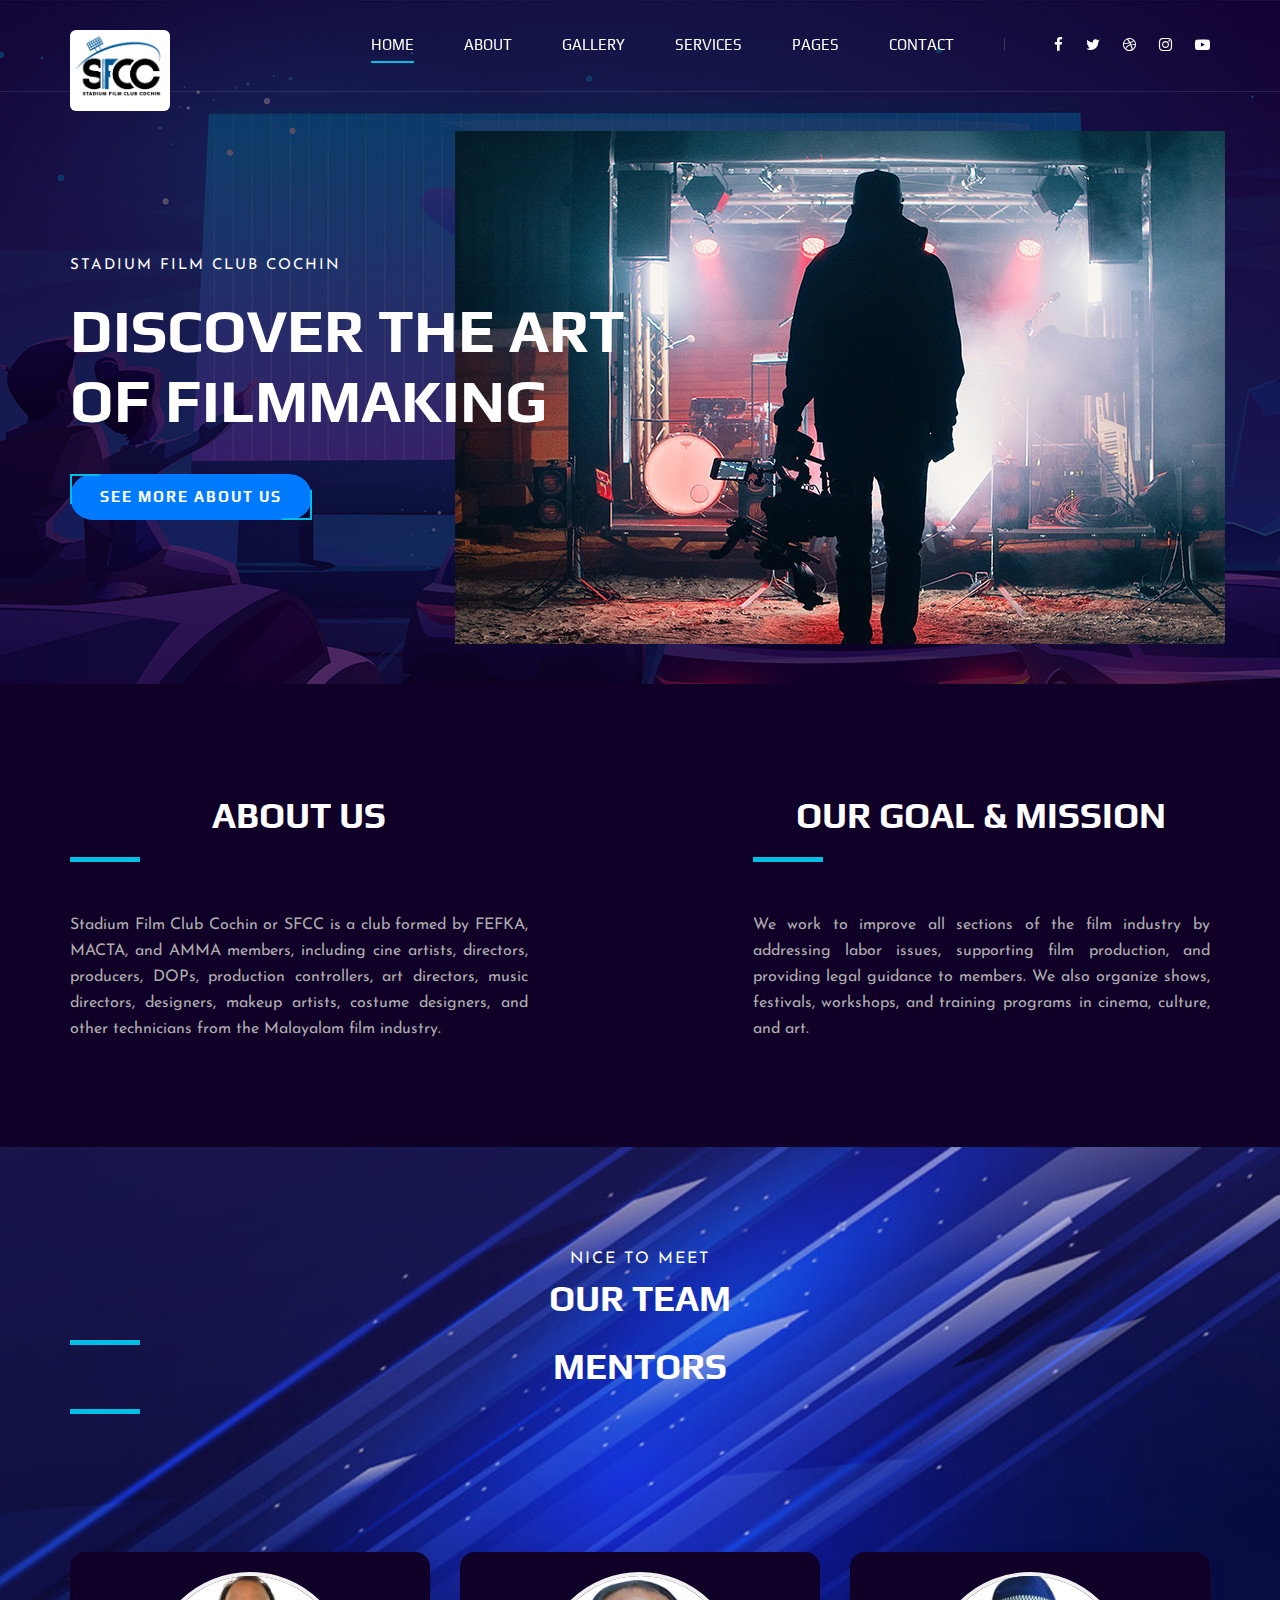
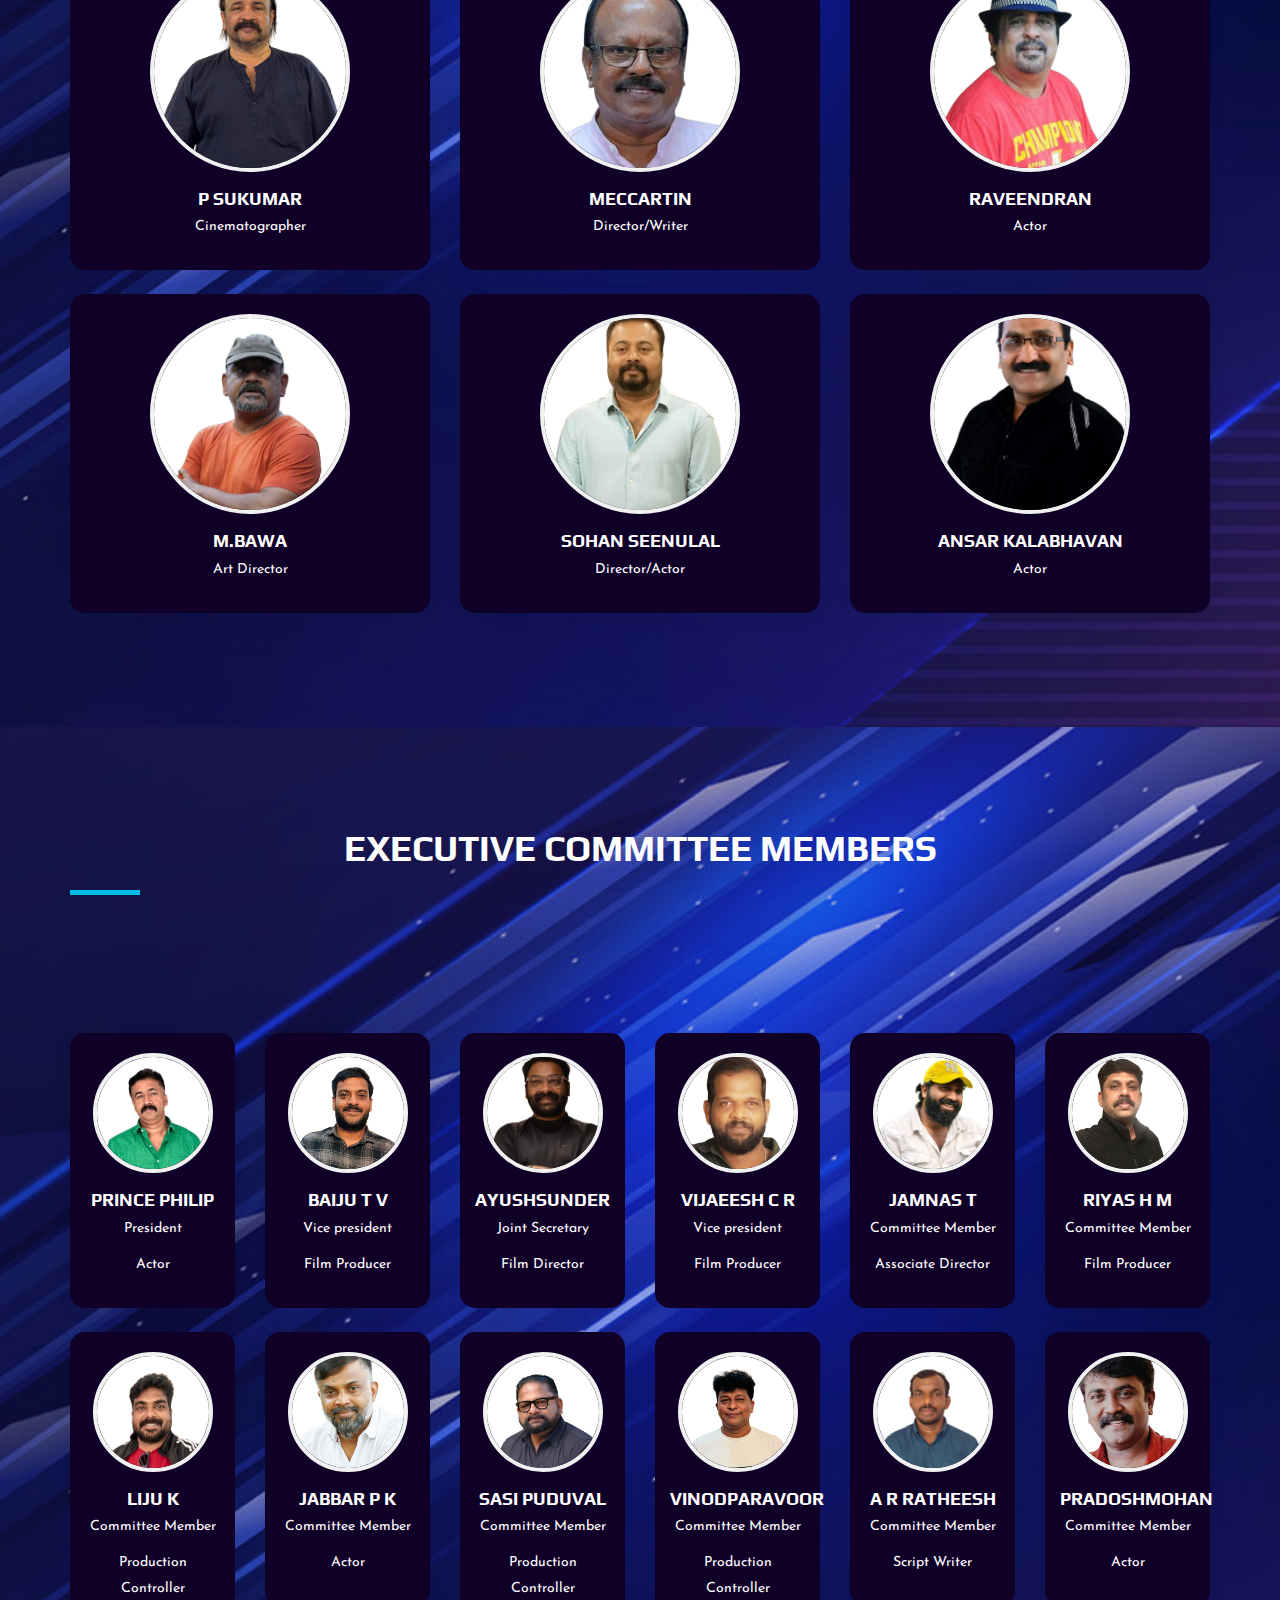
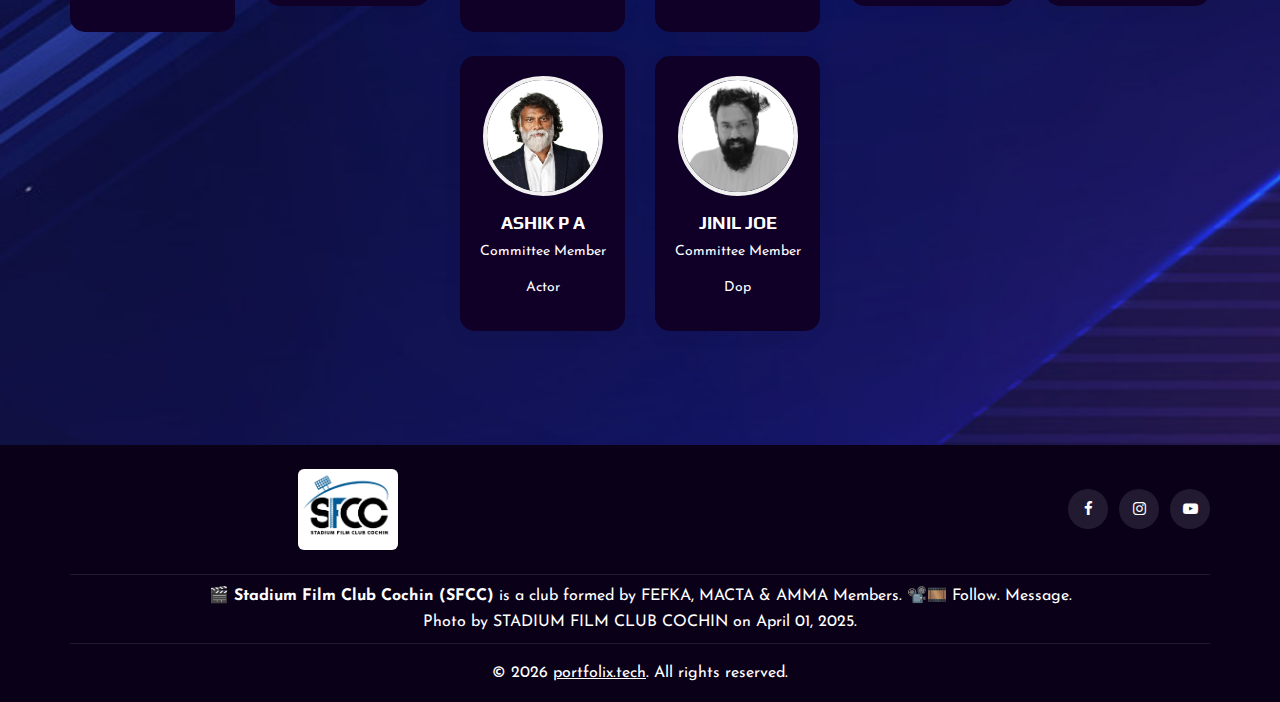
<file: index.html>
<!DOCTYPE html>
<html lang="zxx">

<head>
    <meta charset="UTF-8">
    <meta name="description" content="Videograph Template">
    <meta name="keywords" content="Videograph, unica, creative, html">
    <meta name="viewport" content="width=device-width, initial-scale=1.0">
    <meta http-equiv="X-UA-Compatible" content="ie=edge">
    <title>Stadium Film Club Cochin</title>

    <link rel="icon" href="SFCC LOGO.png" type="image/png">


    <!-- Google Font -->
    <link href="https://fonts.googleapis.com/css2?family=Play:wght@400;700&display=swap" rel="stylesheet">
    <link href="https://fonts.googleapis.com/css2?family=Josefin+Sans:wght@300;400;500;600;700&display=swap"
        rel="stylesheet">

    <!-- Css Styles -->
    <link rel="stylesheet" href="css/bootstrap.min.css" type="text/css">
    <link rel="stylesheet" href="css/font-awesome.min.css" type="text/css">
    <link rel="stylesheet" href="css/elegant-icons.css" type="text/css">
    <link rel="stylesheet" href="css/owl.carousel.min.css" type="text/css">
    <link rel="stylesheet" href="css/magnific-popup.css" type="text/css">
    <link rel="stylesheet" href="css/slicknav.min.css" type="text/css">
    <link rel="stylesheet" href="css/style.css" type="text/css">
    <link rel="stylesheet" href="mystyle.css" type="text/css">

</head>

<body>
    <!-- Page Preloder -->
    <div id="preloder">
        <div class="loader"></div>
    </div>

    <!-- Header Section Begin -->
    <header class="header">
        <div class="container">
            <div class="row">
                <div class="col-lg-2">
                    <div class="header__logo">
                        <a href="./index.html">
                            <div
                                style="background-color: white; padding: px; border-radius: 6px; display: inline-block;">
                                <img src="SFCC LOGO.png" alt="Logo" style="width: 100px; height: auto;">
                            </div>
                        </a>
                    </div>


                </div>
                <div class="col-lg-10">
                    <div class="header__nav__option">
                        <nav class="header__nav__menu mobile-menu">
                            <ul>
                                <li class="active"><a href="./index.html">Home</a></li>
                                <li><a href="./about.html">About</a></li>
                                <li><a href="./portfolio.html">Gallery</a></li>
                                <li><a href="./services.html">Services</a></li>
                                <li><a href="#">Pages</a>
                                    <ul class="dropdown">
                                        <li><a href="./about.html">About</a></li>
                                        <li><a href="./portfolio.html">Portfolio</a></li>
                                        <li><a href="./blog.html">Blog</a></li>
                                        <li><a href="./blog-details.html">Blog Details</a></li>
                                    </ul>
                                </li>
                                <li><a href="./contact.html">Contact</a></li>
                            </ul>
                        </nav>
                        <div class="header__nav__social">
                            <a href="#"><i class="fa fa-facebook"></i></a>
                            <a href="#"><i class="fa fa-twitter"></i></a>
                            <a href="#"><i class="fa fa-dribbble"></i></a>
                            <a href="#"><i class="fa fa-instagram"></i></a>
                            <a href="#"><i class="fa fa-youtube-play"></i></a>
                        </div>
                    </div>
                </div>
            </div>
            <div id="mobile-menu-wrap"></div>
        </div>
    </header>
    <!-- Header End -->

    <!-- Hero Section Begin -->
    <section class="hero">
        <div class="hero__slider owl-carousel">
            <div class="hero__item set-bg" data-setbg="img/hero/hero-1.jpg">
                <div class="container">
                    <div class="row">
                        <div class="col-lg-6">
                            <div class="hero__text">
                                <span>Stadium Film Club Cochin</span>
                                <h2>Discover the art of filmmaking</h2>
                                <a href="#" class="primary-btn">See more about us</a>
                            </div>
                        </div>
                    </div>
                </div>
            </div>
            <!-- <div class="hero__item set-bg" data-setbg="img/hero/hero-1.jpg">
                <div class="container">
                    <div class="row">
                        <div class="col-lg-6">
                            <div class="hero__text">
                                <span>For website and video editing</span>
                                <h2>Videographer’s Portfolio</h2>
                                <a href="#" class="primary-btn">See more about us</a>
                            </div>
                        </div>
                    </div>
                </div>
            </div>
            <div class="hero__item set-bg" data-setbg="img/hero/hero-1.jpg">
                <div class="container">
                    <div class="row">
                        <div class="col-lg-6">
                            <div class="hero__text">
                                <span>For website and video editing</span>
                                <h2>Videographer’s Portfolio</h2>
                                <a href="#" class="primary-btn">See more about us</a>
                            </div>
                        </div>
                    </div>
                </div>
            </div> -->
        </div>
    </section>
    <!-- Hero Section End -->

    <!-- Services Section Begin -->
    <section class="services spad">
        <div class="container">
            <div class="row d-flex align-items-center">
                <!-- About Us Section -->
                <div class="col-lg-5">
                    <div class="services__title text-center">
                        <div class="section-title">

                            <h2>About Us</h2>
                        </div>
                        <p class="text-justify">
                            Stadium Film Club Cochin or SFCC is a club formed by FEFKA, MACTA, and AMMA members,
                            including cine artists, directors, producers, DOPs, production controllers, art directors,
                            music directors, designers, makeup artists, costume designers, and other technicians from
                            the Malayalam film industry.
                        </p>
                    </div>
                </div>

                <!-- Vertical Line Separator -->
                <div class="col-lg-2 d-flex justify-content-center">
                    <div class="vertical-line"></div>
                </div>

                <!-- Our Vision Section -->
                <div class="col-lg-5">
                    <div class="services__title text-center">
                        <div class="section-title">
                            <h2>Our Goal & Mission</h2>
                        </div>
                        <p class="text-justify">
                            We work to improve all sections of the film industry by addressing labor issues, supporting
                            film production, and providing legal guidance to members. We also organize shows, festivals,
                            workshops, and training programs in cinema, culture, and art.
                    </div>
                </div>
            </div>
        </div>
    </section>

    <style>
        .vertical-line {
            width: 2px;
            height: 100%;
            background-color: #ddd;
            /* Light gray color */
        }
    </style>


    <!-- Services Section End -->
    <!-- <section class="services spad">
        <div class="container">
            <div class="row">
                <div class="col-lg-4">
                    <div class="services__title">
                        <div class="section-title">
                            <span>About Us</span>
                           
                        </div>
                        <p>If you hire a videographer of our team you will get a video professional to make a custom
                            video for your business and, once the project is over.</p>
                        <a href="#" class="primary-btn">View all services</a>
                    </div>
                </div>
                <div class="col-lg-8">
                    <div class="row">
                        <div class="col-lg-6 col-md-6 col-sm-6">
                            <div class="services__item">
                                <div class="services__item__icon">
                                    <img src="img/icons/si-1.png" alt="">
                                </div>
                                <h4>Motion graphics</h4>
                                <p>Whether you’re halfway through the editing process, or you haven’t even started, our
                                    post production services can put the finishing touches.</p>
                            </div>
                        </div>
                        <div class="col-lg-6 col-md-6 col-sm-6">
                            <div class="services__item">
                                <div class="services__item__icon">
                                    <img src="img/icons/si-2.png" alt="">
                                </div>
                                <h4>Scriptwriting and editing</h4>
                                <p>Whether you’re halfway through the editing process, or you haven’t even started, our
                                    post production services can put the finishing touches.</p>
                            </div>
                        </div>
                        <div class="col-lg-6 col-md-6 col-sm-6">
                            <div class="services__item">
                                <div class="services__item__icon">
                                    <img src="img/icons/si-3.png" alt="">
                                </div>
                                <h4>Video distribution</h4>
                                <p>Whether you’re halfway through the editing process, or you haven’t even started, our
                                    post production services can put the finishing touches.</p>
                            </div>
                        </div>
                        <div class="col-lg-6 col-md-6 col-sm-6">
                            <div class="services__item">
                                <div class="services__item__icon">
                                    <img src="img/icons/si-4.png" alt="">
                                </div>
                                <h4>Video hosting</h4>
                                <p>Whether you’re halfway through the editing process, or you haven’t even started, our
                                    post production services can put the finishing touches.</p>
                            </div>
                        </div>
                    </div>
                </div>
            </div>
        </div>
    </section> -->
    <!-- Work Section Begin -->
    <!-- <section class="work">
        <div class="work__gallery">
            <div class="grid-sizer"></div>
            <div class="work__item wide__item set-bg" data-setbg="img/work/work-1.jpg">
                <a href="https://www.youtube.com/watch?v=LXb3EKWsInQ" class="play-btn video-popup"><i
                        class="fa fa-play"></i></a>
                <div class="work__item__hover">
                    <h4>VIP Auto Tires & Service</h4>
                    <ul>
                        <li>eCommerce</li>
                        <li>Magento</li>
                    </ul>
                </div>
            </div>
            <div class="work__item small__item set-bg" data-setbg="img/work/work-2.jpg">
                <a href="https://www.youtube.com/watch?v=LXb3EKWsInQ" class="play-btn video-popup"><i
                        class="fa fa-play"></i></a>
            </div>
            <div class="work__item small__item set-bg" data-setbg="img/work/work-3.jpg">
                <a href="https://www.youtube.com/watch?v=LXb3EKWsInQ" class="play-btn video-popup"><i
                        class="fa fa-play"></i></a>
            </div>
            <div class="work__item large__item set-bg" data-setbg="img/work/work-4.jpg">
                <a href="https://www.youtube.com/watch?v=LXb3EKWsInQ" class="play-btn video-popup"><i
                        class="fa fa-play"></i></a>
                <div class="work__item__hover">
                    <h4>VIP Auto Tires & Service</h4>
                    <ul>
                        <li>eCommerce</li>
                        <li>Magento</li>
                    </ul>
                </div>
            </div>
            <div class="work__item small__item set-bg" data-setbg="img/work/work-5.jpg">
                <a href="https://www.youtube.com/watch?v=LXb3EKWsInQ" class="play-btn video-popup"><i
                        class="fa fa-play"></i></a>
            </div>
            <div class="work__item small__item set-bg" data-setbg="img/work/work-6.jpg">
                <a href="https://www.youtube.com/watch?v=LXb3EKWsInQ" class="play-btn video-popup"><i
                        class="fa fa-play"></i></a>
            </div>
            <div class="work__item wide__item set-bg" data-setbg="img/work/work-7.jpg">
                <a href="https://www.youtube.com/watch?v=LXb3EKWsInQ" class="play-btn video-popup"><i
                        class="fa fa-play"></i></a>
                <div class="work__item__hover">
                    <h4>VIP Auto Tires & Service</h4>
                    <ul>
                        <li>eCommerce</li>
                        <li>Magento</li>
                    </ul>
                </div>
            </div>
        </div>
    </section> -->
    <!-- Work Section End -->

    <!-- Counter Section Begin -->
    <!-- <section class="counter">
        <div class="container">
            <div class="counter__content">
                <div class="row">
                    <div class="col-lg-3 col-md-6 col-sm-6">
                        <div class="counter__item">
                            <div class="counter__item__text">
                                <img src="img/icons/ci-1.png" alt="">
                                <h2 class="counter_num">230</h2>
                                <p>Compled Projects</p>
                            </div>
                        </div>
                    </div>
                    <div class="col-lg-3 col-md-6 col-sm-6">
                        <div class="counter__item second__item">
                            <div class="counter__item__text">
                                <img src="img/icons/ci-2.png" alt="">
                                <h2 class="counter_num">1068</h2>
                                <p>Happy clients</p>
                            </div>
                        </div>
                    </div>
                    <div class="col-lg-3 col-md-6 col-sm-6">
                        <div class="counter__item third__item">
                            <div class="counter__item__text">
                                <img src="img/icons/ci-3.png" alt="">
                                <h2 class="counter_num">230</h2>
                                <p>Perspective clients</p>
                            </div>
                        </div>
                    </div>
                    <div class="col-lg-3 col-md-6 col-sm-6">
                        <div class="counter__item four__item">
                            <div class="counter__item__text">
                                <img src="img/icons/ci-4.png" alt="">
                                <h2 class="counter_num">230</h2>
                                <p>Compled Projects</p>
                            </div>
                        </div>
                    </div>
                </div>
            </div>
        </div>
    </section> -->
    <!-- Counter Section End -->
    <section class="team spad" style="background-image: url('img/team-bg.jpg'); background-size: cover;">
        <div class="container">
          <div class="row text-center mb-5">
            <div class="col-lg-12">
              <div class="section-title team__title">
                <span>Nice to meet</span>
                <h2>OUR Team</h2>
                <h2>MENTORS</h2>
              </div>
            </div>
          </div>
      
          <div class="row justify-content-center">
            <!-- Team Member -->
            <div class="col-lg-4 col-md-6 col-sm-12 mb-4">
              <div class="team-card text-center">
                <div class="team-img mx-auto mb-3">
                  <img src="committe/mentor/P Sukumar.png" alt="P Sukumar" class="img-fluid rounded-circle" style="width: 200px; height: 200px; object-fit: cover;">
                </div>
                <h5 class="team-name">P Sukumar</h5>
                <p class="team-role">Cinematographer</p>
              </div>
            </div>
      
            <div class="col-lg-4 col-md-6 col-sm-12 mb-4">
              <div class="team-card text-center">
                <div class="team-img mx-auto mb-3">
                  <img src="committe/mentor/Meccartin.png" alt="Meccartin" class="img-fluid rounded-circle" style="width: 200px; height: 200px; object-fit: cover;">
                </div>
                <h5 class="team-name">Meccartin</h5>
                <p class="team-role">Director/Writer</p>
              </div>
            </div>
      
            <div class="col-lg-4 col-md-6 col-sm-12 mb-4">
              <div class="team-card text-center">
                <div class="team-img mx-auto mb-3">
                  <img src="committe/mentor/Raveendran.png" alt="Raveendran" class="img-fluid rounded-circle" style="width: 200px; height: 200px; object-fit: cover;">
                </div>
                <h5 class="team-name">Raveendran</h5>
                <p class="team-role">Actor</p>
              </div>
            </div>
      
            <div class="col-lg-4 col-md-6 col-sm-12 mb-4">
              <div class="team-card text-center">
                <div class="team-img mx-auto mb-3">
                  <img src="committe/mentor/M.Bawa.png" alt="M.Bawa" class="img-fluid rounded-circle" style="width: 200px; height: 200px; object-fit: cover;">
                </div>
                <h5 class="team-name">M.Bawa</h5>
                <p class="team-role">Art Director</p>
              </div>
            </div>
      
            <div class="col-lg-4 col-md-6 col-sm-12 mb-4">
              <div class="team-card text-center">
                <div class="team-img mx-auto mb-3">
                  <img src="committe/mentor/Sohan Seenulal.png" alt="Sohan Seenulal" class="img-fluid rounded-circle" style="width: 200px; height: 200px; object-fit: cover;">
                </div>
                <h5 class="team-name">Sohan Seenulal</h5>
                <p class="team-role">Director/Actor</p>
              </div>
            </div>
      
            <div class="col-lg-4 col-md-6 col-sm-12 mb-4">
              <div class="team-card text-center">
                <div class="team-img mx-auto mb-3">
                  <img src="committe/mentor/Ansar.png" alt="Ansar Kalabhavan" class="img-fluid rounded-circle" style="width: 200px; height: 200px; object-fit: cover;">
                </div>
                <h5 class="team-name">Ansar Kalabhavan</h5>
                <p class="team-role">Actor</p>
              </div>
            </div>
          </div>
        </div>
      </section>
      
      

    <!-- Team Section Begin -->
    <section class="team spad" style="background-image: url('img/team-bg.jpg'); background-size: cover;">
        <div class="container">
            <div class="row text-center mb-5">
                <div class="col-lg-12">
                    <div class="section-title team__title">
                        
                       
                        <h2>Executive Committee Members</h2>
                    </div>
                </div>
            </div>

            <div class="row justify-content-center">
                <!-- Team Member Start -->
                <div class="col-xl-2 col-lg-3 col-md-4 col-sm-6 mb-4">
                    <div class="team-card text-center">
                        <div class="team-img mx-auto mb-3">
                            <img src="committe/Prince-removebg-preview.png" alt="Amanda Stone">
                        </div>
                        <h5 class="team-name">Prince Philip


                        </h5>
                        <p class="team-role">President 
                        </p>
                        <p class="team-role">Actor
                        </p>
                     
                    </div>
                </div>
                <div class="col-xl-2 col-lg-3 col-md-4 col-sm-6 mb-4">
                    <div class="team-card text-center">
                        <div class="team-img mx-auto mb-3">
                            <img src="committe/Baiju-removebg-preview.png" alt="Amanda Stone">
                        </div>
                        <h5 class="team-name">Baiju T V
                        </h5>
                        <p class="team-role">Vice president 
                        </p>
                        <p class="team-role">Film Producer
                        </p>
                     
                    </div>
                </div>
                <div class="col-xl-2 col-lg-4 col-md-4 col-sm-6 mb-4">
                    <div class="team-card text-center">
                        <div class="team-img mx-auto mb-3">
                            <img src="committe/Ayush-removebg-preview.png" alt="Amanda Stone">
                        </div>
                        <h5 class="team-name">AyushSunder
                        </h5>
                        <p class="team-role">Joint Secretary  
                        </p>
                        <p class="team-role">Film Director
                        </p>
                     
                    </div>
                </div>
                <div class="col-xl-2 col-lg-3 col-md-4 col-sm-6 mb-4">
                    <div class="team-card text-center">
                        <div class="team-img mx-auto mb-3">
                            <img src="committe/Vijaeesh-removebg-preview.png" alt="Amanda Stone">
                        </div>
                        <h5 class="team-name">Vijaeesh C R

                        </h5>
                        <p class="team-role">Vice president 
                        </p>
                        <p class="team-role">Film Producer
                        </p>
                     
                    </div>
                </div>
                <div class="col-xl-2 col-lg-3 col-md-4 col-sm-6 mb-4">
                    <div class="team-card text-center">
                        <div class="team-img mx-auto mb-3">
                            <img src="committe/Jamnas-removebg-preview.png" alt="Amanda Stone">
                        </div>
                        <h5 class="team-name">Jamnas T

                        </h5>
                        <p class="team-role">Committee Member 
                        </p>
                        <p class="team-role">Associate Director
                        </p>
                     
                    </div>
                </div>
                <div class="col-xl-2 col-lg-3 col-md-4 col-sm-6 mb-4">
                    <div class="team-card text-center">
                        <div class="team-img mx-auto mb-3">
                            <img src="committe/Riyas-removebg-preview.png " alt="Amanda Stone">
                        </div>
                        <h5 class="team-name">Riyas H M

                        </h5>
                        <p class="team-role">Committee Member 
                        </p>
                        <p class="team-role">Film Producer
                        </p>
                     
                    </div>
                </div>
                <div class="col-xl-2 col-lg-3 col-md-4 col-sm-6 mb-4">
                    <div class="team-card text-center">
                        <div class="team-img mx-auto mb-3">
                            <img src="committe/Liju-removebg-preview.png" alt="Amanda Stone">
                        </div>
                        <h5 class="team-name">Liju K

                        </h5>
                        <p class="team-role">Committee Member 
 
                        </p>
                        <p class="team-role">Production Controller
                        </p>
                     
                    </div>
                </div>
                <div class="col-xl-2 col-lg-3 col-md-4 col-sm-6 mb-4">
                    <div class="team-card text-center">
                        <div class="team-img mx-auto mb-3">
                            <img src="committe/Jabbar-removebg-preview.png" alt="Amanda Stone">
                        </div>
                        <h5 class="team-name">Jabbar P K

                        </h5>
                        <p class="team-role">Committee Member 
                        </p>
                        <p class="team-role">Actor
                        </p>
                     
                    </div>
                </div>
                <div class="col-xl-2 col-lg-3 col-md-4 col-sm-6 mb-4">
                    <div class="team-card text-center">
                        <div class="team-img mx-auto mb-3">
                            <img src="committe/Sasi-removebg-preview.png" alt="Amanda Stone">
                        </div>
                        <h5 class="team-name">Sasi Puduval


                        </h5>
                        <p class="team-role">Committee Member 
                        </p>
                        <p class="team-role">Production Controller
                        </p>
                     
                    </div>
                </div>
                <div class="col-xl-2 col-lg-3 col-md-4 col-sm-6 mb-4">
                    <div class="team-card text-center">
                        <div class="team-img mx-auto mb-3">
                            <img src="committe/Vinod-removebg-preview.png" alt="Amanda Stone">
                        </div>
                        <h5 class="team-name">VinodParavoor
                        </h5>
                        <p class="team-role">Committee Member 
                        </p>
                        <p class="team-role">Production Controller
                        </p>
                     
                    </div>
                </div>
                <div class="col-xl-2 col-lg-3 col-md-4 col-sm-6 mb-4">
                    <div class="team-card text-center">
                        <div class="team-img mx-auto mb-3">
                            <img src="committe/Ratheesh-removebg-preview.png" alt="Amanda Stone">
                        </div>
                        <h5 class="team-name">A R Ratheesh
                        </h5>
                        <p class="team-role">Committee Member
                        </p>
                        <p class="team-role">Script Writer
                        </p>
                     
                    </div>
                </div>
                <div class="col-xl-2 col-lg-3 col-md-4 col-sm-6 mb-4">
                    <div class="team-card text-center">
                        <div class="team-img mx-auto mb-3">
                            <img src="committe/Pradosh-removebg-preview.png" alt="Amanda Stone">
                        </div>
                        <h5 class="team-name">PradoshMohan

                        </h5>
                        <p class="team-role">Committee Member 
                        </p>
                        <p class="team-role">Actor
                        </p>
                     
                    </div>
                </div>
                <div class="col-xl-2 col-lg-3 col-md-4 col-sm-6 mb-4">
                    <div class="team-card text-center">
                        <div class="team-img mx-auto mb-3">
                            <img src="committe/Ashik-removebg-preview.png" alt="Amanda Stone">
                        </div>
                        <h5 class="team-name">Ashik P A


                        </h5>
                        <p class="team-role">Committee Member 
                        </p>
                        <p class="team-role">Actor
                        </p>
                     
                    </div>
                </div>
                <div class="col-xl-2 col-lg-3 col-md-4 col-sm-6 mb-4">
                    <div class="team-card text-center">
                        <div class="team-img mx-auto mb-3">
                            <img src="committe/Jinil.png" alt="Amanda Stone">
                        </div>
                        <h5 class="team-name">Jinil Joe



                        </h5>
                        <p class="team-role">Committee Member 
                        </p>
                        <p class="team-role">Dop
                        </p>
                     
                    </div>
                </div>
            </div>

        </div>

               
                <!-- Repeat this block for more team members -->
                <!-- Add 4 more below or as many as needed -->
            </div>

            <!-- <div class="row justify-content-center mt-4">
            <div class="col-lg-12 text-center">
              <a href="#" class="primary-btn">Meet Our Team</a>
            </div>
          </div> -->
        </div>
    </section>

    

    <!-- Team Section End -->

    <!-- Latest Blog Section Begin -->
    <!-- <section class="latest spad">
        <div class="container">
            <div class="row">
                <div class="col-lg-12">
                    <div class="section-title center-title">
                        <span>Our Blog</span>
                        <h2>Blog Update</h2>
                    </div>
                </div>
            </div>
            <div class="row">
                <div class="latest__slider owl-carousel">
                    <div class="col-lg-4">
                        <div class="blog__item latest__item">
                            <h4>What Makes Users Want to Share a Video on Social Media?</h4>
                            <ul>
                                <li>Jan 03, 2020</li>
                                <li>05 Comment</li>
                            </ul>
                            <p>We recently launched a new website for a Vital client and wanted to share some of the
                                cool features we were able...</p>
                            <a href="#">Read more <span class="arrow_right"></span></a>
                        </div>
                    </div>
                    <div class="col-lg-4">
                        <div class="blog__item latest__item">
                            <h4>Bumper Ads: How to Tell a Story in 6 Seconds</h4>
                            <ul>
                                <li>Jan 03, 2020</li>
                                <li>05 Comment</li>
                            </ul>
                            <p>We recently launched a new website for a Vital client and wanted to share some of the
                                cool features we were able...</p>
                            <a href="#">Read more <span class="arrow_right"></span></a>
                        </div>
                    </div>
                    <div class="col-lg-4">
                        <div class="blog__item latest__item">
                            <h4>What Makes Users Want to Share a Video on Social Media?</h4>
                            <ul>
                                <li>Jan 03, 2020</li>
                                <li>05 Comment</li>
                            </ul>
                            <p>We recently launched a new website for a Vital client and wanted to share some of the
                                cool features we were able...</p>
                            <a href="#">Read more <span class="arrow_right"></span></a>
                        </div>
                    </div>
                    <div class="col-lg-4">
                        <div class="blog__item latest__item">
                            <h4>Bumper Ads: How to Tell a Story in 6 Seconds</h4>
                            <ul>
                                <li>Jan 03, 2020</li>
                                <li>05 Comment</li>
                            </ul>
                            <p>We recently launched a new website for a Vital client and wanted to share some of the
                                cool features we were able...</p>
                            <a href="#">Read more <span class="arrow_right"></span></a>
                        </div>
                    </div>
                    <div class="col-lg-4">
                        <div class="blog__item latest__item">
                            <h4>What Makes Users Want to Share a Video on Social Media?</h4>
                            <ul>
                                <li>Jan 03, 2020</li>
                                <li>05 Comment</li>
                            </ul>
                            <p>We recently launched a new website for a Vital client and wanted to share some of the
                                cool features we were able...</p>
                            <a href="#">Read more <span class="arrow_right"></span></a>
                        </div>
                    </div>
                    <div class="col-lg-4">
                        <div class="blog__item latest__item">
                            <h4>What Makes Users Want to Share a Video on Social Media?</h4>
                            <ul>
                                <li>Jan 03, 2020</li>
                                <li>05 Comment</li>
                            </ul>
                            <p>We recently launched a new website for a Vital client and wanted to share some of the
                                cool features we were able...</p>
                            <a href="#">Read more <span class="arrow_right"></span></a>
                        </div>
                    </div>
                    <div class="col-lg-4">
                        <div class="blog__item latest__item">
                            <h4>What Makes Users Want to Share a Video on Social Media?</h4>
                            <ul>
                                <li>Jan 03, 2020</li>
                                <li>05 Comment</li>
                            </ul>
                            <p>We recently launched a new website for a Vital client and wanted to share some of the
                                cool features we were able...</p>
                            <a href="#">Read more <span class="arrow_right"></span></a>
                        </div>
                    </div>
                </div>
            </div>
        </div>
    </section> -->
    <!-- Latest Blog Section End -->

    <!-- Call To Action Section Begin -->
    <!-- <section class="callto spad set-bg" data-setbg="img/callto-bg.jpg">
        <div class="container">
            <div class="row">
                <div class="col-lg-8">
                    <div class="callto__text">
                        <h2>Fresh Ideas, Fresh Moments Giving Wings to your Stories.</h2>
                        <p>INC5000, Best places to work 2019</p>
                        <a href="#">Start your stories</a>
                    </div>
                </div>
            </div>
        </div>
    </section> -->
    <!-- Call To Action Section End -->

    <!-- Footer Section Begin -->
    <footer class="footer">
        <div class="container">
            <div class="footer__top py-4">
                <div class="row align-items-center">
                    <div class="col-lg-6 text-center text-lg-start mb-3 mb-lg-0">
                        <div style="background-color: white; padding: px; border-radius: 6px; display: inline-block;">
                            <img src="SFCC LOGO.png" alt="Logo" style="width: 100px; height: auto;">
                        </div>
                    </div>
                    <div class="col-lg-6 text-center text-lg-end">
                        <div class="footer__top__social">
                            <a href="#"><i class="fa fa-facebook"></i></a>
                            <a href="#"><i class="fa fa-instagram"></i></a>
                            <a href="#"><i class="fa fa-youtube-play"></i></a>
                        </div>
                    </div>
                </div>
            </div>

            <div class="footer__sfcc-info text-white text-center py-2">
                <p class="mb-0">
                    🎬 <strong>Stadium Film Club Cochin (SFCC)</strong> is a club formed by FEFKA, MACTA & AMMA Members.
                    📽️🎞️
                    Follow. Message.<br>
                    Photo by STADIUM FILM CLUB COCHIN on April 01, 2025.
                </p>
            </div>

            <div class="footer__copyright text-center text-white py-3">
                <p class="mb-0">
                    &copy;
                    <script>document.write(new Date().getFullYear());</script>
                    <a href="https://portfolix.tech" target="_blank"
                        style="color: #fff; text-decoration: underline;">portfolix.tech</a>. All rights reserved.
                </p>
            </div>
        </div>
    </footer>


    <!-- Footer Section End -->

    <!-- Js Plugins -->
    <script src="js/jquery-3.3.1.min.js"></script>
    <script src="js/bootstrap.min.js"></script>
    <script src="js/jquery.magnific-popup.min.js"></script>
    <script src="js/mixitup.min.js"></script>
    <script src="js/masonry.pkgd.min.js"></script>
    <script src="js/jquery.slicknav.js"></script>
    <script src="js/owl.carousel.min.js"></script>
    <script src="js/main.js"></script>
</body>

</html>
</file>
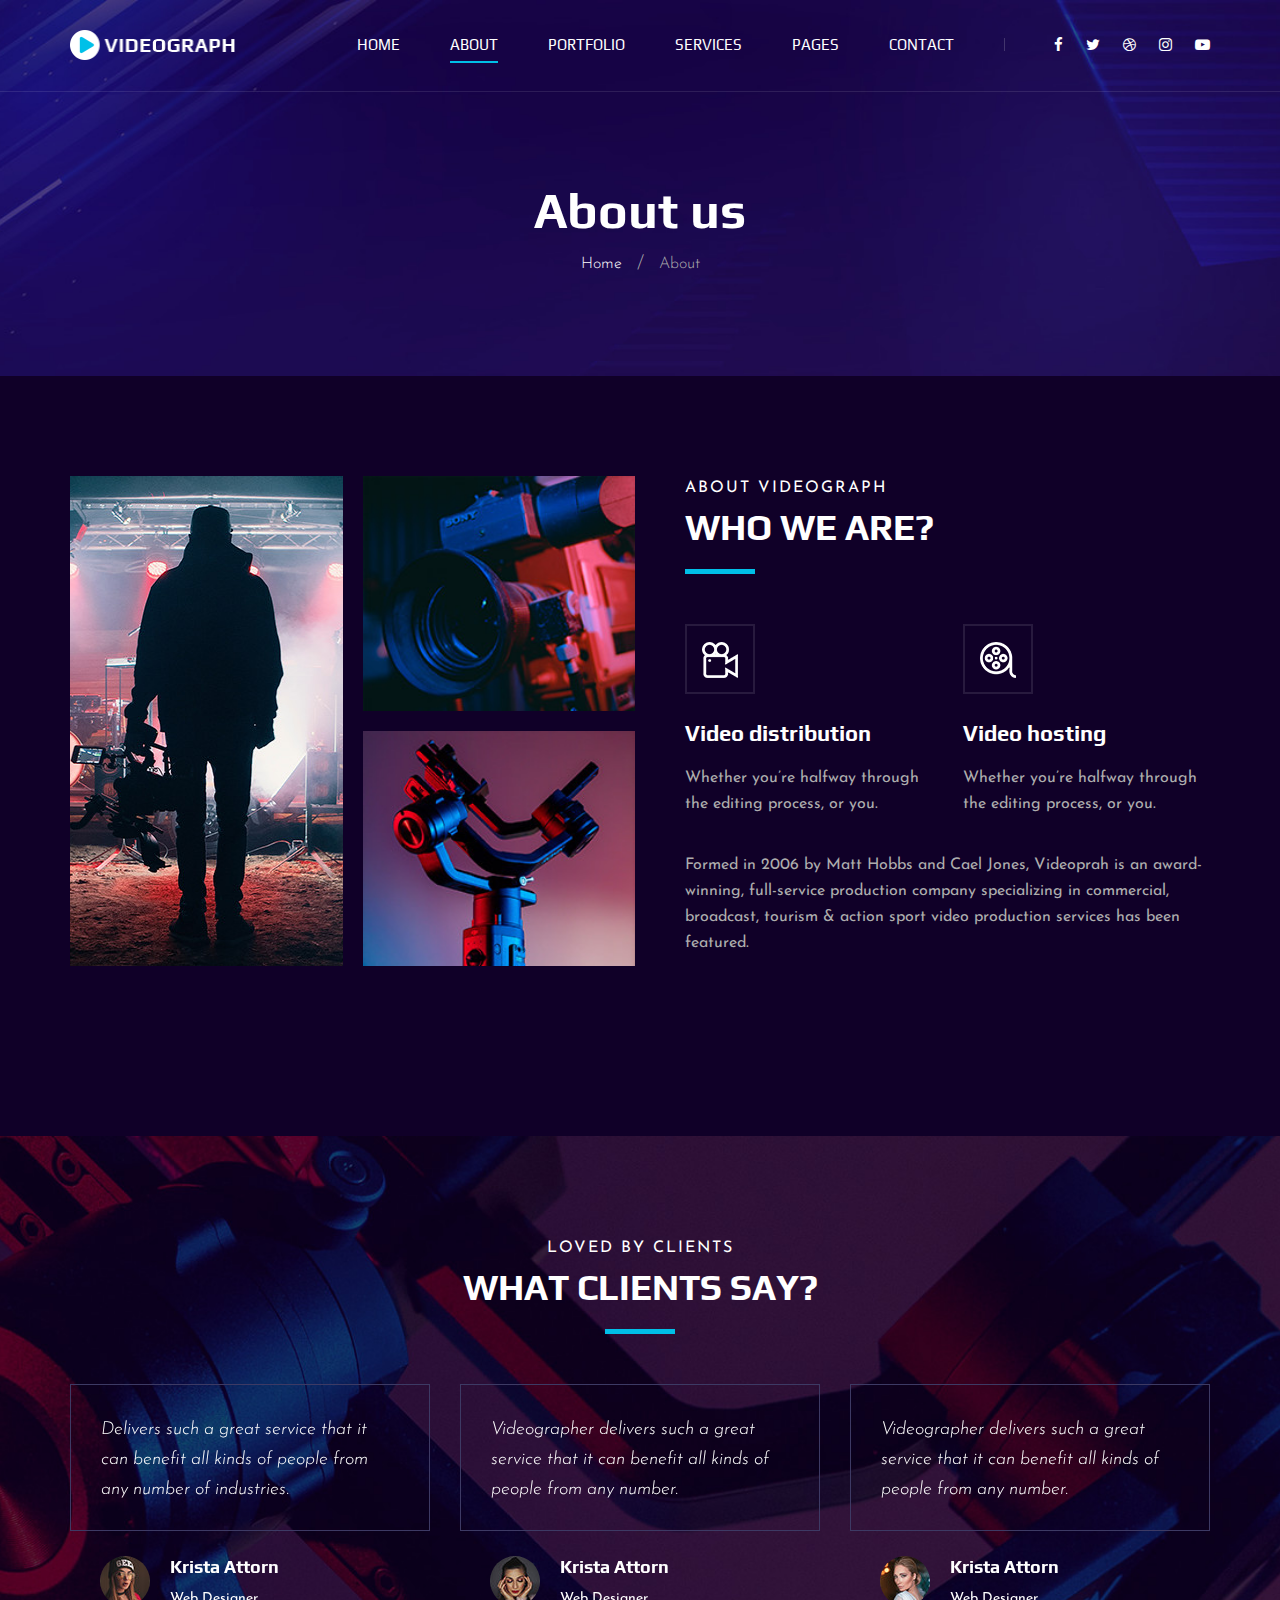
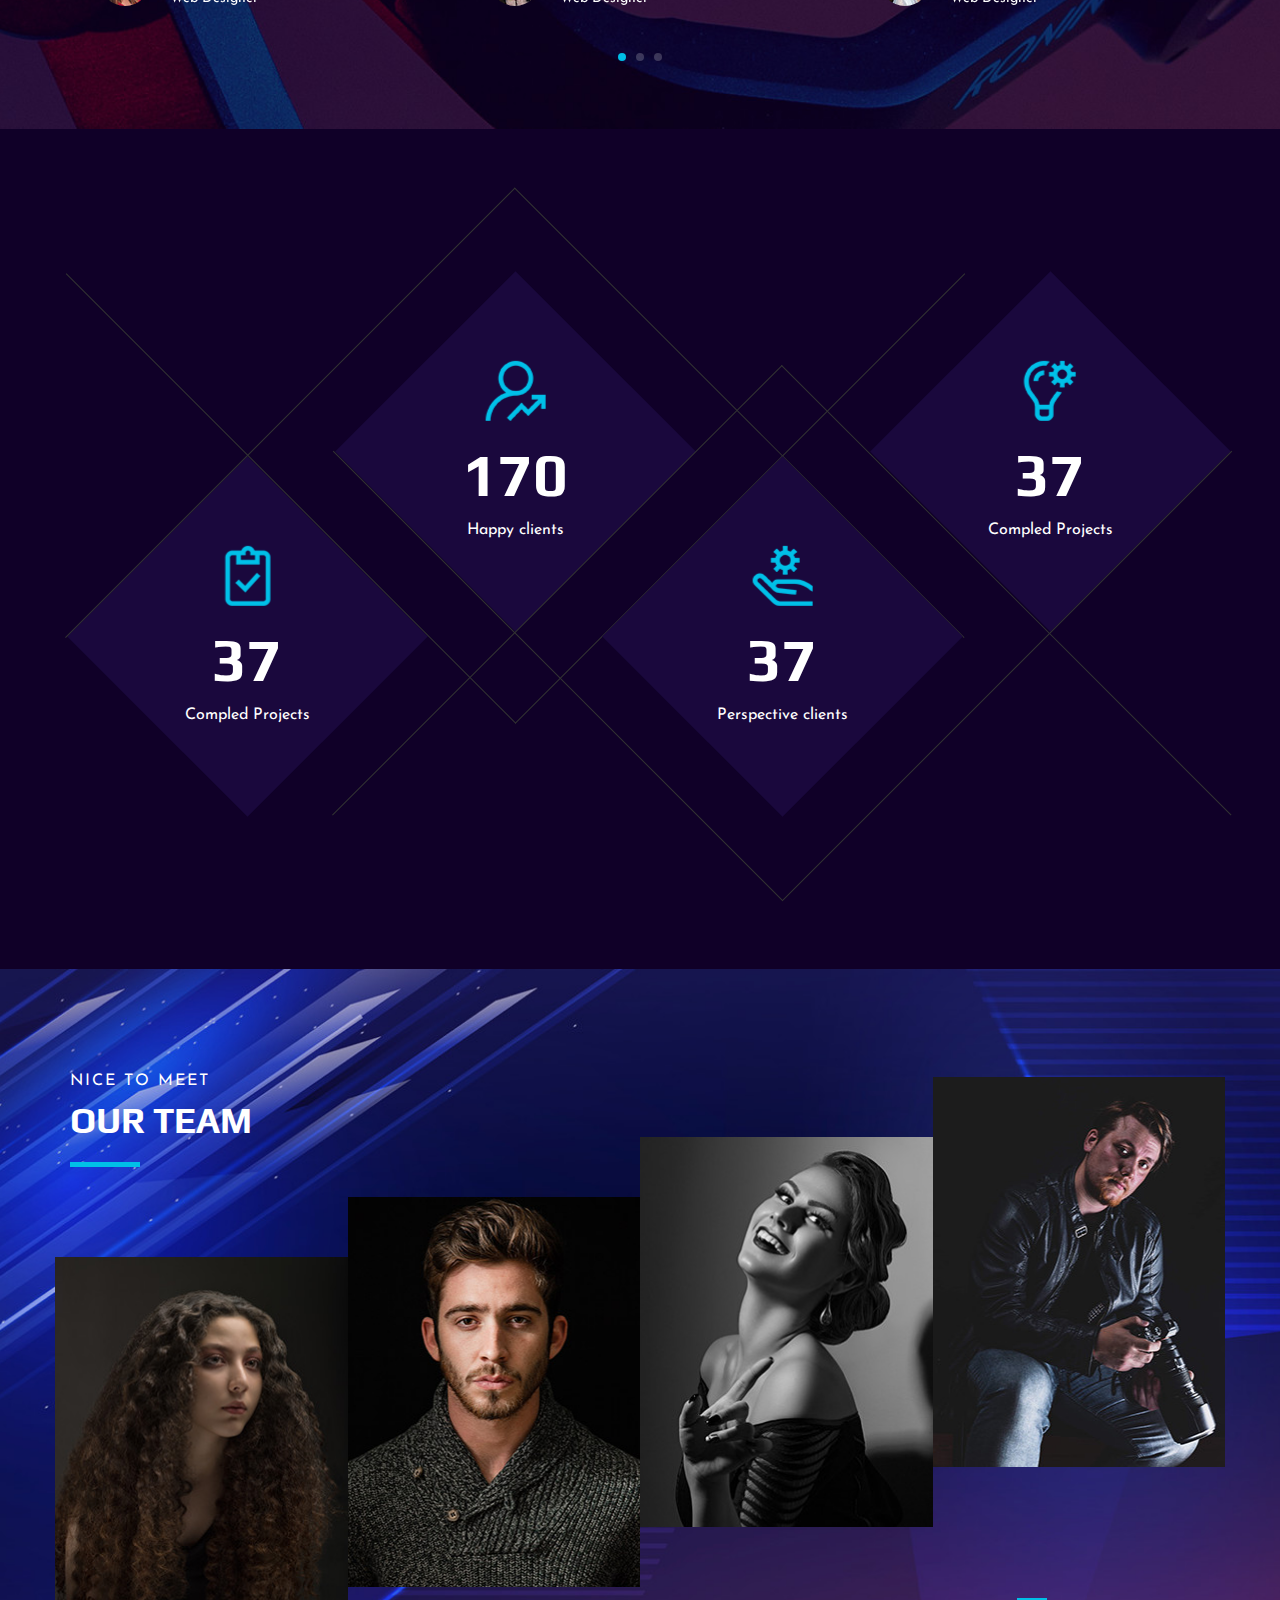
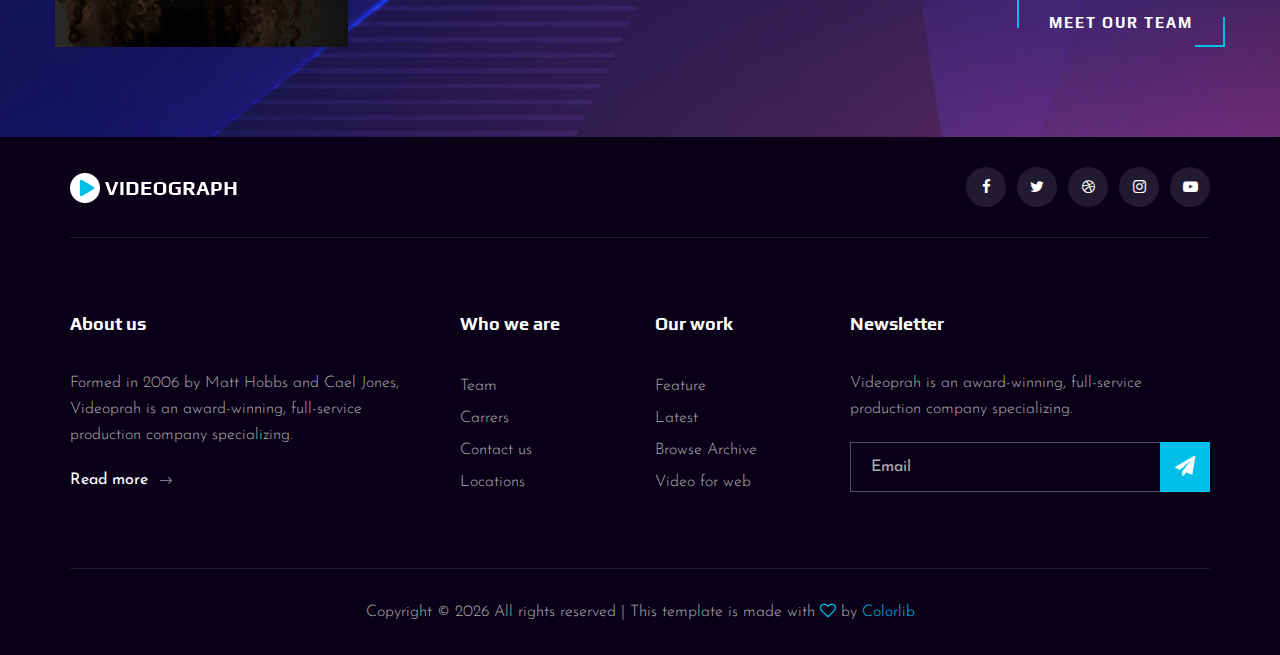
<file: about.html>
<!DOCTYPE html>
<html lang="zxx">

<head>
    <meta charset="UTF-8">
    <meta name="description" content="Videograph Template">
    <meta name="keywords" content="Videograph, unica, creative, html">
    <meta name="viewport" content="width=device-width, initial-scale=1.0">
    <meta http-equiv="X-UA-Compatible" content="ie=edge">
    <title>Videograph | Template</title>

    <!-- Google Font -->
    <link href="https://fonts.googleapis.com/css2?family=Play:wght@400;700&display=swap" rel="stylesheet">
    <link href="https://fonts.googleapis.com/css2?family=Josefin+Sans:wght@300;400;500;600;700&display=swap"
        rel="stylesheet">

    <!-- Css Styles -->
    <link rel="stylesheet" href="css/bootstrap.min.css" type="text/css">
    <link rel="stylesheet" href="css/font-awesome.min.css" type="text/css">
    <link rel="stylesheet" href="css/elegant-icons.css" type="text/css">
    <link rel="stylesheet" href="css/owl.carousel.min.css" type="text/css">
    <link rel="stylesheet" href="css/magnific-popup.css" type="text/css">
    <link rel="stylesheet" href="css/slicknav.min.css" type="text/css">
    <link rel="stylesheet" href="css/style.css" type="text/css">
</head>

<body>
    <!-- Page Preloder -->
    <div id="preloder">
        <div class="loader"></div>
    </div>

    <!-- Header Section Begin -->
    <header class="header">
        <div class="container">
            <div class="row">
                <div class="col-lg-2">
                    <div class="header__logo">
                        <a href="./index.html"><img src="img/logo.png" alt=""></a>
                    </div>
                </div>
                <div class="col-lg-10">
                    <div class="header__nav__option">
                        <nav class="header__nav__menu mobile-menu">
                            <ul>
                                <li><a href="./index.html">Home</a></li>
                                <li class="active"><a href="./about.html">About</a></li>
                                <li><a href="./portfolio.html">Portfolio</a></li>
                                <li><a href="./services.html">Services</a></li>
                                <li><a href="#">Pages</a>
                                    <ul class="dropdown">
                                        <li><a href="./about.html">About</a></li>
                                        <li><a href="./portfolio.html">Portfolio</a></li>
                                        <li><a href="./blog.html">Blog</a></li>
                                        <li><a href="./blog-details.html">Blog Details</a></li>
                                    </ul>
                                </li>
                                <li><a href="./contact.html">Contact</a></li>
                            </ul>
                        </nav>
                        <div class="header__nav__social">
                            <a href="#"><i class="fa fa-facebook"></i></a>
                            <a href="#"><i class="fa fa-twitter"></i></a>
                            <a href="#"><i class="fa fa-dribbble"></i></a>
                            <a href="#"><i class="fa fa-instagram"></i></a>
                            <a href="#"><i class="fa fa-youtube-play"></i></a>
                        </div>
                    </div>
                </div>
            </div>
            <div id="mobile-menu-wrap"></div>
        </div>
    </header>
    <!-- Header End -->

    <!-- Breadcrumb Begin -->
    <div class="breadcrumb-option spad set-bg" data-setbg="img/breadcrumb-bg.jpg">
        <div class="container">
            <div class="row">
                <div class="col-lg-12 text-center">
                    <div class="breadcrumb__text">
                        <h2>About us</h2>
                        <div class="breadcrumb__links">
                            <a href="#">Home</a>
                            <span>About</span>
                        </div>
                    </div>
                </div>
            </div>
        </div>
    </div>
    <!-- Breadcrumb End -->

    <!-- About Section Begin -->
    <section class="about spad">
        <div class="container">
            <div class="row">
                <div class="col-lg-6">
                    <div class="about__pic">
                        <div class="row">
                            <div class="col-lg-6 col-md-6 col-sm-6">
                                <div class="about__pic__item about__pic__item--large set-bg"
                                    data-setbg="img/about/about-1.jpg"></div>
                            </div>
                            <div class="col-lg-6 col-md-6 col-sm-6">
                                <div class="row">
                                    <div class="col-lg-12">
                                        <div class="about__pic__item set-bg" data-setbg="img/about/about-2.jpg"></div>
                                    </div>
                                    <div class="col-lg-12">
                                        <div class="about__pic__item set-bg" data-setbg="img/about/about-3.jpg"></div>
                                    </div>
                                </div>
                            </div>
                        </div>
                    </div>
                </div>
                <div class="col-lg-6">
                    <div class="about__text">
                        <div class="section-title">
                            <span>About videograph</span>
                            <h2>WHo we are?</h2>
                        </div>
                        <div class="row">
                            <div class="col-lg-6 col-md-6 col-sm-6">
                                <div class="services__item">
                                    <div class="services__item__icon">
                                        <img src="img/icons/si-3.png" alt="">
                                    </div>
                                    <h4>Video distribution</h4>
                                    <p>Whether you’re halfway through the editing process, or you.</p>
                                </div>
                            </div>
                            <div class="col-lg-6 col-md-6 col-sm-6">
                                <div class="services__item">
                                    <div class="services__item__icon">
                                        <img src="img/icons/si-4.png" alt="">
                                    </div>
                                    <h4>Video hosting</h4>
                                    <p>Whether you’re halfway through the editing process, or you.</p>
                                </div>
                            </div>
                        </div>
                        <div class="about__text__desc">
                            <p>Formed in 2006 by Matt Hobbs and Cael Jones, Videoprah is an award-winning, full-service
                                production company specializing in commercial, broadcast, tourism & action sport video
                                production services has been featured.</p>
                        </div>
                    </div>
                </div>
            </div>
        </div>
    </section>
    <!-- About Section End -->

    <!-- Testimonial Section Begin -->
    <section class="testimonial spad set-bg" data-setbg="img/testimonial-bg.jpg">
        <div class="container">
            <div class="row">
                <div class="col-lg-12">
                    <div class="section-title center-title">
                        <span>Loved By Clients</span>
                        <h2>What clients say?</h2>
                    </div>
                </div>
            </div>
            <div class="row">
                <div class="testimonial__slider owl-carousel">
                    <div class="col-lg-4">
                        <div class="testimonial__item">
                            <div class="testimonial__text">
                                <p>Delivers such a great service that it can benefit all kinds of people from any number
                                    of industries.</p>
                            </div>
                            <div class="testimonial__author">
                                <div class="testimonial__author__pic">
                                    <img src="img/testimonial/ta-1.jpg" alt="">
                                </div>
                                <div class="testimonial__author__text">
                                    <h5>Krista Attorn</h5>
                                    <span>Web Designer</span>
                                </div>
                            </div>
                        </div>
                    </div>
                    <div class="col-lg-4">
                        <div class="testimonial__item">
                            <div class="testimonial__text">
                                <p>Videographer delivers such a great service that it can benefit all kinds of people
                                    from any number.</p>
                            </div>
                            <div class="testimonial__author">
                                <div class="testimonial__author__pic">
                                    <img src="img/testimonial/ta-2.jpg" alt="">
                                </div>
                                <div class="testimonial__author__text">
                                    <h5>Krista Attorn</h5>
                                    <span>Web Designer</span>
                                </div>
                            </div>
                        </div>
                    </div>
                    <div class="col-lg-4">
                        <div class="testimonial__item">
                            <div class="testimonial__text">
                                <p>Videographer delivers such a great service that it can benefit all kinds of people
                                    from any number.</p>
                            </div>
                            <div class="testimonial__author">
                                <div class="testimonial__author__pic">
                                    <img src="img/testimonial/ta-3.jpg" alt="">
                                </div>
                                <div class="testimonial__author__text">
                                    <h5>Krista Attorn</h5>
                                    <span>Web Designer</span>
                                </div>
                            </div>
                        </div>
                    </div>
                    <div class="col-lg-4">
                        <div class="testimonial__item">
                            <div class="testimonial__text">
                                <p>Delivers such a great service that it can benefit all kinds of people from any number
                                    of industries.</p>
                            </div>
                            <div class="testimonial__author">
                                <div class="testimonial__author__pic">
                                    <img src="img/testimonial/ta-1.jpg" alt="">
                                </div>
                                <div class="testimonial__author__text">
                                    <h5>Krista Attorn</h5>
                                    <span>Web Designer</span>
                                </div>
                            </div>
                        </div>
                    </div>
                    <div class="col-lg-4">
                        <div class="testimonial__item">
                            <div class="testimonial__text">
                                <p>Videographer delivers such a great service that it can benefit all kinds of people
                                    from any number.</p>
                            </div>
                            <div class="testimonial__author">
                                <div class="testimonial__author__pic">
                                    <img src="img/testimonial/ta-2.jpg" alt="">
                                </div>
                                <div class="testimonial__author__text">
                                    <h5>Krista Attorn</h5>
                                    <span>Web Designer</span>
                                </div>
                            </div>
                        </div>
                    </div>
                </div>
            </div>
        </div>
    </section>
    <!-- Testimonial Section End -->

    <!-- Counter Section Begin -->
    <section class="counter">
        <div class="container">
            <div class="counter__content">
                <div class="row">
                    <div class="col-lg-3 col-md-6 col-sm-6">
                        <div class="counter__item">
                            <div class="counter__item__text">
                                <img src="img/icons/ci-1.png" alt="">
                                <h2 class="counter_num">230</h2>
                                <p>Compled Projects</p>
                            </div>
                        </div>
                    </div>
                    <div class="col-lg-3 col-md-6 col-sm-6">
                        <div class="counter__item second__item">
                            <div class="counter__item__text">
                                <img src="img/icons/ci-2.png" alt="">
                                <h2 class="counter_num">1068</h2>
                                <p>Happy clients</p>
                            </div>
                        </div>
                    </div>
                    <div class="col-lg-3 col-md-6 col-sm-6">
                        <div class="counter__item third__item">
                            <div class="counter__item__text">
                                <img src="img/icons/ci-3.png" alt="">
                                <h2 class="counter_num">230</h2>
                                <p>Perspective clients</p>
                            </div>
                        </div>
                    </div>
                    <div class="col-lg-3 col-md-6 col-sm-6">
                        <div class="counter__item four__item">
                            <div class="counter__item__text">
                                <img src="img/icons/ci-4.png" alt="">
                                <h2 class="counter_num">230</h2>
                                <p>Compled Projects</p>
                            </div>
                        </div>
                    </div>
                </div>
            </div>
        </div>
    </section>
    <!-- Counter Section End -->

    <!-- Team Section Begin -->
    <section class="team spad set-bg" data-setbg="img/team-bg.jpg">
        <div class="container">
            <div class="row">
                <div class="col-lg-12">
                    <div class="section-title team__title">
                        <span>Nice to meet</span>
                        <h2>OUR Team</h2>
                    </div>
                </div>
            </div>
            <div class="row">
                <div class="col-lg-3 col-md-6 col-sm-6 p-0">
                    <div class="team__item set-bg" data-setbg="img/team/team-1.jpg">
                        <div class="team__item__text">
                            <h4>AMANDA STONE</h4>
                            <p>Videographer</p>
                            <div class="team__item__social">
                                <a href="#"><i class="fa fa-facebook"></i></a>
                                <a href="#"><i class="fa fa-twitter"></i></a>
                                <a href="#"><i class="fa fa-dribbble"></i></a>
                                <a href="#"><i class="fa fa-instagram"></i></a>
                            </div>
                        </div>
                    </div>
                </div>
                <div class="col-lg-3 col-md-6 col-sm-6 p-0">
                    <div class="team__item team__item--second set-bg" data-setbg="img/team/team-2.jpg">
                        <div class="team__item__text">
                            <h4>AMANDA STONE</h4>
                            <p>Videographer</p>
                            <div class="team__item__social">
                                <a href="#"><i class="fa fa-facebook"></i></a>
                                <a href="#"><i class="fa fa-twitter"></i></a>
                                <a href="#"><i class="fa fa-dribbble"></i></a>
                                <a href="#"><i class="fa fa-instagram"></i></a>
                            </div>
                        </div>
                    </div>
                </div>
                <div class="col-lg-3 col-md-6 col-sm-6 p-0">
                    <div class="team__item team__item--third set-bg" data-setbg="img/team/team-3.jpg">
                        <div class="team__item__text">
                            <h4>AMANDA STONE</h4>
                            <p>Videographer</p>
                            <div class="team__item__social">
                                <a href="#"><i class="fa fa-facebook"></i></a>
                                <a href="#"><i class="fa fa-twitter"></i></a>
                                <a href="#"><i class="fa fa-dribbble"></i></a>
                                <a href="#"><i class="fa fa-instagram"></i></a>
                            </div>
                        </div>
                    </div>
                </div>
                <div class="col-lg-3 col-md-6 col-sm-6 p-0">
                    <div class="team__item team__item--four set-bg" data-setbg="img/team/team-4.jpg">
                        <div class="team__item__text">
                            <h4>AMANDA STONE</h4>
                            <p>Videographer</p>
                            <div class="team__item__social">
                                <a href="#"><i class="fa fa-facebook"></i></a>
                                <a href="#"><i class="fa fa-twitter"></i></a>
                                <a href="#"><i class="fa fa-dribbble"></i></a>
                                <a href="#"><i class="fa fa-instagram"></i></a>
                            </div>
                        </div>
                    </div>
                </div>
                <div class="col-lg-12 p-0">
                    <div class="team__btn">
                        <a href="#" class="primary-btn">Meet Our Team</a>
                    </div>
                </div>
            </div>
        </div>
    </section>
    <!-- Team Section End -->

    <!-- Footer Section Begin -->
    <footer class="footer">
        <div class="container">
            <div class="footer__top">
                <div class="row">
                    <div class="col-lg-6 col-md-6">
                        <div class="footer__top__logo">
                            <a href="#"><img src="img/logo.png" alt=""></a>
                        </div>
                    </div>
                    <div class="col-lg-6 col-md-6">
                        <div class="footer__top__social">
                            <a href="#"><i class="fa fa-facebook"></i></a>
                            <a href="#"><i class="fa fa-twitter"></i></a>
                            <a href="#"><i class="fa fa-dribbble"></i></a>
                            <a href="#"><i class="fa fa-instagram"></i></a>
                            <a href="#"><i class="fa fa-youtube-play"></i></a>
                        </div>
                    </div>
                </div>
            </div>
            <div class="footer__option">
                <div class="row">
                    <div class="col-lg-4 col-md-6 col-sm-6">
                        <div class="footer__option__item">
                            <h5>About us</h5>
                            <p>Formed in 2006 by Matt Hobbs and Cael Jones, Videoprah is an award-winning, full-service
                                production company specializing.</p>
                            <a href="#" class="read__more">Read more <span class="arrow_right"></span></a>
                        </div>
                    </div>
                    <div class="col-lg-2 col-md-3 col-sm-3">
                        <div class="footer__option__item">
                            <h5>Who we are</h5>
                            <ul>
                                <li><a href="#">Team</a></li>
                                <li><a href="#">Carrers</a></li>
                                <li><a href="#">Contact us</a></li>
                                <li><a href="#">Locations</a></li>
                            </ul>
                        </div>
                    </div>
                    <div class="col-lg-2 col-md-3 col-sm-3">
                        <div class="footer__option__item">
                            <h5>Our work</h5>
                            <ul>
                                <li><a href="#">Feature</a></li>
                                <li><a href="#">Latest</a></li>
                                <li><a href="#">Browse Archive</a></li>
                                <li><a href="#">Video for web</a></li>
                            </ul>
                        </div>
                    </div>
                    <div class="col-lg-4 col-md-12">
                        <div class="footer__option__item">
                            <h5>Newsletter</h5>
                            <p>Videoprah is an award-winning, full-service production company specializing.</p>
                            <form action="#">
                                <input type="text" placeholder="Email">
                                <button type="submit"><i class="fa fa-send"></i></button>
                            </form>
                        </div>
                    </div>
                </div>
            </div>
            <div class="footer__copyright">
                <div class="row">
                    <div class="col-lg-12 text-center">
                        <!-- Link back to Colorlib can't be removed. Template is licensed under CC BY 3.0. -->
                        <p class="footer__copyright__text">Copyright &copy;
                            <script>
                                document.write(new Date().getFullYear());
                            </script>
                            All rights reserved | This template is made with <i class="fa fa-heart-o"
                                aria-hidden="true"></i> by <a href="https://colorlib.com" target="_blank">Colorlib</a>
                        </p>
                        <!-- Link back to Colorlib can't be removed. Template is licensed under CC BY 3.0. -->
                    </div>
                </div>
            </div>
        </div>
    </footer>
    <!-- Footer Section End -->

    <!-- Js Plugins -->
    <script src="js/jquery-3.3.1.min.js"></script>
    <script src="js/bootstrap.min.js"></script>
    <script src="js/jquery.magnific-popup.min.js"></script>
    <script src="js/mixitup.min.js"></script>
    <script src="js/masonry.pkgd.min.js"></script>
    <script src="js/jquery.slicknav.js"></script>
    <script src="js/owl.carousel.min.js"></script>
    <script src="js/main.js"></script>
</body>

</html>
</file>
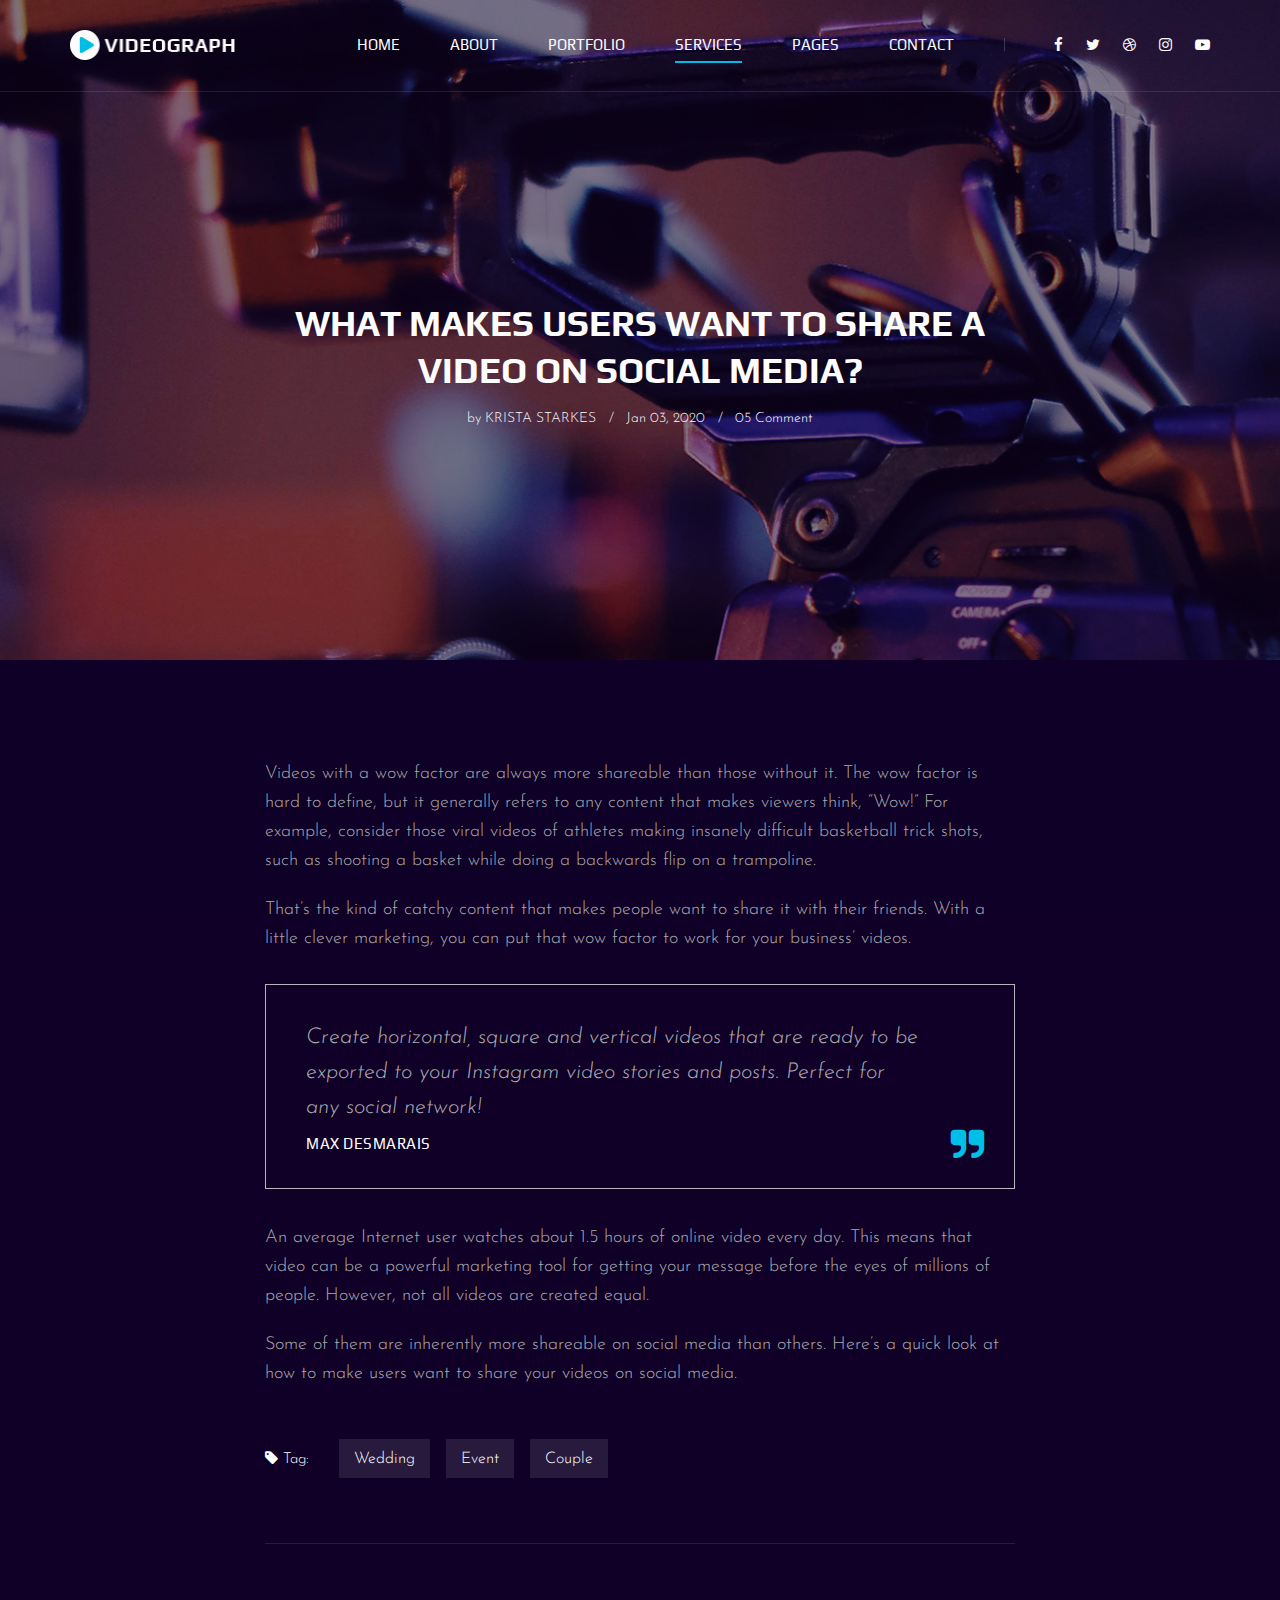
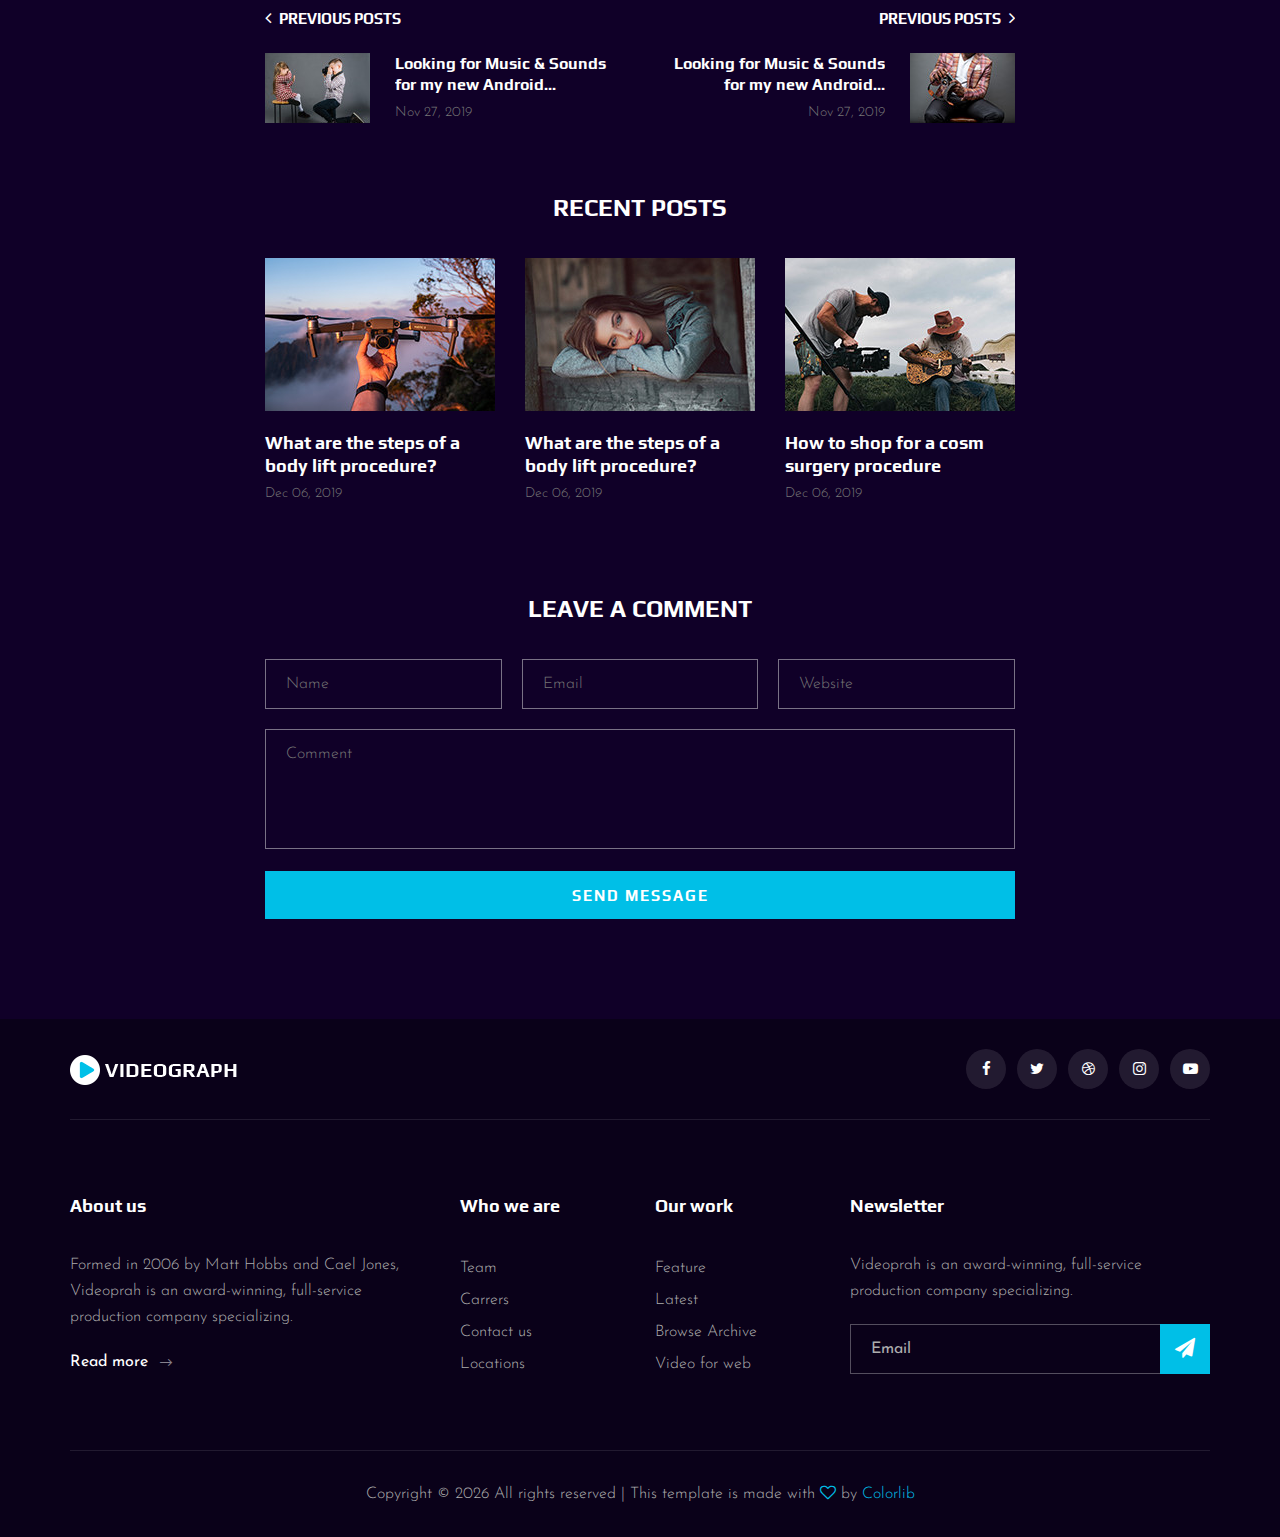
<file: blog-details.html>
<!DOCTYPE html>
<html lang="zxx">

<head>
    <meta charset="UTF-8">
    <meta name="description" content="Videograph Template">
    <meta name="keywords" content="Videograph, unica, creative, html">
    <meta name="viewport" content="width=device-width, initial-scale=1.0">
    <meta http-equiv="X-UA-Compatible" content="ie=edge">
    <title>Videograph | Template</title>

    <!-- Google Font -->
    <link href="https://fonts.googleapis.com/css2?family=Play:wght@400;700&display=swap" rel="stylesheet">
    <link href="https://fonts.googleapis.com/css2?family=Josefin+Sans:wght@300;400;500;600;700&display=swap"
        rel="stylesheet">

    <!-- Css Styles -->
    <link rel="stylesheet" href="css/bootstrap.min.css" type="text/css">
    <link rel="stylesheet" href="css/font-awesome.min.css" type="text/css">
    <link rel="stylesheet" href="css/elegant-icons.css" type="text/css">
    <link rel="stylesheet" href="css/owl.carousel.min.css" type="text/css">
    <link rel="stylesheet" href="css/magnific-popup.css" type="text/css">
    <link rel="stylesheet" href="css/slicknav.min.css" type="text/css">
    <link rel="stylesheet" href="css/style.css" type="text/css">
</head>

<body>
    <!-- Page Preloder -->
    <div id="preloder">
        <div class="loader"></div>
    </div>

    <!-- Header Section Begin -->
    <header class="header">
        <div class="container">
            <div class="row">
                <div class="col-lg-2">
                    <div class="header__logo">
                        <a href="./index.html"><img src="img/logo.png" alt=""></a>
                    </div>
                </div>
                <div class="col-lg-10">
                    <div class="header__nav__option">
                        <nav class="header__nav__menu mobile-menu">
                            <ul>
                                <li><a href="./index.html">Home</a></li>
                                <li><a href="./about.html">About</a></li>
                                <li><a href="./portfolio.html">Portfolio</a></li>
                                <li class="active"><a href="./services.html">Services</a></li>
                                <li><a href="#">Pages</a>
                                    <ul class="dropdown">
                                        <li><a href="./about.html">About</a></li>
                                        <li><a href="./portfolio.html">Portfolio</a></li>
                                        <li><a href="./blog.html">Blog</a></li>
                                        <li><a href="./blog-details.html">Blog Details</a></li>
                                    </ul>
                                </li>
                                <li><a href="./contact.html">Contact</a></li>
                            </ul>
                        </nav>
                        <div class="header__nav__social">
                            <a href="#"><i class="fa fa-facebook"></i></a>
                            <a href="#"><i class="fa fa-twitter"></i></a>
                            <a href="#"><i class="fa fa-dribbble"></i></a>
                            <a href="#"><i class="fa fa-instagram"></i></a>
                            <a href="#"><i class="fa fa-youtube-play"></i></a>
                        </div>
                    </div>
                </div>
            </div>
            <div id="mobile-menu-wrap"></div>
        </div>
    </header>
    <!-- Header End -->

    <!-- Blog Details Hero Begin -->
    <section class="blog-hero spad set-bg" data-setbg="img/blog/blog-hero.jpg">
        <div class="container">
            <div class="row d-flex justify-content-center">
                <div class="col-lg-8">
                    <div class="blog__hero__text">
                        <h2>WHAT MAKES USERS WANT TO SHARE A VIDEO ON SOCIAL MEDIA?</h2>
                        <ul>
                            <li>by <span>Krista Starkes</span></li>
                            <li>Jan 03, 2020</li>
                            <li>05 Comment</li>
                        </ul>
                    </div>
                </div>
            </div>
        </div>
    </section>
    <!-- Blog Details Hero End -->

    <!-- Blog Details Section Begin -->
    <div class="blog-details spad">
        <div class="container">
            <div class="row d-flex justify-content-center">
                <div class="col-lg-8">
                    <div class="blog__details__content">
                        <div class="blog__details__text">
                            <p>Videos with a wow factor are always more shareable than those without it. The wow factor
                                is hard to define, but it generally refers to any content that makes viewers think,
                                “Wow!” For example, consider those viral videos of athletes making insanely difficult
                                basketball trick shots, such as shooting a basket while doing a backwards flip on a
                                trampoline.</p>
                            <p>That’s the kind of catchy content that makes people want to share it with their friends.
                                With a little clever marketing, you can put that wow factor to work for your business’
                                videos.</p>
                        </div>
                        <div class="blog__details__quote">
                            <p>Create horizontal, square and vertical videos that are ready to be exported to your
                                Instagram video stories and posts. Perfect for any social network!</p>
                            <h6>Max Desmarais</h6>
                            <i class="fa fa-quote-right"></i>
                        </div>
                        <div class="blog__details__desc">
                            <p>An average Internet user watches about 1.5 hours of online video every day. This means
                                that video can be a powerful marketing tool for getting your message before the eyes of
                                millions of people. However, not all videos are created equal.</p>
                            <p>Some of them are inherently more shareable on social media than others. Here’s a quick
                                look at how to make users want to share your videos on social media.</p>
                        </div>
                        <div class="blog__details__tags">
                            <span><i class="fa fa-tag"></i> Tag:</span>
                            <a href="#">Wedding</a>
                            <a href="#">Event</a>
                            <a href="#">Couple</a>
                        </div>
                        <div class="blog__details__option">
                            <div class="row">
                                <div class="col-lg-6 col-md-6 col-sm-6">
                                    <a href="#" class="blog__details__option__item">
                                        <h5><i class="fa fa-angle-left"></i> Previous posts</h5>
                                        <div class="blog__details__option__item__img">
                                            <img src="img/blog/prev.jpg" alt="">
                                        </div>
                                        <div class="blog__details__option__item__text">
                                            <h6>Looking for Music & Sounds for my new Android...</h6>
                                            <span>Nov 27, 2019</span>
                                        </div>
                                    </a>
                                </div>
                                <div class="col-lg-6 col-md-6 col-sm-6">
                                    <a href="#" class="blog__details__option__item blog__details__option__item--right">
                                        <h5>Previous posts <i class="fa fa-angle-right"></i></h5>
                                        <div class="blog__details__option__item__img">
                                            <img src="img/blog/next.jpg" alt="">
                                        </div>
                                        <div class="blog__details__option__item__text">
                                            <h6>Looking for Music & Sounds for my new Android...</h6>
                                            <span>Nov 27, 2019</span>
                                        </div>
                                    </a>
                                </div>
                            </div>
                        </div>
                        <div class="blog__details__recent">
                            <h4>Recent Posts</h4>
                            <div class="row">
                                <div class="col-lg-4 col-md-6 col-sm-6">
                                    <div class="blog__details__recent__item">
                                        <img src="img/blog/ri-1.jpg" alt="">
                                        <h5>What are the steps of a body lift procedure?</h5>
                                        <span>Dec 06, 2019</span>
                                    </div>
                                </div>
                                <div class="col-lg-4 col-md-6 col-sm-6">
                                    <div class="blog__details__recent__item">
                                        <img src="img/blog/ri-2.jpg" alt="">
                                        <h5>What are the steps of a body lift procedure?</h5>
                                        <span>Dec 06, 2019</span>
                                    </div>
                                </div>
                                <div class="col-lg-4 col-md-6 col-sm-6">
                                    <div class="blog__details__recent__item">
                                        <img src="img/blog/ri-3.jpg" alt="">
                                        <h5>How to shop for a cosm surgery procedure</h5>
                                        <span>Dec 06, 2019</span>
                                    </div>
                                </div>
                            </div>
                        </div>
                        <div class="blog__details__comment">
                            <h4>Leave a comment</h4>
                            <form action="#">
                                <div class="input__list">
                                    <input type="text" placeholder="Name">
                                    <input type="text" placeholder="Email">
                                    <input type="text" placeholder="Website">
                                </div>
                                <textarea placeholder="Comment"></textarea>
                                <button type="submit" class="site-btn">Send Message</button>
                            </form>
                        </div>
                    </div>
                </div>
            </div>
        </div>
    </div>
    <!-- Blog Details Section End -->

    <!-- Footer Section Begin -->
    <footer class="footer">
        <div class="container">
            <div class="footer__top">
                <div class="row">
                    <div class="col-lg-6 col-md-6">
                        <div class="footer__top__logo">
                            <a href="#"><img src="img/logo.png" alt=""></a>
                        </div>
                    </div>
                    <div class="col-lg-6 col-md-6">
                        <div class="footer__top__social">
                            <a href="#"><i class="fa fa-facebook"></i></a>
                            <a href="#"><i class="fa fa-twitter"></i></a>
                            <a href="#"><i class="fa fa-dribbble"></i></a>
                            <a href="#"><i class="fa fa-instagram"></i></a>
                            <a href="#"><i class="fa fa-youtube-play"></i></a>
                        </div>
                    </div>
                </div>
            </div>
            <div class="footer__option">
                <div class="row">
                    <div class="col-lg-4 col-md-6 col-sm-6">
                        <div class="footer__option__item">
                            <h5>About us</h5>
                            <p>Formed in 2006 by Matt Hobbs and Cael Jones, Videoprah is an award-winning, full-service
                                production company specializing.</p>
                            <a href="#" class="read__more">Read more <span class="arrow_right"></span></a>
                        </div>
                    </div>
                    <div class="col-lg-2 col-md-3 col-sm-3">
                        <div class="footer__option__item">
                            <h5>Who we are</h5>
                            <ul>
                                <li><a href="#">Team</a></li>
                                <li><a href="#">Carrers</a></li>
                                <li><a href="#">Contact us</a></li>
                                <li><a href="#">Locations</a></li>
                            </ul>
                        </div>
                    </div>
                    <div class="col-lg-2 col-md-3 col-sm-3">
                        <div class="footer__option__item">
                            <h5>Our work</h5>
                            <ul>
                                <li><a href="#">Feature</a></li>
                                <li><a href="#">Latest</a></li>
                                <li><a href="#">Browse Archive</a></li>
                                <li><a href="#">Video for web</a></li>
                            </ul>
                        </div>
                    </div>
                    <div class="col-lg-4 col-md-12">
                        <div class="footer__option__item">
                            <h5>Newsletter</h5>
                            <p>Videoprah is an award-winning, full-service production company specializing.</p>
                            <form action="#">
                                <input type="text" placeholder="Email">
                                <button type="submit"><i class="fa fa-send"></i></button>
                            </form>
                        </div>
                    </div>
                </div>
            </div>
            <div class="footer__copyright">
                <div class="row">
                    <div class="col-lg-12 text-center">
                        <!-- Link back to Colorlib can't be removed. Template is licensed under CC BY 3.0. -->
                        <p class="footer__copyright__text">Copyright &copy;
                            <script>
                                document.write(new Date().getFullYear());
                            </script>
                            All rights reserved | This template is made with <i class="fa fa-heart-o"
                                aria-hidden="true"></i> by <a href="https://colorlib.com" target="_blank">Colorlib</a>
                        </p>
                        <!-- Link back to Colorlib can't be removed. Template is licensed under CC BY 3.0. -->
                    </div>
                </div>
            </div>
        </div>
    </footer>
    <!-- Footer Section End -->

    <!-- Js Plugins -->
    <script src="js/jquery-3.3.1.min.js"></script>
    <script src="js/bootstrap.min.js"></script>
    <script src="js/jquery.magnific-popup.min.js"></script>
    <script src="js/mixitup.min.js"></script>
    <script src="js/masonry.pkgd.min.js"></script>
    <script src="js/jquery.slicknav.js"></script>
    <script src="js/owl.carousel.min.js"></script>
    <script src="js/main.js"></script>
</body>

</html>
</file>
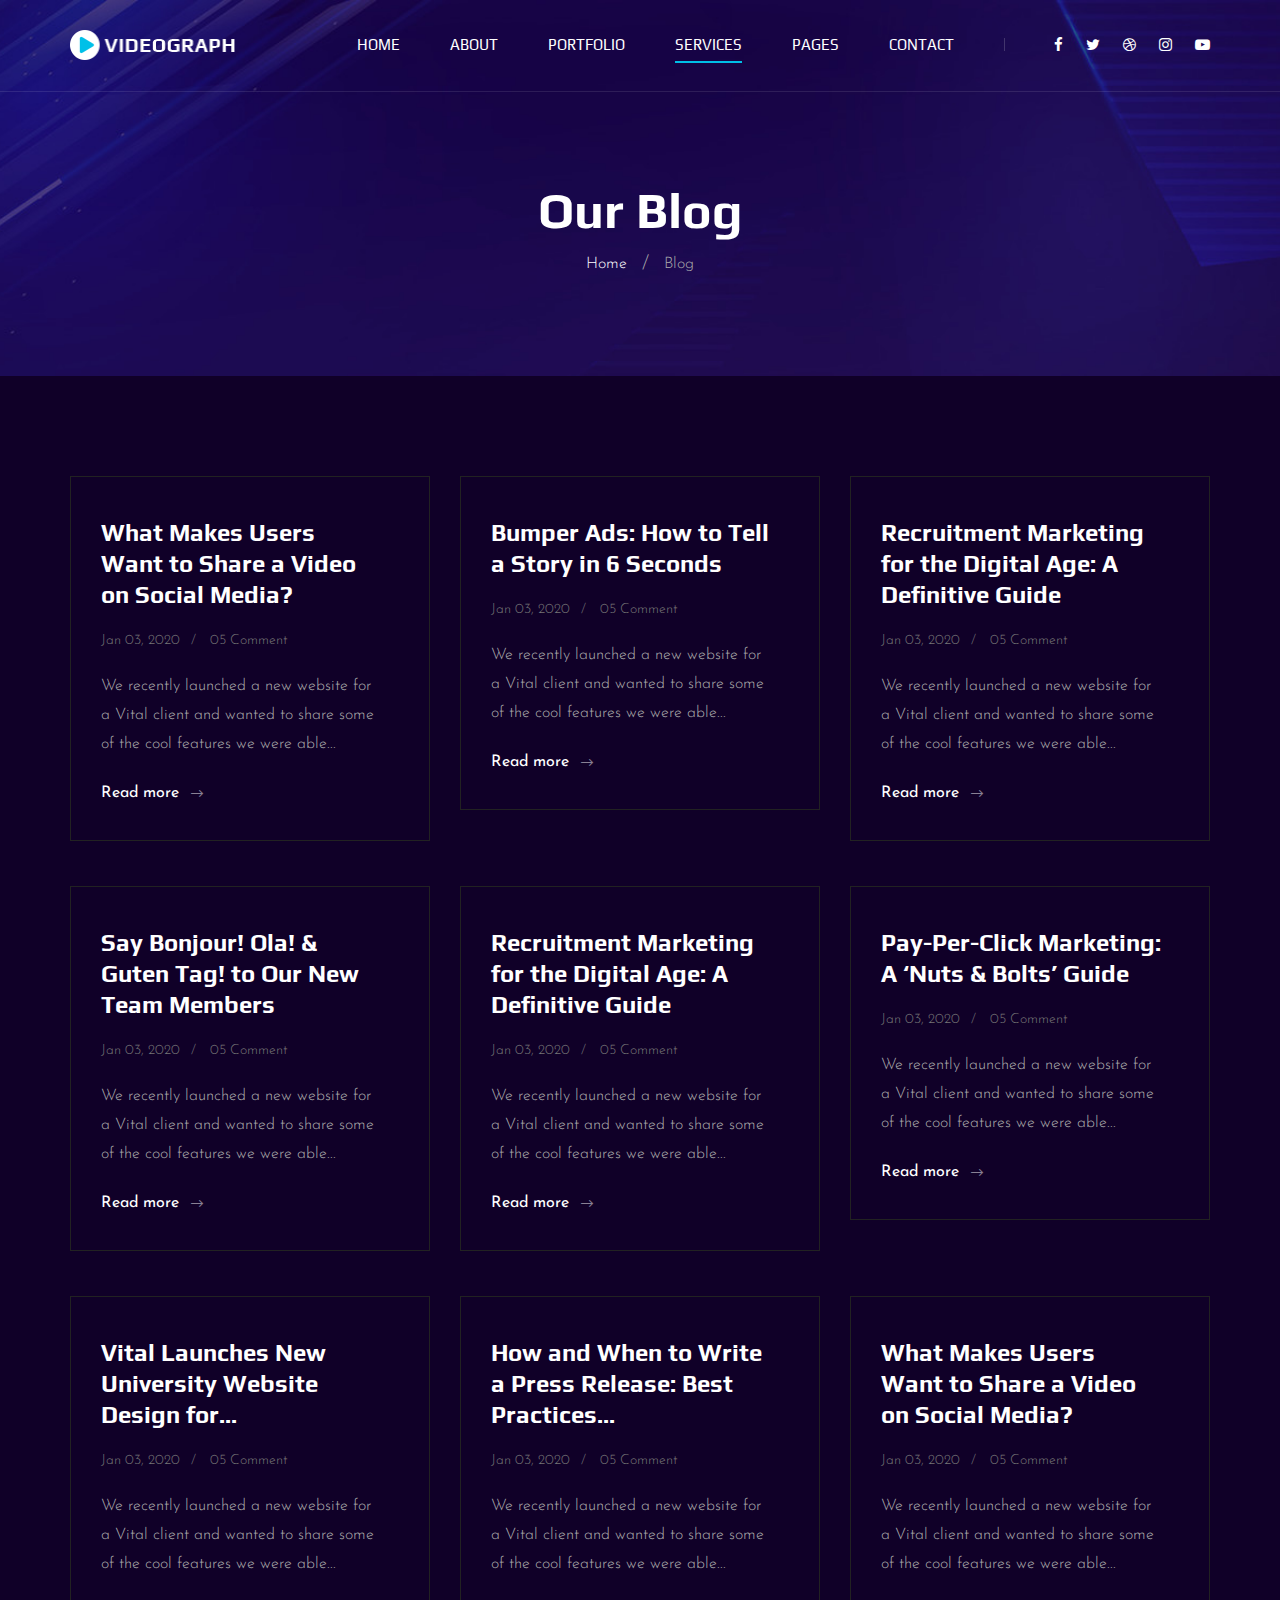
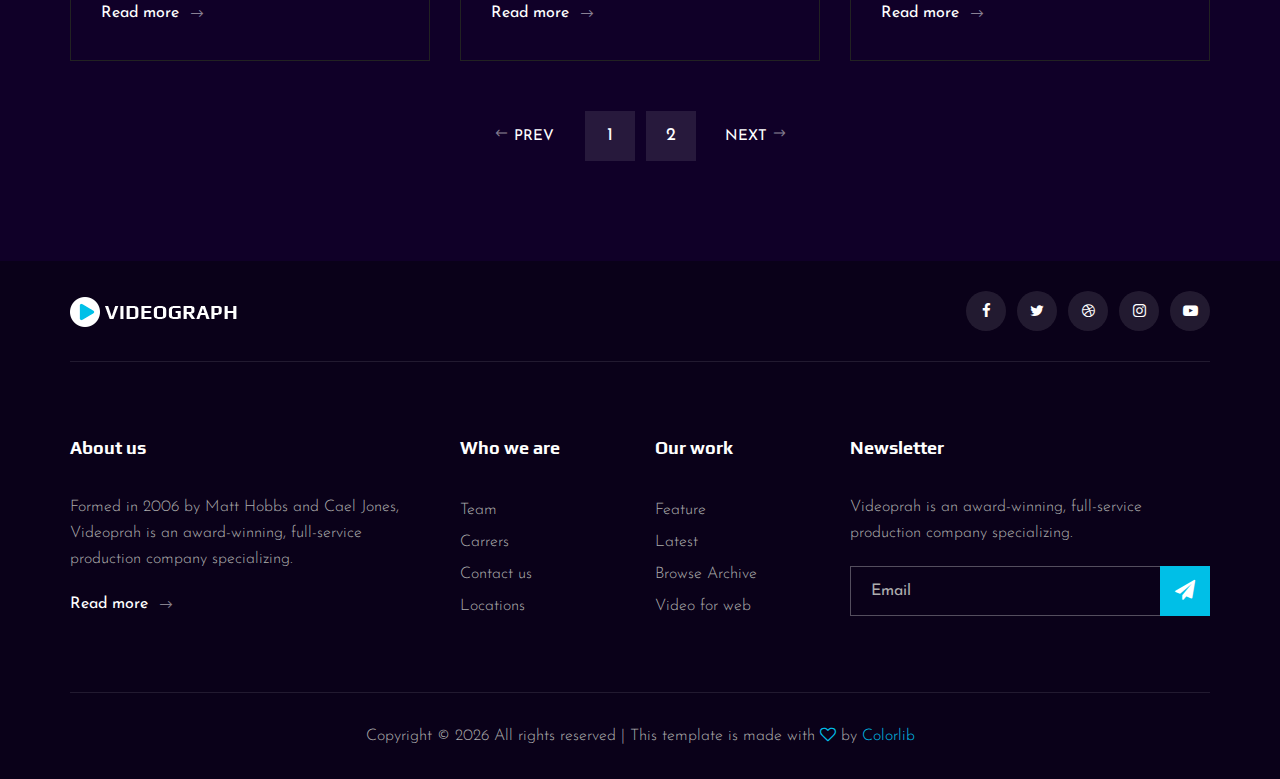
<file: blog.html>
<!DOCTYPE html>
<html lang="zxx">

<head>
    <meta charset="UTF-8">
    <meta name="description" content="Videograph Template">
    <meta name="keywords" content="Videograph, unica, creative, html">
    <meta name="viewport" content="width=device-width, initial-scale=1.0">
    <meta http-equiv="X-UA-Compatible" content="ie=edge">
    <title>Videograph | Template</title>

    <!-- Google Font -->
    <link href="https://fonts.googleapis.com/css2?family=Play:wght@400;700&display=swap" rel="stylesheet">
    <link href="https://fonts.googleapis.com/css2?family=Josefin+Sans:wght@300;400;500;600;700&display=swap"
        rel="stylesheet">

    <!-- Css Styles -->
    <link rel="stylesheet" href="css/bootstrap.min.css" type="text/css">
    <link rel="stylesheet" href="css/font-awesome.min.css" type="text/css">
    <link rel="stylesheet" href="css/elegant-icons.css" type="text/css">
    <link rel="stylesheet" href="css/owl.carousel.min.css" type="text/css">
    <link rel="stylesheet" href="css/magnific-popup.css" type="text/css">
    <link rel="stylesheet" href="css/slicknav.min.css" type="text/css">
    <link rel="stylesheet" href="css/style.css" type="text/css">
</head>

<body>
    <!-- Page Preloder -->
    <div id="preloder">
        <div class="loader"></div>
    </div>

    <!-- Header Section Begin -->
    <header class="header">
        <div class="container">
            <div class="row">
                <div class="col-lg-2">
                    <div class="header__logo">
                        <a href="./index.html"><img src="img/logo.png" alt=""></a>
                    </div>
                </div>
                <div class="col-lg-10">
                    <div class="header__nav__option">
                        <nav class="header__nav__menu mobile-menu">
                            <ul>
                                <li><a href="./index.html">Home</a></li>
                                <li><a href="./about.html">About</a></li>
                                <li><a href="./portfolio.html">Portfolio</a></li>
                                <li class="active"><a href="./services.html">Services</a></li>
                                <li><a href="#">Pages</a>
                                    <ul class="dropdown">
                                        <li><a href="./about.html">About</a></li>
                                        <li><a href="./portfolio.html">Portfolio</a></li>
                                        <li><a href="./blog.html">Blog</a></li>
                                        <li><a href="./blog-details.html">Blog Details</a></li>
                                    </ul>
                                </li>
                                <li><a href="./contact.html">Contact</a></li>
                            </ul>
                        </nav>
                        <div class="header__nav__social">
                            <a href="#"><i class="fa fa-facebook"></i></a>
                            <a href="#"><i class="fa fa-twitter"></i></a>
                            <a href="#"><i class="fa fa-dribbble"></i></a>
                            <a href="#"><i class="fa fa-instagram"></i></a>
                            <a href="#"><i class="fa fa-youtube-play"></i></a>
                        </div>
                    </div>
                </div>
            </div>
            <div id="mobile-menu-wrap"></div>
        </div>
    </header>
    <!-- Header End -->

    <!-- Breadcrumb Begin -->
    <div class="breadcrumb-option spad set-bg" data-setbg="img/breadcrumb-bg.jpg">
        <div class="container">
            <div class="row">
                <div class="col-lg-12 text-center">
                    <div class="breadcrumb__text">
                        <h2>Our Blog</h2>
                        <div class="breadcrumb__links">
                            <a href="#">Home</a>
                            <span>Blog</span>
                        </div>
                    </div>
                </div>
            </div>
        </div>
    </div>
    <!-- Breadcrumb End -->

    <!-- Blog Section Begin -->
    <section class="blog spad">
        <div class="container">
            <div class="row">
                <div class="col-lg-4 col-md-6 col-sm-6">
                    <div class="blog__item">
                        <h4>What Makes Users Want to Share a Video on Social Media?</h4>
                        <ul>
                            <li>Jan 03, 2020</li>
                            <li>05 Comment</li>
                        </ul>
                        <p>We recently launched a new website for a Vital client and wanted to share some of the cool
                            features we were able...</p>
                        <a href="#">Read more <span class="arrow_right"></span></a>
                    </div>
                </div>
                <div class="col-lg-4 col-md-6 col-sm-6">
                    <div class="blog__item">
                        <h4>Bumper Ads: How to Tell a Story in 6 Seconds</h4>
                        <ul>
                            <li>Jan 03, 2020</li>
                            <li>05 Comment</li>
                        </ul>
                        <p>We recently launched a new website for a Vital client and wanted to share some of the cool
                            features we were able...</p>
                        <a href="#">Read more <span class="arrow_right"></span></a>
                    </div>
                </div>
                <div class="col-lg-4 col-md-6 col-sm-6">
                    <div class="blog__item">
                        <h4>Recruitment Marketing for the Digital Age: A Definitive Guide</h4>
                        <ul>
                            <li>Jan 03, 2020</li>
                            <li>05 Comment</li>
                        </ul>
                        <p>We recently launched a new website for a Vital client and wanted to share some of the cool
                            features we were able...</p>
                        <a href="#">Read more <span class="arrow_right"></span></a>
                    </div>
                </div>
                <div class="col-lg-4 col-md-6 col-sm-6">
                    <div class="blog__item">
                        <h4>Say Bonjour! Ola! & Guten Tag! to Our New Team Members</h4>
                        <ul>
                            <li>Jan 03, 2020</li>
                            <li>05 Comment</li>
                        </ul>
                        <p>We recently launched a new website for a Vital client and wanted to share some of the cool
                            features we were able...</p>
                        <a href="#">Read more <span class="arrow_right"></span></a>
                    </div>
                </div>
                <div class="col-lg-4 col-md-6 col-sm-6">
                    <div class="blog__item">
                        <h4>Recruitment Marketing for the Digital Age: A Definitive Guide</h4>
                        <ul>
                            <li>Jan 03, 2020</li>
                            <li>05 Comment</li>
                        </ul>
                        <p>We recently launched a new website for a Vital client and wanted to share some of the cool
                            features we were able...</p>
                        <a href="#">Read more <span class="arrow_right"></span></a>
                    </div>
                </div>
                <div class="col-lg-4 col-md-6 col-sm-6">
                    <div class="blog__item">
                        <h4>Pay-Per-Click Marketing: A ‘Nuts & Bolts’ Guide</h4>
                        <ul>
                            <li>Jan 03, 2020</li>
                            <li>05 Comment</li>
                        </ul>
                        <p>We recently launched a new website for a Vital client and wanted to share some of the cool
                            features we were able...</p>
                        <a href="#">Read more <span class="arrow_right"></span></a>
                    </div>
                </div>
                <div class="col-lg-4 col-md-6 col-sm-6">
                    <div class="blog__item">
                        <h4>Vital Launches New University Website Design for...</h4>
                        <ul>
                            <li>Jan 03, 2020</li>
                            <li>05 Comment</li>
                        </ul>
                        <p>We recently launched a new website for a Vital client and wanted to share some of the cool
                            features we were able...</p>
                        <a href="#">Read more <span class="arrow_right"></span></a>
                    </div>
                </div>
                <div class="col-lg-4 col-md-6 col-sm-6">
                    <div class="blog__item">
                        <h4>How and When to Write a Press Release: Best Practices...</h4>
                        <ul>
                            <li>Jan 03, 2020</li>
                            <li>05 Comment</li>
                        </ul>
                        <p>We recently launched a new website for a Vital client and wanted to share some of the cool
                            features we were able...</p>
                        <a href="#">Read more <span class="arrow_right"></span></a>
                    </div>
                </div>
                <div class="col-lg-4 col-md-6 col-sm-6">
                    <div class="blog__item">
                        <h4>What Makes Users Want to Share a Video on Social Media?</h4>
                        <ul>
                            <li>Jan 03, 2020</li>
                            <li>05 Comment</li>
                        </ul>
                        <p>We recently launched a new website for a Vital client and wanted to share some of the cool
                            features we were able...</p>
                        <a href="#">Read more <span class="arrow_right"></span></a>
                    </div>
                </div>
            </div>
            <div class="row">
                <div class="col-lg-12">
                    <div class="pagination__option blog__pagi">
                        <a href="#" class="arrow__pagination left__arrow"><span class="arrow_left"></span> Prev</a>
                        <a href="#" class="number__pagination">1</a>
                        <a href="#" class="number__pagination">2</a>
                        <a href="#" class="arrow__pagination right__arrow">Next <span class="arrow_right"></span></a>
                    </div>
                </div>
            </div>
        </div>
    </section>
    <!-- Blog Section End -->

    <!-- Footer Section Begin -->
    <footer class="footer">
        <div class="container">
            <div class="footer__top">
                <div class="row">
                    <div class="col-lg-6 col-md-6">
                        <div class="footer__top__logo">
                            <a href="#"><img src="img/logo.png" alt=""></a>
                        </div>
                    </div>
                    <div class="col-lg-6 col-md-6">
                        <div class="footer__top__social">
                            <a href="#"><i class="fa fa-facebook"></i></a>
                            <a href="#"><i class="fa fa-twitter"></i></a>
                            <a href="#"><i class="fa fa-dribbble"></i></a>
                            <a href="#"><i class="fa fa-instagram"></i></a>
                            <a href="#"><i class="fa fa-youtube-play"></i></a>
                        </div>
                    </div>
                </div>
            </div>
            <div class="footer__option">
                <div class="row">
                    <div class="col-lg-4 col-md-6 col-sm-6">
                        <div class="footer__option__item">
                            <h5>About us</h5>
                            <p>Formed in 2006 by Matt Hobbs and Cael Jones, Videoprah is an award-winning, full-service
                                production company specializing.</p>
                            <a href="#" class="read__more">Read more <span class="arrow_right"></span></a>
                        </div>
                    </div>
                    <div class="col-lg-2 col-md-3 col-sm-3">
                        <div class="footer__option__item">
                            <h5>Who we are</h5>
                            <ul>
                                <li><a href="#">Team</a></li>
                                <li><a href="#">Carrers</a></li>
                                <li><a href="#">Contact us</a></li>
                                <li><a href="#">Locations</a></li>
                            </ul>
                        </div>
                    </div>
                    <div class="col-lg-2 col-md-3 col-sm-3">
                        <div class="footer__option__item">
                            <h5>Our work</h5>
                            <ul>
                                <li><a href="#">Feature</a></li>
                                <li><a href="#">Latest</a></li>
                                <li><a href="#">Browse Archive</a></li>
                                <li><a href="#">Video for web</a></li>
                            </ul>
                        </div>
                    </div>
                    <div class="col-lg-4 col-md-12">
                        <div class="footer__option__item">
                            <h5>Newsletter</h5>
                            <p>Videoprah is an award-winning, full-service production company specializing.</p>
                            <form action="#">
                                <input type="text" placeholder="Email">
                                <button type="submit"><i class="fa fa-send"></i></button>
                            </form>
                        </div>
                    </div>
                </div>
            </div>
            <div class="footer__copyright">
                <div class="row">
                    <div class="col-lg-12 text-center">
                        <!-- Link back to Colorlib can't be removed. Template is licensed under CC BY 3.0. -->
                        <p class="footer__copyright__text">Copyright &copy;
                            <script>
                                document.write(new Date().getFullYear());
                            </script>
                            All rights reserved | This template is made with <i class="fa fa-heart-o"
                                aria-hidden="true"></i> by <a href="https://colorlib.com" target="_blank">Colorlib</a>
                        </p>
                        <!-- Link back to Colorlib can't be removed. Template is licensed under CC BY 3.0. -->
                    </div>
                </div>
            </div>
        </div>
    </footer>
    <!-- Footer Section End -->

    <!-- Js Plugins -->
    <script src="js/jquery-3.3.1.min.js"></script>
    <script src="js/bootstrap.min.js"></script>
    <script src="js/jquery.magnific-popup.min.js"></script>
    <script src="js/mixitup.min.js"></script>
    <script src="js/masonry.pkgd.min.js"></script>
    <script src="js/jquery.slicknav.js"></script>
    <script src="js/owl.carousel.min.js"></script>
    <script src="js/main.js"></script>
</body>

</html>
</file>
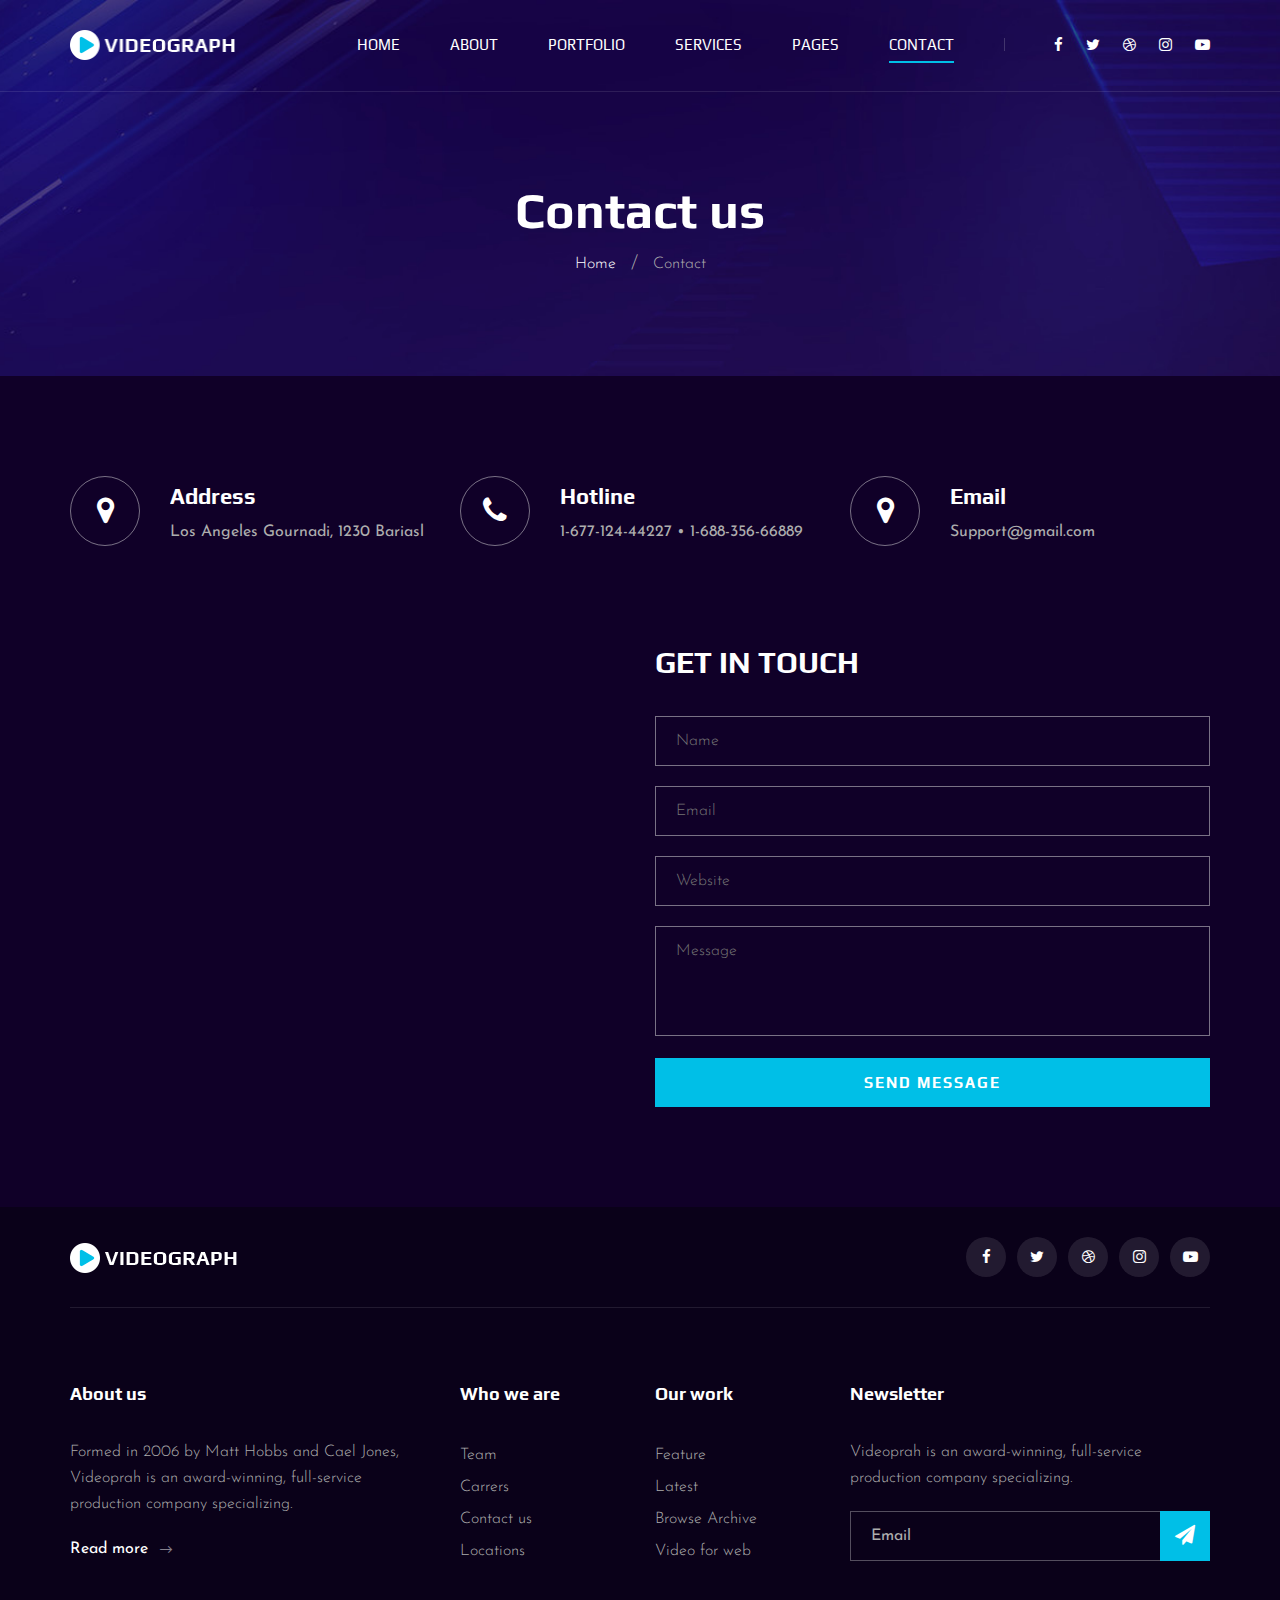
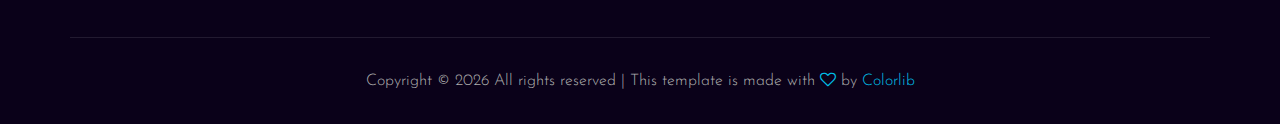
<file: contact.html>
<!DOCTYPE html>
<html lang="zxx">

<head>
    <meta charset="UTF-8">
    <meta name="description" content="Videograph Template">
    <meta name="keywords" content="Videograph, unica, creative, html">
    <meta name="viewport" content="width=device-width, initial-scale=1.0">
    <meta http-equiv="X-UA-Compatible" content="ie=edge">
    <title>Videograph | Template</title>

    <!-- Google Font -->
    <link href="https://fonts.googleapis.com/css2?family=Play:wght@400;700&display=swap" rel="stylesheet">
    <link href="https://fonts.googleapis.com/css2?family=Josefin+Sans:wght@300;400;500;600;700&display=swap"
        rel="stylesheet">

    <!-- Css Styles -->
    <link rel="stylesheet" href="css/bootstrap.min.css" type="text/css">
    <link rel="stylesheet" href="css/font-awesome.min.css" type="text/css">
    <link rel="stylesheet" href="css/elegant-icons.css" type="text/css">
    <link rel="stylesheet" href="css/owl.carousel.min.css" type="text/css">
    <link rel="stylesheet" href="css/magnific-popup.css" type="text/css">
    <link rel="stylesheet" href="css/slicknav.min.css" type="text/css">
    <link rel="stylesheet" href="css/style.css" type="text/css">
</head>

<body>
    <!-- Page Preloder -->
    <div id="preloder">
        <div class="loader"></div>
    </div>

    <!-- Header Section Begin -->
    <header class="header">
        <div class="container">
            <div class="row">
                <div class="col-lg-2">
                    <div class="header__logo">
                        <a href="./index.html"><img src="img/logo.png" alt=""></a>
                    </div>
                </div>
                <div class="col-lg-10">
                    <div class="header__nav__option">
                        <nav class="header__nav__menu mobile-menu">
                            <ul>
                                <li><a href="./index.html">Home</a></li>
                                <li><a href="./about.html">About</a></li>
                                <li><a href="./portfolio.html">Portfolio</a></li>
                                <li><a href="./services.html">Services</a></li>
                                <li><a href="#">Pages</a>
                                    <ul class="dropdown">
                                        <li><a href="./about.html">About</a></li>
                                        <li><a href="./portfolio.html">Portfolio</a></li>
                                        <li><a href="./blog.html">Blog</a></li>
                                        <li><a href="./blog-details.html">Blog Details</a></li>
                                    </ul>
                                </li>
                                <li class="active"><a href="./contact.html">Contact</a></li>
                            </ul>
                        </nav>
                        <div class="header__nav__social">
                            <a href="#"><i class="fa fa-facebook"></i></a>
                            <a href="#"><i class="fa fa-twitter"></i></a>
                            <a href="#"><i class="fa fa-dribbble"></i></a>
                            <a href="#"><i class="fa fa-instagram"></i></a>
                            <a href="#"><i class="fa fa-youtube-play"></i></a>
                        </div>
                    </div>
                </div>
            </div>
            <div id="mobile-menu-wrap"></div>
        </div>
    </header>
    <!-- Header End -->

    <!-- Breadcrumb Begin -->
    <div class="breadcrumb-option spad set-bg" data-setbg="img/breadcrumb-bg.jpg">
        <div class="container">
            <div class="row">
                <div class="col-lg-12 text-center">
                    <div class="breadcrumb__text">
                        <h2>Contact us</h2>
                        <div class="breadcrumb__links">
                            <a href="#">Home</a>
                            <span>Contact</span>
                        </div>
                    </div>
                </div>
            </div>
        </div>
    </div>
    <!-- Breadcrumb End -->

    <!-- Contact Widget Section Begin -->
    <section class="contact-widget spad">
        <div class="container">
            <div class="row">
                <div class="col-lg-4 col-md-6 col-md-6 col-md-3">
                    <div class="contact__widget__item">
                        <div class="contact__widget__item__icon">
                            <i class="fa fa-map-marker"></i>
                        </div>
                        <div class="contact__widget__item__text">
                            <h4>Address</h4>
                            <p>Los Angeles Gournadi, 1230 Bariasl</p>
                        </div>
                    </div>
                </div>
                <div class="col-lg-4 col-md-6 col-md-6 col-md-3">
                    <div class="contact__widget__item">
                        <div class="contact__widget__item__icon">
                            <i class="fa fa-phone"></i>
                        </div>
                        <div class="contact__widget__item__text">
                            <h4>Hotline</h4>
                            <p>1-677-124-44227 • 1-688-356-66889</p>
                        </div>
                    </div>
                </div>
                <div class="col-lg-4 col-md-6 col-md-6 col-md-3">
                    <div class="contact__widget__item">
                        <div class="contact__widget__item__icon">
                            <i class="fa fa-map-marker"></i>
                        </div>
                        <div class="contact__widget__item__text">
                            <h4>Email</h4>
                            <p>Support@gmail.com</p>
                        </div>
                    </div>
                </div>
            </div>
        </div>
    </section>
    <!-- Contact Widget Section End -->

    <!-- Call To Action Section Begin -->
    <section class="contact spad">
        <div class="container">
            <div class="row">
                <div class="col-lg-6 col-md-6">
                    <div class="contact__map">
                        <iframe
                            src="https://www.google.com/maps/embed?pb=!1m18!1m12!1m3!1d387190.2798902705!2d-74.25986790365917!3d40.697670067823786!2m3!1f0!2f0!3f0!3m2!1i1024!2i768!4f13.1!3m3!1m2!1s0x89c24fa5d33f083b%3A0xc80b8f06e177fe62!2sNew%20York%2C%20NY%2C%20USA!5e0!3m2!1sen!2sbd!4v1596152431947!5m2!1sen!2sbd"
                            height="450" style="border:0;"></iframe>
                    </div>
                </div>
                <div class="col-lg-6 col-md-6">
                    <div class="contact__form">
                        <h3>Get in touch</h3>
                        <form action="#">
                            <input type="text" placeholder="Name">
                            <input type="text" placeholder="Email">
                            <input type="text" placeholder="Website">
                            <textarea placeholder="Message"></textarea>
                            <button type="submit" class="site-btn">Send Message</button>
                        </form>
                    </div>
                </div>
            </div>
        </div>
    </section>
    <!-- Call To Action Section End -->

    <!-- Footer Section Begin -->
    <footer class="footer">
        <div class="container">
            <div class="footer__top">
                <div class="row">
                    <div class="col-lg-6 col-md-6">
                        <div class="footer__top__logo">
                            <a href="#"><img src="img/logo.png" alt=""></a>
                        </div>
                    </div>
                    <div class="col-lg-6 col-md-6">
                        <div class="footer__top__social">
                            <a href="#"><i class="fa fa-facebook"></i></a>
                            <a href="#"><i class="fa fa-twitter"></i></a>
                            <a href="#"><i class="fa fa-dribbble"></i></a>
                            <a href="#"><i class="fa fa-instagram"></i></a>
                            <a href="#"><i class="fa fa-youtube-play"></i></a>
                        </div>
                    </div>
                </div>
            </div>
            <div class="footer__option">
                <div class="row">
                    <div class="col-lg-4 col-md-6">
                        <div class="footer__option__item">
                            <h5>About us</h5>
                            <p>Formed in 2006 by Matt Hobbs and Cael Jones, Videoprah is an award-winning, full-service
                                production company specializing.</p>
                            <a href="#" class="read__more">Read more <span class="arrow_right"></span></a>
                        </div>
                    </div>
                    <div class="col-lg-2 col-md-3">
                        <div class="footer__option__item">
                            <h5>Who we are</h5>
                            <ul>
                                <li><a href="#">Team</a></li>
                                <li><a href="#">Carrers</a></li>
                                <li><a href="#">Contact us</a></li>
                                <li><a href="#">Locations</a></li>
                            </ul>
                        </div>
                    </div>
                    <div class="col-lg-2 col-md-3">
                        <div class="footer__option__item">
                            <h5>Our work</h5>
                            <ul>
                                <li><a href="#">Feature</a></li>
                                <li><a href="#">Latest</a></li>
                                <li><a href="#">Browse Archive</a></li>
                                <li><a href="#">Video for web</a></li>
                            </ul>
                        </div>
                    </div>
                    <div class="col-lg-4 col-md-12">
                        <div class="footer__option__item">
                            <h5>Newsletter</h5>
                            <p>Videoprah is an award-winning, full-service production company specializing.</p>
                            <form action="#">
                                <input type="text" placeholder="Email">
                                <button type="submit"><i class="fa fa-send"></i></button>
                            </form>
                        </div>
                    </div>
                </div>
            </div>
            <div class="footer__copyright">
                <div class="row">
                    <div class="col-lg-12 text-center">
                        <!-- Link back to Colorlib can't be removed. Template is licensed under CC BY 3.0. -->
                        <p class="footer__copyright__text">Copyright &copy;
                            <script>
                                document.write(new Date().getFullYear());
                            </script>
                            All rights reserved | This template is made with <i class="fa fa-heart-o"
                                aria-hidden="true"></i> by <a href="https://colorlib.com" target="_blank">Colorlib</a>
                        </p>
                        <!-- Link back to Colorlib can't be removed. Template is licensed under CC BY 3.0. -->
                    </div>
                </div>
            </div>
        </div>
    </footer>
    <!-- Footer Section End -->

    <!-- Js Plugins -->
    <script src="js/jquery-3.3.1.min.js"></script>
    <script src="js/bootstrap.min.js"></script>
    <script src="js/jquery.magnific-popup.min.js"></script>
    <script src="js/mixitup.min.js"></script>
    <script src="js/masonry.pkgd.min.js"></script>
    <script src="js/jquery.slicknav.js"></script>
    <script src="js/owl.carousel.min.js"></script>
    <script src="js/main.js"></script>
</body>

</html>
</file>
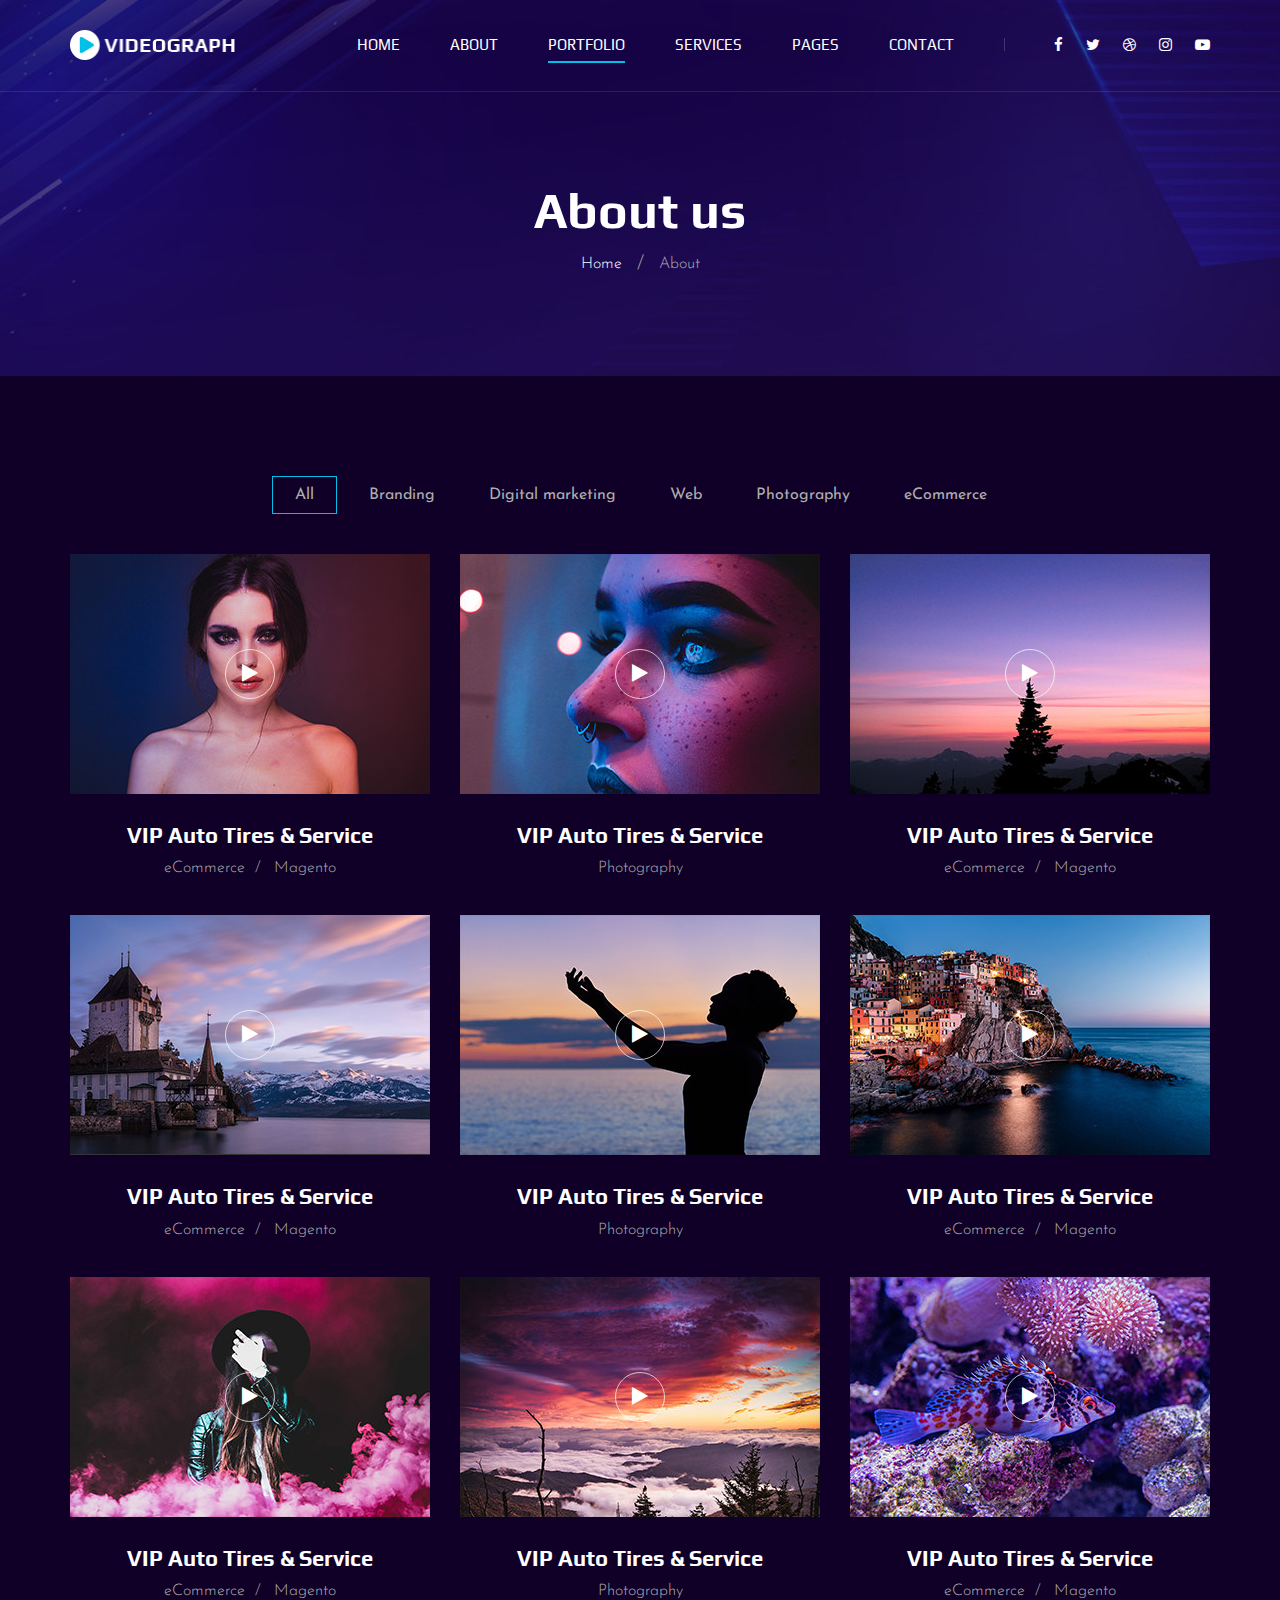
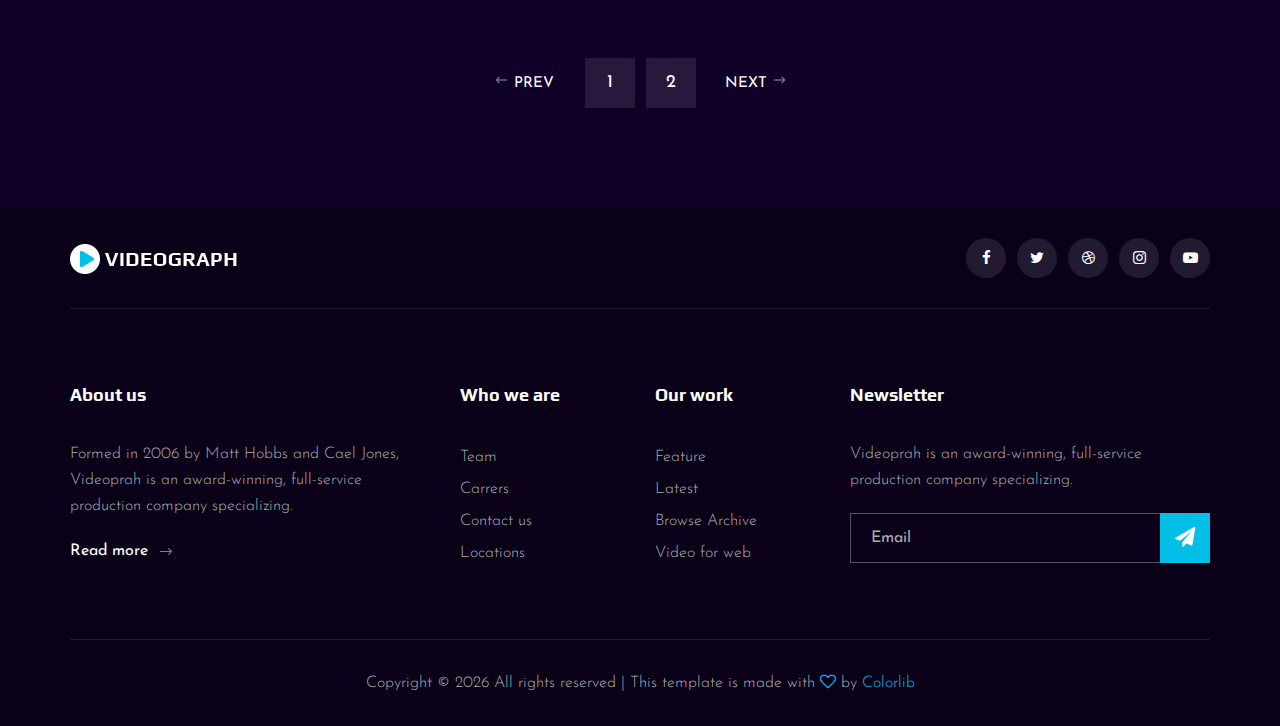
<file: portfolio.html>
<!DOCTYPE html>
<html lang="zxx">

<head>
    <meta charset="UTF-8">
    <meta name="description" content="Videograph Template">
    <meta name="keywords" content="Videograph, unica, creative, html">
    <meta name="viewport" content="width=device-width, initial-scale=1.0">
    <meta http-equiv="X-UA-Compatible" content="ie=edge">
    <title>Videograph | Template</title>

    <!-- Google Font -->
    <link href="https://fonts.googleapis.com/css2?family=Play:wght@400;700&display=swap" rel="stylesheet">
    <link href="https://fonts.googleapis.com/css2?family=Josefin+Sans:wght@300;400;500;600;700&display=swap"
        rel="stylesheet">

    <!-- Css Styles -->
    <link rel="stylesheet" href="css/bootstrap.min.css" type="text/css">
    <link rel="stylesheet" href="css/font-awesome.min.css" type="text/css">
    <link rel="stylesheet" href="css/elegant-icons.css" type="text/css">
    <link rel="stylesheet" href="css/owl.carousel.min.css" type="text/css">
    <link rel="stylesheet" href="css/magnific-popup.css" type="text/css">
    <link rel="stylesheet" href="css/slicknav.min.css" type="text/css">
    <link rel="stylesheet" href="css/style.css" type="text/css">
</head>

<body>
    <!-- Page Preloder -->
    <div id="preloder">
        <div class="loader"></div>
    </div>

    <!-- Header Section Begin -->
    <header class="header">
        <div class="container">
            <div class="row">
                <div class="col-lg-2">
                    <div class="header__logo">
                        <a href="./index.html"><img src="img/logo.png" alt=""></a>
                    </div>
                </div>
                <div class="col-lg-10">
                    <div class="header__nav__option">
                        <nav class="header__nav__menu mobile-menu">
                            <ul>
                                <li><a href="./index.html">Home</a></li>
                                <li><a href="./about.html">About</a></li>
                                <li class="active"><a href="./portfolio.html">Portfolio</a></li>
                                <li><a href="./services.html">Services</a></li>
                                <li><a href="#">Pages</a>
                                    <ul class="dropdown">
                                        <li><a href="./about.html">About</a></li>
                                        <li><a href="./portfolio.html">Portfolio</a></li>
                                        <li><a href="./blog.html">Blog</a></li>
                                        <li><a href="./blog-details.html">Blog Details</a></li>
                                    </ul>
                                </li>
                                <li><a href="./contact.html">Contact</a></li>
                            </ul>
                        </nav>
                        <div class="header__nav__social">
                            <a href="#"><i class="fa fa-facebook"></i></a>
                            <a href="#"><i class="fa fa-twitter"></i></a>
                            <a href="#"><i class="fa fa-dribbble"></i></a>
                            <a href="#"><i class="fa fa-instagram"></i></a>
                            <a href="#"><i class="fa fa-youtube-play"></i></a>
                        </div>
                    </div>
                </div>
            </div>
            <div id="mobile-menu-wrap"></div>
        </div>
    </header>
    <!-- Header End -->

    <!-- Breadcrumb Begin -->
    <div class="breadcrumb-option spad set-bg" data-setbg="img/breadcrumb-bg.jpg">
        <div class="container">
            <div class="row">
                <div class="col-lg-12 text-center">
                    <div class="breadcrumb__text">
                        <h2>About us</h2>
                        <div class="breadcrumb__links">
                            <a href="#">Home</a>
                            <span>About</span>
                        </div>
                    </div>
                </div>
            </div>
        </div>
    </div>
    <!-- Breadcrumb End -->

    <!-- Portfolio Section Begin -->
    <section class="portfolio spad">
        <div class="container">
            <div class="row">
                <div class="col-lg-12">
                    <ul class="portfolio__filter">
                        <li class="active" data-filter="*">All</li>
                        <li data-filter=".branding">Branding</li>
                        <li data-filter=".digital-marketing">Digital marketing</li>
                        <li data-filter=".web">Web</li>
                        <li data-filter=".photography">Photography</li>
                        <li data-filter=" .ecommerce">eCommerce</li>
                    </ul>
                </div>
            </div>
            <div class="row portfolio__gallery">
                <div class="col-lg-4 col-md-6 col-sm-6 mix branding">
                    <div class="portfolio__item">
                        <div class="portfolio__item__video set-bg" data-setbg="img/portfolio/portfolio-1.jpg">
                            <a href="https://www.youtube.com/watch?v=LXb3EKWsInQ" class="play-btn video-popup"><i
                                    class="fa fa-play"></i></a>
                        </div>
                        <div class="portfolio__item__text">
                            <h4>VIP Auto Tires & Service</h4>
                            <ul>
                                <li>eCommerce</li>
                                <li>Magento</li>
                            </ul>
                        </div>
                    </div>
                </div>
                <div class="col-lg-4 col-md-6 col-sm-6 mix digital-marketing">
                    <div class="portfolio__item">
                        <div class="portfolio__item__video set-bg" data-setbg="img/portfolio/portfolio-2.jpg">
                            <a href="https://www.youtube.com/watch?v=LXb3EKWsInQ" class="play-btn video-popup"><i
                                    class="fa fa-play"></i></a>
                        </div>
                        <div class="portfolio__item__text">
                            <h4>VIP Auto Tires & Service</h4>
                            <span>Photography</span>
                        </div>
                    </div>
                </div>
                <div class="col-lg-4 col-md-6 col-sm-6 mix web">
                    <div class="portfolio__item">
                        <div class="portfolio__item__video set-bg" data-setbg="img/portfolio/portfolio-3.jpg">
                            <a href="https://www.youtube.com/watch?v=LXb3EKWsInQ" class="play-btn video-popup"><i
                                    class="fa fa-play"></i></a>
                        </div>
                        <div class="portfolio__item__text">
                            <h4>VIP Auto Tires & Service</h4>
                            <ul>
                                <li>eCommerce</li>
                                <li>Magento</li>
                            </ul>
                        </div>
                    </div>
                </div>
                <div class="col-lg-4 col-md-6 col-sm-6 mix photography">
                    <div class="portfolio__item">
                        <div class="portfolio__item__video set-bg" data-setbg="img/portfolio/portfolio-4.jpg">
                            <a href="https://www.youtube.com/watch?v=LXb3EKWsInQ" class="play-btn video-popup"><i
                                    class="fa fa-play"></i></a>
                        </div>
                        <div class="portfolio__item__text">
                            <h4>VIP Auto Tires & Service</h4>
                            <ul>
                                <li>eCommerce</li>
                                <li>Magento</li>
                            </ul>
                        </div>
                    </div>
                </div>
                <div class="col-lg-4 col-md-6 col-sm-6 mix ecommerce">
                    <div class="portfolio__item">
                        <div class="portfolio__item__video set-bg" data-setbg="img/portfolio/portfolio-5.jpg">
                            <a href="https://www.youtube.com/watch?v=LXb3EKWsInQ" class="play-btn video-popup"><i
                                    class="fa fa-play"></i></a>
                        </div>
                        <div class="portfolio__item__text">
                            <h4>VIP Auto Tires & Service</h4>
                            <span>Photography</span>
                        </div>
                    </div>
                </div>
                <div class="col-lg-4 col-md-6 col-sm-6 mix branding">
                    <div class="portfolio__item">
                        <div class="portfolio__item__video set-bg" data-setbg="img/portfolio/portfolio-6.jpg">
                            <a href="https://www.youtube.com/watch?v=LXb3EKWsInQ" class="play-btn video-popup"><i
                                    class="fa fa-play"></i></a>
                        </div>
                        <div class="portfolio__item__text">
                            <h4>VIP Auto Tires & Service</h4>
                            <ul>
                                <li>eCommerce</li>
                                <li>Magento</li>
                            </ul>
                        </div>
                    </div>
                </div>
                <div class="col-lg-4 col-md-6 col-sm-6 mix web">
                    <div class="portfolio__item">
                        <div class="portfolio__item__video set-bg" data-setbg="img/portfolio/portfolio-7.jpg">
                            <a href="https://www.youtube.com/watch?v=LXb3EKWsInQ" class="play-btn video-popup"><i
                                    class="fa fa-play"></i></a>
                        </div>
                        <div class="portfolio__item__text">
                            <h4>VIP Auto Tires & Service</h4>
                            <ul>
                                <li>eCommerce</li>
                                <li>Magento</li>
                            </ul>
                        </div>
                    </div>
                </div>
                <div class="col-lg-4 col-md-6 col-sm-6 mix photography">
                    <div class="portfolio__item">
                        <div class="portfolio__item__video set-bg" data-setbg="img/portfolio/portfolio-8.jpg">
                            <a href="https://www.youtube.com/watch?v=LXb3EKWsInQ" class="play-btn video-popup"><i
                                    class="fa fa-play"></i></a>
                        </div>
                        <div class="portfolio__item__text">
                            <h4>VIP Auto Tires & Service</h4>
                            <span>Photography</span>
                        </div>
                    </div>
                </div>
                <div class="col-lg-4 col-md-6 col-sm-6 mix ecommerce">
                    <div class="portfolio__item">
                        <div class="portfolio__item__video set-bg" data-setbg="img/portfolio/portfolio-9.jpg">
                            <a href="https://www.youtube.com/watch?v=LXb3EKWsInQ" class="play-btn video-popup"><i
                                    class="fa fa-play"></i></a>
                        </div>
                        <div class="portfolio__item__text">
                            <h4>VIP Auto Tires & Service</h4>
                            <ul>
                                <li>eCommerce</li>
                                <li>Magento</li>
                            </ul>
                        </div>
                    </div>
                </div>
            </div>
            <div class="row">
                <div class="col-lg-12">
                    <div class="pagination__option">
                        <a href="#" class="arrow__pagination left__arrow"><span class="arrow_left"></span> Prev</a>
                        <a href="#" class="number__pagination">1</a>
                        <a href="#" class="number__pagination">2</a>
                        <a href="#" class="arrow__pagination right__arrow">Next <span class="arrow_right"></span></a>
                    </div>
                </div>
            </div>
        </div>
    </section>
    <!-- Portfolio Section End -->

    <!-- Footer Section Begin -->
    <footer class="footer">
        <div class="container">
            <div class="footer__top">
                <div class="row">
                    <div class="col-lg-6 col-md-6">
                        <div class="footer__top__logo">
                            <a href="#"><img src="img/logo.png" alt=""></a>
                        </div>
                    </div>
                    <div class="col-lg-6 col-md-6">
                        <div class="footer__top__social">
                            <a href="#"><i class="fa fa-facebook"></i></a>
                            <a href="#"><i class="fa fa-twitter"></i></a>
                            <a href="#"><i class="fa fa-dribbble"></i></a>
                            <a href="#"><i class="fa fa-instagram"></i></a>
                            <a href="#"><i class="fa fa-youtube-play"></i></a>
                        </div>
                    </div>
                </div>
            </div>
            <div class="footer__option">
                <div class="row">
                    <div class="col-lg-4 col-md-6 col-sm-6">
                        <div class="footer__option__item">
                            <h5>About us</h5>
                            <p>Formed in 2006 by Matt Hobbs and Cael Jones, Videoprah is an award-winning, full-service
                                production company specializing.</p>
                            <a href="#" class="read__more">Read more <span class="arrow_right"></span></a>
                        </div>
                    </div>
                    <div class="col-lg-2 col-md-3 col-sm-3">
                        <div class="footer__option__item">
                            <h5>Who we are</h5>
                            <ul>
                                <li><a href="#">Team</a></li>
                                <li><a href="#">Carrers</a></li>
                                <li><a href="#">Contact us</a></li>
                                <li><a href="#">Locations</a></li>
                            </ul>
                        </div>
                    </div>
                    <div class="col-lg-2 col-md-3 col-sm-3">
                        <div class="footer__option__item">
                            <h5>Our work</h5>
                            <ul>
                                <li><a href="#">Feature</a></li>
                                <li><a href="#">Latest</a></li>
                                <li><a href="#">Browse Archive</a></li>
                                <li><a href="#">Video for web</a></li>
                            </ul>
                        </div>
                    </div>
                    <div class="col-lg-4 col-md-12">
                        <div class="footer__option__item">
                            <h5>Newsletter</h5>
                            <p>Videoprah is an award-winning, full-service production company specializing.</p>
                            <form action="#">
                                <input type="text" placeholder="Email">
                                <button type="submit"><i class="fa fa-send"></i></button>
                            </form>
                        </div>
                    </div>
                </div>
            </div>
            <div class="footer__copyright">
                <div class="row">
                    <div class="col-lg-12 text-center">
                        <!-- Link back to Colorlib can't be removed. Template is licensed under CC BY 3.0. -->
                        <p class="footer__copyright__text">Copyright &copy;
                            <script>
                                document.write(new Date().getFullYear());
                            </script>
                            All rights reserved | This template is made with <i class="fa fa-heart-o"
                                aria-hidden="true"></i> by <a href="https://colorlib.com" target="_blank">Colorlib</a>
                        </p>
                        <!-- Link back to Colorlib can't be removed. Template is licensed under CC BY 3.0. -->
                    </div>
                </div>
            </div>
        </div>
    </footer>
    <!-- Footer Section End -->

    <!-- Js Plugins -->
    <script src="js/jquery-3.3.1.min.js"></script>
    <script src="js/bootstrap.min.js"></script>
    <script src="js/jquery.magnific-popup.min.js"></script>
    <script src="js/mixitup.min.js"></script>
    <script src="js/masonry.pkgd.min.js"></script>
    <script src="js/jquery.slicknav.js"></script>
    <script src="js/owl.carousel.min.js"></script>
    <script src="js/main.js"></script>
</body>

</html>
</file>
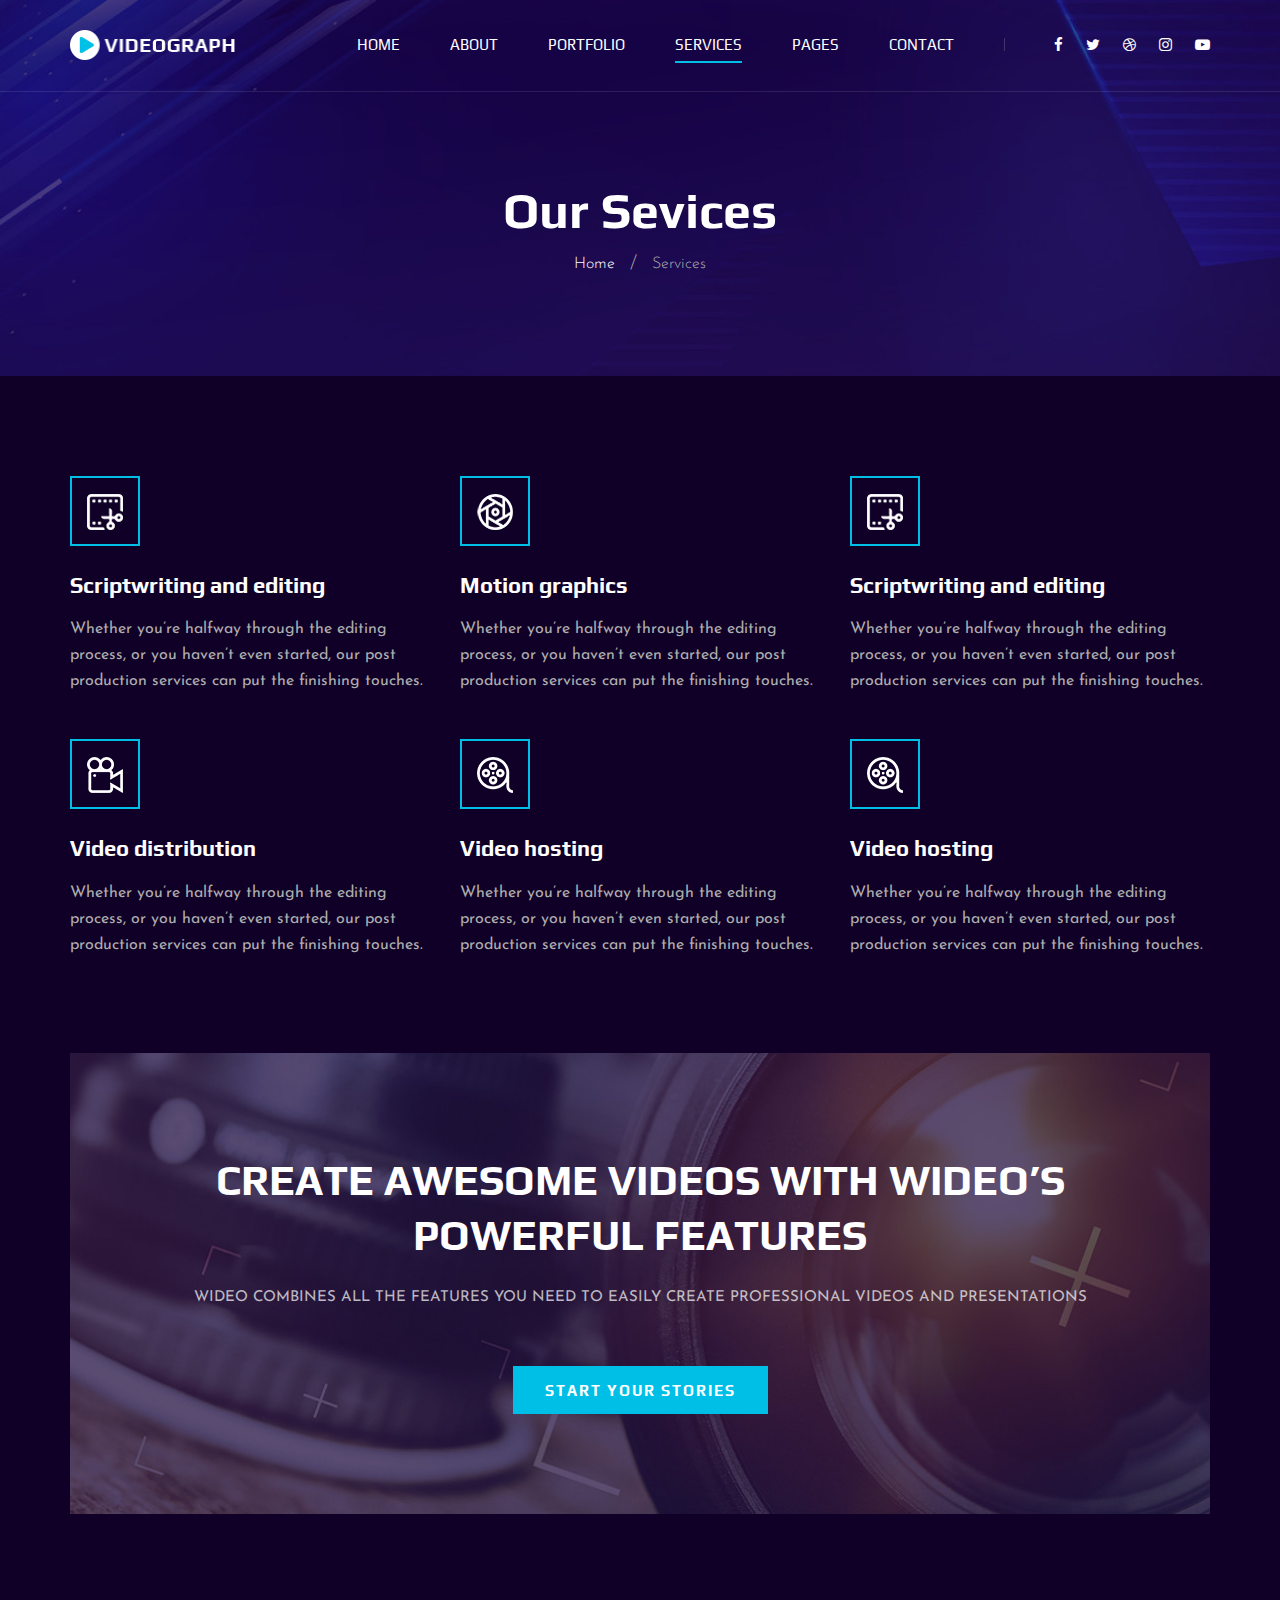
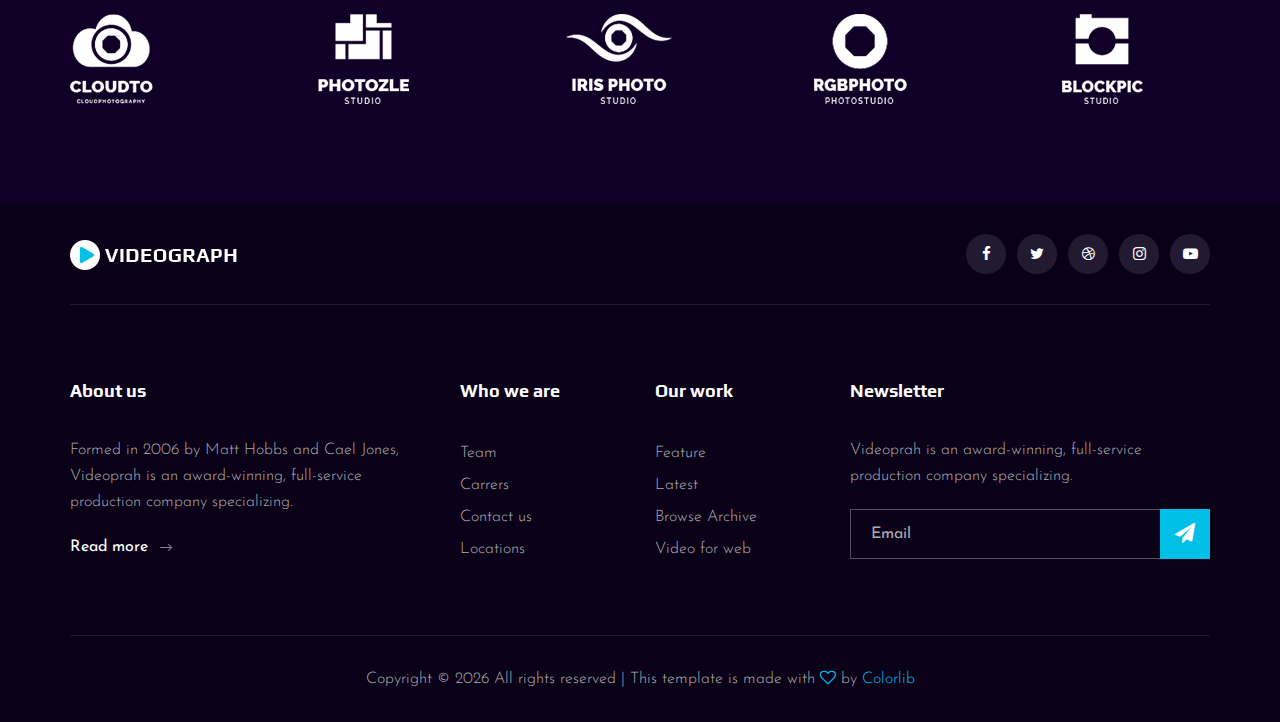
<file: services.html>
<!DOCTYPE html>
<html lang="zxx">

<head>
    <meta charset="UTF-8">
    <meta name="description" content="Videograph Template">
    <meta name="keywords" content="Videograph, unica, creative, html">
    <meta name="viewport" content="width=device-width, initial-scale=1.0">
    <meta http-equiv="X-UA-Compatible" content="ie=edge">
    <title>Videograph | Template</title>

    <!-- Google Font -->
    <link href="https://fonts.googleapis.com/css2?family=Play:wght@400;700&display=swap" rel="stylesheet">
    <link href="https://fonts.googleapis.com/css2?family=Josefin+Sans:wght@300;400;500;600;700&display=swap"
        rel="stylesheet">

    <!-- Css Styles -->
    <link rel="stylesheet" href="css/bootstrap.min.css" type="text/css">
    <link rel="stylesheet" href="css/font-awesome.min.css" type="text/css">
    <link rel="stylesheet" href="css/elegant-icons.css" type="text/css">
    <link rel="stylesheet" href="css/owl.carousel.min.css" type="text/css">
    <link rel="stylesheet" href="css/magnific-popup.css" type="text/css">
    <link rel="stylesheet" href="css/slicknav.min.css" type="text/css">
    <link rel="stylesheet" href="css/style.css" type="text/css">
</head>

<body>
    <!-- Page Preloder -->
    <div id="preloder">
        <div class="loader"></div>
    </div>

    <!-- Header Section Begin -->
    <header class="header">
        <div class="container">
            <div class="row">
                <div class="col-lg-2">
                    <div class="header__logo">
                        <a href="./index.html"><img src="img/logo.png" alt=""></a>
                    </div>
                </div>
                <div class="col-lg-10">
                    <div class="header__nav__option">
                        <nav class="header__nav__menu mobile-menu">
                            <ul>
                                <li><a href="./index.html">Home</a></li>
                                <li><a href="./about.html">About</a></li>
                                <li><a href="./portfolio.html">Portfolio</a></li>
                                <li class="active"><a href="./services.html">Services</a></li>
                                <li><a href="#">Pages</a>
                                    <ul class="dropdown">
                                        <li><a href="./about.html">About</a></li>
                                        <li><a href="./portfolio.html">Portfolio</a></li>
                                        <li><a href="./blog.html">Blog</a></li>
                                        <li><a href="./blog-details.html">Blog Details</a></li>
                                    </ul>
                                </li>
                                <li><a href="./contact.html">Contact</a></li>
                            </ul>
                        </nav>
                        <div class="header__nav__social">
                            <a href="#"><i class="fa fa-facebook"></i></a>
                            <a href="#"><i class="fa fa-twitter"></i></a>
                            <a href="#"><i class="fa fa-dribbble"></i></a>
                            <a href="#"><i class="fa fa-instagram"></i></a>
                            <a href="#"><i class="fa fa-youtube-play"></i></a>
                        </div>
                    </div>
                </div>
            </div>
            <div id="mobile-menu-wrap"></div>
        </div>
    </header>
    <!-- Header End -->

    <!-- Breadcrumb Begin -->
    <div class="breadcrumb-option spad set-bg" data-setbg="img/breadcrumb-bg.jpg">
        <div class="container">
            <div class="row">
                <div class="col-lg-12 text-center">
                    <div class="breadcrumb__text">
                        <h2>Our Sevices</h2>
                        <div class="breadcrumb__links">
                            <a href="#">Home</a>
                            <span>Services</span>
                        </div>
                    </div>
                </div>
            </div>
        </div>
    </div>
    <!-- Breadcrumb End -->

    <!-- Services Section Begin -->
    <section class="services-page spad">
        <div class="container">
            <div class="row">
                <div class="col-lg-4 col-md-6 col-sm-6">
                    <div class="services__item">
                        <div class="services__item__icon">
                            <img src="img/icons/si-2.png" alt="">
                        </div>
                        <h4>Scriptwriting and editing</h4>
                        <p>Whether you’re halfway through the editing process, or you haven’t even started, our post
                            production services can put the finishing touches.</p>
                    </div>
                </div>
                <div class="col-lg-4 col-md-6 col-sm-6">
                    <div class="services__item">
                        <div class="services__item__icon">
                            <img src="img/icons/si-1.png" alt="">
                        </div>
                        <h4>Motion graphics</h4>
                        <p>Whether you’re halfway through the editing process, or you haven’t even started, our post
                            production services can put the finishing touches.</p>
                    </div>
                </div>
                <div class="col-lg-4 col-md-6 col-sm-6">
                    <div class="services__item">
                        <div class="services__item__icon">
                            <img src="img/icons/si-2.png" alt="">
                        </div>
                        <h4>Scriptwriting and editing</h4>
                        <p>Whether you’re halfway through the editing process, or you haven’t even started, our post
                            production services can put the finishing touches.</p>
                    </div>
                </div>
                <div class="col-lg-4 col-md-6 col-sm-6">
                    <div class="services__item">
                        <div class="services__item__icon">
                            <img src="img/icons/si-3.png" alt="">
                        </div>
                        <h4>Video distribution</h4>
                        <p>Whether you’re halfway through the editing process, or you haven’t even started, our post
                            production services can put the finishing touches.</p>
                    </div>
                </div>
                <div class="col-lg-4 col-md-6 col-sm-6">
                    <div class="services__item">
                        <div class="services__item__icon">
                            <img src="img/icons/si-4.png" alt="">
                        </div>
                        <h4>Video hosting</h4>
                        <p>Whether you’re halfway through the editing process, or you haven’t even started, our post
                            production services can put the finishing touches.</p>
                    </div>
                </div>
                <div class="col-lg-4 col-md-6 col-sm-6">
                    <div class="services__item">
                        <div class="services__item__icon">
                            <img src="img/icons/si-4.png" alt="">
                        </div>
                        <h4>Video hosting</h4>
                        <p>Whether you’re halfway through the editing process, or you haven’t even started, our post
                            production services can put the finishing touches.</p>
                    </div>
                </div>
            </div>
        </div>
    </section>
    <!-- Services Section End -->

    <!-- Call To Action Section Begin -->
    <section class="callto sp__callto">
        <div class="container">
            <div class="callto__services spad set-bg" data-setbg="img/calltos-bg.jpg">
                <div class="row d-flex justify-content-center">
                    <div class="col-lg-10 text-center">
                        <div class="callto__text">
                            <h2>CREATE AWESOME VIDEOS WITH WIDEO’S POWERFUL FEATURES</h2>
                            <p>Wideo combines all the features you need to easily create professional videos and
                                presentations</p>
                            <a href="#">Start your stories</a>
                        </div>
                    </div>
                </div>
            </div>
        </div>
    </section>
    <!-- Call To Action Section End -->

    <!-- Logo Begin -->
    <div class="logo spad">
        <div class="container">
            <div class="logo__carousel owl-carousel">
                <a href="#" class="logo__item"><img src="img/logo/logo-1.png" alt=""></a>
                <a href="#" class="logo__item"><img src="img/logo/logo-2.png" alt=""></a>
                <a href="#" class="logo__item"><img src="img/logo/logo-3.png" alt=""></a>
                <a href="#" class="logo__item"><img src="img/logo/logo-4.png" alt=""></a>
                <a href="#" class="logo__item"><img src="img/logo/logo-5.png" alt=""></a>
                <a href="#" class="logo__item"><img src="img/logo/logo-6.png" alt=""></a>
            </div>
        </div>
    </div>
    <!-- Logo End -->

    <!-- Footer Section Begin -->
    <footer class="footer">
        <div class="container">
            <div class="footer__top">
                <div class="row">
                    <div class="col-lg-6 col-md-6">
                        <div class="footer__top__logo">
                            <a href="#"><img src="img/logo.png" alt=""></a>
                        </div>
                    </div>
                    <div class="col-lg-6 col-md-6">
                        <div class="footer__top__social">
                            <a href="#"><i class="fa fa-facebook"></i></a>
                            <a href="#"><i class="fa fa-twitter"></i></a>
                            <a href="#"><i class="fa fa-dribbble"></i></a>
                            <a href="#"><i class="fa fa-instagram"></i></a>
                            <a href="#"><i class="fa fa-youtube-play"></i></a>
                        </div>
                    </div>
                </div>
            </div>
            <div class="footer__option">
                <div class="row">
                    <div class="col-lg-4 col-md-6 col-sm-6">
                        <div class="footer__option__item">
                            <h5>About us</h5>
                            <p>Formed in 2006 by Matt Hobbs and Cael Jones, Videoprah is an award-winning, full-service
                                production company specializing.</p>
                            <a href="#" class="read__more">Read more <span class="arrow_right"></span></a>
                        </div>
                    </div>
                    <div class="col-lg-2 col-md-3 col-sm-3">
                        <div class="footer__option__item">
                            <h5>Who we are</h5>
                            <ul>
                                <li><a href="#">Team</a></li>
                                <li><a href="#">Carrers</a></li>
                                <li><a href="#">Contact us</a></li>
                                <li><a href="#">Locations</a></li>
                            </ul>
                        </div>
                    </div>
                    <div class="col-lg-2 col-md-3 col-sm-3">
                        <div class="footer__option__item">
                            <h5>Our work</h5>
                            <ul>
                                <li><a href="#">Feature</a></li>
                                <li><a href="#">Latest</a></li>
                                <li><a href="#">Browse Archive</a></li>
                                <li><a href="#">Video for web</a></li>
                            </ul>
                        </div>
                    </div>
                    <div class="col-lg-4 col-md-12">
                        <div class="footer__option__item">
                            <h5>Newsletter</h5>
                            <p>Videoprah is an award-winning, full-service production company specializing.</p>
                            <form action="#">
                                <input type="text" placeholder="Email">
                                <button type="submit"><i class="fa fa-send"></i></button>
                            </form>
                        </div>
                    </div>
                </div>
            </div>
            <div class="footer__copyright">
                <div class="row">
                    <div class="col-lg-12 text-center">
                        <!-- Link back to Colorlib can't be removed. Template is licensed under CC BY 3.0. -->
                        <p class="footer__copyright__text">Copyright &copy;
                            <script>
                                document.write(new Date().getFullYear());
                            </script>
                            All rights reserved | This template is made with <i class="fa fa-heart-o"
                                aria-hidden="true"></i> by <a href="https://colorlib.com" target="_blank">Colorlib</a>
                        </p>
                        <!-- Link back to Colorlib can't be removed. Template is licensed under CC BY 3.0. -->
                    </div>
                </div>
            </div>
        </div>
    </footer>
    <!-- Footer Section End -->

    <!-- Js Plugins -->
    <script src="js/jquery-3.3.1.min.js"></script>
    <script src="js/bootstrap.min.js"></script>
    <script src="js/jquery.magnific-popup.min.js"></script>
    <script src="js/mixitup.min.js"></script>
    <script src="js/masonry.pkgd.min.js"></script>
    <script src="js/jquery.slicknav.js"></script>
    <script src="js/owl.carousel.min.js"></script>
    <script src="js/main.js"></script>
</body>

</html>
</file>
<file: css/elegant-icons.css>
@font-face {
	font-family: 'ElegantIcons';
	src:url('../fonts/ElegantIcons.eot');
	src:url('../fonts/ElegantIcons.eot?#iefix') format('embedded-opentype'),
		url('../fonts/ElegantIcons.woff') format('woff'),
		url('../fonts/ElegantIcons.ttf') format('truetype'),
		url('../fonts/ElegantIcons.svg#ElegantIcons') format('svg');
	font-weight: normal;
	font-style: normal;
}

/* Use the following CSS code if you want to use data attributes for inserting your icons */
[data-icon]:before {
	font-family: 'ElegantIcons';
	content: attr(data-icon);
	speak: none;
	font-weight: normal;
	font-variant: normal;
	text-transform: none;
	line-height: 1;
	-webkit-font-smoothing: antialiased;
	-moz-osx-font-smoothing: grayscale;
}

/* Use the following CSS code if you want to have a class per icon */
/*
Instead of a list of all class selectors,
you can use the generic selector below, but it's slower:
[class*="your-class-prefix"] {
*/
.arrow_up, .arrow_down, .arrow_left, .arrow_right, .arrow_left-up, .arrow_right-up, .arrow_right-down, .arrow_left-down, .arrow-up-down, .arrow_up-down_alt, .arrow_left-right_alt, .arrow_left-right, .arrow_expand_alt2, .arrow_expand_alt, .arrow_condense, .arrow_expand, .arrow_move, .arrow_carrot-up, .arrow_carrot-down, .arrow_carrot-left, .arrow_carrot-right, .arrow_carrot-2up, .arrow_carrot-2down, .arrow_carrot-2left, .arrow_carrot-2right, .arrow_carrot-up_alt2, .arrow_carrot-down_alt2, .arrow_carrot-left_alt2, .arrow_carrot-right_alt2, .arrow_carrot-2up_alt2, .arrow_carrot-2down_alt2, .arrow_carrot-2left_alt2, .arrow_carrot-2right_alt2, .arrow_triangle-up, .arrow_triangle-down, .arrow_triangle-left, .arrow_triangle-right, .arrow_triangle-up_alt2, .arrow_triangle-down_alt2, .arrow_triangle-left_alt2, .arrow_triangle-right_alt2, .arrow_back, .icon_minus-06, .icon_plus, .icon_close, .icon_check, .icon_minus_alt2, .icon_plus_alt2, .icon_close_alt2, .icon_check_alt2, .icon_zoom-out_alt, .icon_zoom-in_alt, .icon_search, .icon_box-empty, .icon_box-selected, .icon_minus-box, .icon_plus-box, .icon_box-checked, .icon_circle-empty, .icon_circle-slelected, .icon_stop_alt2, .icon_stop, .icon_pause_alt2, .icon_pause, .icon_menu, .icon_menu-square_alt2, .icon_menu-circle_alt2, .icon_ul, .icon_ol, .icon_adjust-horiz, .icon_adjust-vert, .icon_document_alt, .icon_documents_alt, .icon_pencil, .icon_pencil-edit_alt, .icon_pencil-edit, .icon_folder-alt, .icon_folder-open_alt, .icon_folder-add_alt, .icon_info_alt, .icon_error-oct_alt, .icon_error-circle_alt, .icon_error-triangle_alt, .icon_question_alt2, .icon_question, .icon_comment_alt, .icon_chat_alt, .icon_vol-mute_alt, .icon_volume-low_alt, .icon_volume-high_alt, .icon_quotations, .icon_quotations_alt2, .icon_clock_alt, .icon_lock_alt, .icon_lock-open_alt, .icon_key_alt, .icon_cloud_alt, .icon_cloud-upload_alt, .icon_cloud-download_alt, .icon_image, .icon_images, .icon_lightbulb_alt, .icon_gift_alt, .icon_house_alt, .icon_genius, .icon_mobile, .icon_tablet, .icon_laptop, .icon_desktop, .icon_camera_alt, .icon_mail_alt, .icon_cone_alt, .icon_ribbon_alt, .icon_bag_alt, .icon_creditcard, .icon_cart_alt, .icon_paperclip, .icon_tag_alt, .icon_tags_alt, .icon_trash_alt, .icon_cursor_alt, .icon_mic_alt, .icon_compass_alt, .icon_pin_alt, .icon_pushpin_alt, .icon_map_alt, .icon_drawer_alt, .icon_toolbox_alt, .icon_book_alt, .icon_calendar, .icon_film, .icon_table, .icon_contacts_alt, .icon_headphones, .icon_lifesaver, .icon_piechart, .icon_refresh, .icon_link_alt, .icon_link, .icon_loading, .icon_blocked, .icon_archive_alt, .icon_heart_alt, .icon_star_alt, .icon_star-half_alt, .icon_star, .icon_star-half, .icon_tools, .icon_tool, .icon_cog, .icon_cogs, .arrow_up_alt, .arrow_down_alt, .arrow_left_alt, .arrow_right_alt, .arrow_left-up_alt, .arrow_right-up_alt, .arrow_right-down_alt, .arrow_left-down_alt, .arrow_condense_alt, .arrow_expand_alt3, .arrow_carrot_up_alt, .arrow_carrot-down_alt, .arrow_carrot-left_alt, .arrow_carrot-right_alt, .arrow_carrot-2up_alt, .arrow_carrot-2dwnn_alt, .arrow_carrot-2left_alt, .arrow_carrot-2right_alt, .arrow_triangle-up_alt, .arrow_triangle-down_alt, .arrow_triangle-left_alt, .arrow_triangle-right_alt, .icon_minus_alt, .icon_plus_alt, .icon_close_alt, .icon_check_alt, .icon_zoom-out, .icon_zoom-in, .icon_stop_alt, .icon_menu-square_alt, .icon_menu-circle_alt, .icon_document, .icon_documents, .icon_pencil_alt, .icon_folder, .icon_folder-open, .icon_folder-add, .icon_folder_upload, .icon_folder_download, .icon_info, .icon_error-circle, .icon_error-oct, .icon_error-triangle, .icon_question_alt, .icon_comment, .icon_chat, .icon_vol-mute, .icon_volume-low, .icon_volume-high, .icon_quotations_alt, .icon_clock, .icon_lock, .icon_lock-open, .icon_key, .icon_cloud, .icon_cloud-upload, .icon_cloud-download, .icon_lightbulb, .icon_gift, .icon_house, .icon_camera, .icon_mail, .icon_cone, .icon_ribbon, .icon_bag, .icon_cart, .icon_tag, .icon_tags, .icon_trash, .icon_cursor, .icon_mic, .icon_compass, .icon_pin, .icon_pushpin, .icon_map, .icon_drawer, .icon_toolbox, .icon_book, .icon_contacts, .icon_archive, .icon_heart, .icon_profile, .icon_group, .icon_grid-2x2, .icon_grid-3x3, .icon_music, .icon_pause_alt, .icon_phone, .icon_upload, .icon_download, .social_facebook, .social_twitter, .social_pinterest, .social_googleplus, .social_tumblr, .social_tumbleupon, .social_wordpress, .social_instagram, .social_dribbble, .social_vimeo, .social_linkedin, .social_rss, .social_deviantart, .social_share, .social_myspace, .social_skype, .social_youtube, .social_picassa, .social_googledrive, .social_flickr, .social_blogger, .social_spotify, .social_delicious, .social_facebook_circle, .social_twitter_circle, .social_pinterest_circle, .social_googleplus_circle, .social_tumblr_circle, .social_stumbleupon_circle, .social_wordpress_circle, .social_instagram_circle, .social_dribbble_circle, .social_vimeo_circle, .social_linkedin_circle, .social_rss_circle, .social_deviantart_circle, .social_share_circle, .social_myspace_circle, .social_skype_circle, .social_youtube_circle, .social_picassa_circle, .social_googledrive_alt2, .social_flickr_circle, .social_blogger_circle, .social_spotify_circle, .social_delicious_circle, .social_facebook_square, .social_twitter_square, .social_pinterest_square, .social_googleplus_square, .social_tumblr_square, .social_stumbleupon_square, .social_wordpress_square, .social_instagram_square, .social_dribbble_square, .social_vimeo_square, .social_linkedin_square, .social_rss_square, .social_deviantart_square, .social_share_square, .social_myspace_square, .social_skype_square, .social_youtube_square, .social_picassa_square, .social_googledrive_square, .social_flickr_square, .social_blogger_square, .social_spotify_square, .social_delicious_square, .icon_printer, .icon_calulator, .icon_building, .icon_floppy, .icon_drive, .icon_search-2, .icon_id, .icon_id-2, .icon_puzzle, .icon_like, .icon_dislike, .icon_mug, .icon_currency, .icon_wallet, .icon_pens, .icon_easel, .icon_flowchart, .icon_datareport, .icon_briefcase, .icon_shield, .icon_percent, .icon_globe, .icon_globe-2, .icon_target, .icon_hourglass, .icon_balance, .icon_rook, .icon_printer-alt, .icon_calculator_alt, .icon_building_alt, .icon_floppy_alt, .icon_drive_alt, .icon_search_alt, .icon_id_alt, .icon_id-2_alt, .icon_puzzle_alt, .icon_like_alt, .icon_dislike_alt, .icon_mug_alt, .icon_currency_alt, .icon_wallet_alt, .icon_pens_alt, .icon_easel_alt, .icon_flowchart_alt, .icon_datareport_alt, .icon_briefcase_alt, .icon_shield_alt, .icon_percent_alt, .icon_globe_alt, .icon_clipboard {
	font-family: 'ElegantIcons';
	speak: none;
	font-style: normal;
	font-weight: normal;
	font-variant: normal;
	text-transform: none;
	line-height: 1;
	-webkit-font-smoothing: antialiased;
}
.arrow_up:before {
	content: "\21";
}
.arrow_down:before {
	content: "\22";
}
.arrow_left:before {
	content: "\23";
}
.arrow_right:before {
	content: "\24";
}
.arrow_left-up:before {
	content: "\25";
}
.arrow_right-up:before {
	content: "\26";
}
.arrow_right-down:before {
	content: "\27";
}
.arrow_left-down:before {
	content: "\28";
}
.arrow-up-down:before {
	content: "\29";
}
.arrow_up-down_alt:before {
	content: "\2a";
}
.arrow_left-right_alt:before {
	content: "\2b";
}
.arrow_left-right:before {
	content: "\2c";
}
.arrow_expand_alt2:before {
	content: "\2d";
}
.arrow_expand_alt:before {
	content: "\2e";
}
.arrow_condense:before {
	content: "\2f";
}
.arrow_expand:before {
	content: "\30";
}
.arrow_move:before {
	content: "\31";
}
.arrow_carrot-up:before {
	content: "\32";
}
.arrow_carrot-down:before {
	content: "\33";
}
.arrow_carrot-left:before {
	content: "\34";
}
.arrow_carrot-right:before {
	content: "\35";
}
.arrow_carrot-2up:before {
	content: "\36";
}
.arrow_carrot-2down:before {
	content: "\37";
}
.arrow_carrot-2left:before {
	content: "\38";
}
.arrow_carrot-2right:before {
	content: "\39";
}
.arrow_carrot-up_alt2:before {
	content: "\3a";
}
.arrow_carrot-down_alt2:before {
	content: "\3b";
}
.arrow_carrot-left_alt2:before {
	content: "\3c";
}
.arrow_carrot-right_alt2:before {
	content: "\3d";
}
.arrow_carrot-2up_alt2:before {
	content: "\3e";
}
.arrow_carrot-2down_alt2:before {
	content: "\3f";
}
.arrow_carrot-2left_alt2:before {
	content: "\40";
}
.arrow_carrot-2right_alt2:before {
	content: "\41";
}
.arrow_triangle-up:before {
	content: "\42";
}
.arrow_triangle-down:before {
	content: "\43";
}
.arrow_triangle-left:before {
	content: "\44";
}
.arrow_triangle-right:before {
	content: "\45";
}
.arrow_triangle-up_alt2:before {
	content: "\46";
}
.arrow_triangle-down_alt2:before {
	content: "\47";
}
.arrow_triangle-left_alt2:before {
	content: "\48";
}
.arrow_triangle-right_alt2:before {
	content: "\49";
}
.arrow_back:before {
	content: "\4a";
}
.icon_minus-06:before {
	content: "\4b";
}
.icon_plus:before {
	content: "\4c";
}
.icon_close:before {
	content: "\4d";
}
.icon_check:before {
	content: "\4e";
}
.icon_minus_alt2:before {
	content: "\4f";
}
.icon_plus_alt2:before {
	content: "\50";
}
.icon_close_alt2:before {
	content: "\51";
}
.icon_check_alt2:before {
	content: "\52";
}
.icon_zoom-out_alt:before {
	content: "\53";
}
.icon_zoom-in_alt:before {
	content: "\54";
}
.icon_search:before {
	content: "\55";
}
.icon_box-empty:before {
	content: "\56";
}
.icon_box-selected:before {
	content: "\57";
}
.icon_minus-box:before {
	content: "\58";
}
.icon_plus-box:before {
	content: "\59";
}
.icon_box-checked:before {
	content: "\5a";
}
.icon_circle-empty:before {
	content: "\5b";
}
.icon_circle-slelected:before {
	content: "\5c";
}
.icon_stop_alt2:before {
	content: "\5d";
}
.icon_stop:before {
	content: "\5e";
}
.icon_pause_alt2:before {
	content: "\5f";
}
.icon_pause:before {
	content: "\60";
}
.icon_menu:before {
	content: "\61";
}
.icon_menu-square_alt2:before {
	content: "\62";
}
.icon_menu-circle_alt2:before {
	content: "\63";
}
.icon_ul:before {
	content: "\64";
}
.icon_ol:before {
	content: "\65";
}
.icon_adjust-horiz:before {
	content: "\66";
}
.icon_adjust-vert:before {
	content: "\67";
}
.icon_document_alt:before {
	content: "\68";
}
.icon_documents_alt:before {
	content: "\69";
}
.icon_pencil:before {
	content: "\6a";
}
.icon_pencil-edit_alt:before {
	content: "\6b";
}
.icon_pencil-edit:before {
	content: "\6c";
}
.icon_folder-alt:before {
	content: "\6d";
}
.icon_folder-open_alt:before {
	content: "\6e";
}
.icon_folder-add_alt:before {
	content: "\6f";
}
.icon_info_alt:before {
	content: "\70";
}
.icon_error-oct_alt:before {
	content: "\71";
}
.icon_error-circle_alt:before {
	content: "\72";
}
.icon_error-triangle_alt:before {
	content: "\73";
}
.icon_question_alt2:before {
	content: "\74";
}
.icon_question:before {
	content: "\75";
}
.icon_comment_alt:before {
	content: "\76";
}
.icon_chat_alt:before {
	content: "\77";
}
.icon_vol-mute_alt:before {
	content: "\78";
}
.icon_volume-low_alt:before {
	content: "\79";
}
.icon_volume-high_alt:before {
	content: "\7a";
}
.icon_quotations:before {
	content: "\7b";
}
.icon_quotations_alt2:before {
	content: "\7c";
}
.icon_clock_alt:before {
	content: "\7d";
}
.icon_lock_alt:before {
	content: "\7e";
}
.icon_lock-open_alt:before {
	content: "\e000";
}
.icon_key_alt:before {
	content: "\e001";
}
.icon_cloud_alt:before {
	content: "\e002";
}
.icon_cloud-upload_alt:before {
	content: "\e003";
}
.icon_cloud-download_alt:before {
	content: "\e004";
}
.icon_image:before {
	content: "\e005";
}
.icon_images:before {
	content: "\e006";
}
.icon_lightbulb_alt:before {
	content: "\e007";
}
.icon_gift_alt:before {
	content: "\e008";
}
.icon_house_alt:before {
	content: "\e009";
}
.icon_genius:before {
	content: "\e00a";
}
.icon_mobile:before {
	content: "\e00b";
}
.icon_tablet:before {
	content: "\e00c";
}
.icon_laptop:before {
	content: "\e00d";
}
.icon_desktop:before {
	content: "\e00e";
}
.icon_camera_alt:before {
	content: "\e00f";
}
.icon_mail_alt:before {
	content: "\e010";
}
.icon_cone_alt:before {
	content: "\e011";
}
.icon_ribbon_alt:before {
	content: "\e012";
}
.icon_bag_alt:before {
	content: "\e013";
}
.icon_creditcard:before {
	content: "\e014";
}
.icon_cart_alt:before {
	content: "\e015";
}
.icon_paperclip:before {
	content: "\e016";
}
.icon_tag_alt:before {
	content: "\e017";
}
.icon_tags_alt:before {
	content: "\e018";
}
.icon_trash_alt:before {
	content: "\e019";
}
.icon_cursor_alt:before {
	content: "\e01a";
}
.icon_mic_alt:before {
	content: "\e01b";
}
.icon_compass_alt:before {
	content: "\e01c";
}
.icon_pin_alt:before {
	content: "\e01d";
}
.icon_pushpin_alt:before {
	content: "\e01e";
}
.icon_map_alt:before {
	content: "\e01f";
}
.icon_drawer_alt:before {
	content: "\e020";
}
.icon_toolbox_alt:before {
	content: "\e021";
}
.icon_book_alt:before {
	content: "\e022";
}
.icon_calendar:before {
	content: "\e023";
}
.icon_film:before {
	content: "\e024";
}
.icon_table:before {
	content: "\e025";
}
.icon_contacts_alt:before {
	content: "\e026";
}
.icon_headphones:before {
	content: "\e027";
}
.icon_lifesaver:before {
	content: "\e028";
}
.icon_piechart:before {
	content: "\e029";
}
.icon_refresh:before {
	content: "\e02a";
}
.icon_link_alt:before {
	content: "\e02b";
}
.icon_link:before {
	content: "\e02c";
}
.icon_loading:before {
	content: "\e02d";
}
.icon_blocked:before {
	content: "\e02e";
}
.icon_archive_alt:before {
	content: "\e02f";
}
.icon_heart_alt:before {
	content: "\e030";
}
.icon_star_alt:before {
	content: "\e031";
}
.icon_star-half_alt:before {
	content: "\e032";
}
.icon_star:before {
	content: "\e033";
}
.icon_star-half:before {
	content: "\e034";
}
.icon_tools:before {
	content: "\e035";
}
.icon_tool:before {
	content: "\e036";
}
.icon_cog:before {
	content: "\e037";
}
.icon_cogs:before {
	content: "\e038";
}
.arrow_up_alt:before {
	content: "\e039";
}
.arrow_down_alt:before {
	content: "\e03a";
}
.arrow_left_alt:before {
	content: "\e03b";
}
.arrow_right_alt:before {
	content: "\e03c";
}
.arrow_left-up_alt:before {
	content: "\e03d";
}
.arrow_right-up_alt:before {
	content: "\e03e";
}
.arrow_right-down_alt:before {
	content: "\e03f";
}
.arrow_left-down_alt:before {
	content: "\e040";
}
.arrow_condense_alt:before {
	content: "\e041";
}
.arrow_expand_alt3:before {
	content: "\e042";
}
.arrow_carrot_up_alt:before {
	content: "\e043";
}
.arrow_carrot-down_alt:before {
	content: "\e044";
}
.arrow_carrot-left_alt:before {
	content: "\e045";
}
.arrow_carrot-right_alt:before {
	content: "\e046";
}
.arrow_carrot-2up_alt:before {
	content: "\e047";
}
.arrow_carrot-2dwnn_alt:before {
	content: "\e048";
}
.arrow_carrot-2left_alt:before {
	content: "\e049";
}
.arrow_carrot-2right_alt:before {
	content: "\e04a";
}
.arrow_triangle-up_alt:before {
	content: "\e04b";
}
.arrow_triangle-down_alt:before {
	content: "\e04c";
}
.arrow_triangle-left_alt:before {
	content: "\e04d";
}
.arrow_triangle-right_alt:before {
	content: "\e04e";
}
.icon_minus_alt:before {
	content: "\e04f";
}
.icon_plus_alt:before {
	content: "\e050";
}
.icon_close_alt:before {
	content: "\e051";
}
.icon_check_alt:before {
	content: "\e052";
}
.icon_zoom-out:before {
	content: "\e053";
}
.icon_zoom-in:before {
	content: "\e054";
}
.icon_stop_alt:before {
	content: "\e055";
}
.icon_menu-square_alt:before {
	content: "\e056";
}
.icon_menu-circle_alt:before {
	content: "\e057";
}
.icon_document:before {
	content: "\e058";
}
.icon_documents:before {
	content: "\e059";
}
.icon_pencil_alt:before {
	content: "\e05a";
}
.icon_folder:before {
	content: "\e05b";
}
.icon_folder-open:before {
	content: "\e05c";
}
.icon_folder-add:before {
	content: "\e05d";
}
.icon_folder_upload:before {
	content: "\e05e";
}
.icon_folder_download:before {
	content: "\e05f";
}
.icon_info:before {
	content: "\e060";
}
.icon_error-circle:before {
	content: "\e061";
}
.icon_error-oct:before {
	content: "\e062";
}
.icon_error-triangle:before {
	content: "\e063";
}
.icon_question_alt:before {
	content: "\e064";
}
.icon_comment:before {
	content: "\e065";
}
.icon_chat:before {
	content: "\e066";
}
.icon_vol-mute:before {
	content: "\e067";
}
.icon_volume-low:before {
	content: "\e068";
}
.icon_volume-high:before {
	content: "\e069";
}
.icon_quotations_alt:before {
	content: "\e06a";
}
.icon_clock:before {
	content: "\e06b";
}
.icon_lock:before {
	content: "\e06c";
}
.icon_lock-open:before {
	content: "\e06d";
}
.icon_key:before {
	content: "\e06e";
}
.icon_cloud:before {
	content: "\e06f";
}
.icon_cloud-upload:before {
	content: "\e070";
}
.icon_cloud-download:before {
	content: "\e071";
}
.icon_lightbulb:before {
	content: "\e072";
}
.icon_gift:before {
	content: "\e073";
}
.icon_house:before {
	content: "\e074";
}
.icon_camera:before {
	content: "\e075";
}
.icon_mail:before {
	content: "\e076";
}
.icon_cone:before {
	content: "\e077";
}
.icon_ribbon:before {
	content: "\e078";
}
.icon_bag:before {
	content: "\e079";
}
.icon_cart:before {
	content: "\e07a";
}
.icon_tag:before {
	content: "\e07b";
}
.icon_tags:before {
	content: "\e07c";
}
.icon_trash:before {
	content: "\e07d";
}
.icon_cursor:before {
	content: "\e07e";
}
.icon_mic:before {
	content: "\e07f";
}
.icon_compass:before {
	content: "\e080";
}
.icon_pin:before {
	content: "\e081";
}
.icon_pushpin:before {
	content: "\e082";
}
.icon_map:before {
	content: "\e083";
}
.icon_drawer:before {
	content: "\e084";
}
.icon_toolbox:before {
	content: "\e085";
}
.icon_book:before {
	content: "\e086";
}
.icon_contacts:before {
	content: "\e087";
}
.icon_archive:before {
	content: "\e088";
}
.icon_heart:before {
	content: "\e089";
}
.icon_profile:before {
	content: "\e08a";
}
.icon_group:before {
	content: "\e08b";
}
.icon_grid-2x2:before {
	content: "\e08c";
}
.icon_grid-3x3:before {
	content: "\e08d";
}
.icon_music:before {
	content: "\e08e";
}
.icon_pause_alt:before {
	content: "\e08f";
}
.icon_phone:before {
	content: "\e090";
}
.icon_upload:before {
	content: "\e091";
}
.icon_download:before {
	content: "\e092";
}
.social_facebook:before {
	content: "\e093";
}
.social_twitter:before {
	content: "\e094";
}
.social_pinterest:before {
	content: "\e095";
}
.social_googleplus:before {
	content: "\e096";
}
.social_tumblr:before {
	content: "\e097";
}
.social_tumbleupon:before {
	content: "\e098";
}
.social_wordpress:before {
	content: "\e099";
}
.social_instagram:before {
	content: "\e09a";
}
.social_dribbble:before {
	content: "\e09b";
}
.social_vimeo:before {
	content: "\e09c";
}
.social_linkedin:before {
	content: "\e09d";
}
.social_rss:before {
	content: "\e09e";
}
.social_deviantart:before {
	content: "\e09f";
}
.social_share:before {
	content: "\e0a0";
}
.social_myspace:before {
	content: "\e0a1";
}
.social_skype:before {
	content: "\e0a2";
}
.social_youtube:before {
	content: "\e0a3";
}
.social_picassa:before {
	content: "\e0a4";
}
.social_googledrive:before {
	content: "\e0a5";
}
.social_flickr:before {
	content: "\e0a6";
}
.social_blogger:before {
	content: "\e0a7";
}
.social_spotify:before {
	content: "\e0a8";
}
.social_delicious:before {
	content: "\e0a9";
}
.social_facebook_circle:before {
	content: "\e0aa";
}
.social_twitter_circle:before {
	content: "\e0ab";
}
.social_pinterest_circle:before {
	content: "\e0ac";
}
.social_googleplus_circle:before {
	content: "\e0ad";
}
.social_tumblr_circle:before {
	content: "\e0ae";
}
.social_stumbleupon_circle:before {
	content: "\e0af";
}
.social_wordpress_circle:before {
	content: "\e0b0";
}
.social_instagram_circle:before {
	content: "\e0b1";
}
.social_dribbble_circle:before {
	content: "\e0b2";
}
.social_vimeo_circle:before {
	content: "\e0b3";
}
.social_linkedin_circle:before {
	content: "\e0b4";
}
.social_rss_circle:before {
	content: "\e0b5";
}
.social_deviantart_circle:before {
	content: "\e0b6";
}
.social_share_circle:before {
	content: "\e0b7";
}
.social_myspace_circle:before {
	content: "\e0b8";
}
.social_skype_circle:before {
	content: "\e0b9";
}
.social_youtube_circle:before {
	content: "\e0ba";
}
.social_picassa_circle:before {
	content: "\e0bb";
}
.social_googledrive_alt2:before {
	content: "\e0bc";
}
.social_flickr_circle:before {
	content: "\e0bd";
}
.social_blogger_circle:before {
	content: "\e0be";
}
.social_spotify_circle:before {
	content: "\e0bf";
}
.social_delicious_circle:before {
	content: "\e0c0";
}
.social_facebook_square:before {
	content: "\e0c1";
}
.social_twitter_square:before {
	content: "\e0c2";
}
.social_pinterest_square:before {
	content: "\e0c3";
}
.social_googleplus_square:before {
	content: "\e0c4";
}
.social_tumblr_square:before {
	content: "\e0c5";
}
.social_stumbleupon_square:before {
	content: "\e0c6";
}
.social_wordpress_square:before {
	content: "\e0c7";
}
.social_instagram_square:before {
	content: "\e0c8";
}
.social_dribbble_square:before {
	content: "\e0c9";
}
.social_vimeo_square:before {
	content: "\e0ca";
}
.social_linkedin_square:before {
	content: "\e0cb";
}
.social_rss_square:before {
	content: "\e0cc";
}
.social_deviantart_square:before {
	content: "\e0cd";
}
.social_share_square:before {
	content: "\e0ce";
}
.social_myspace_square:before {
	content: "\e0cf";
}
.social_skype_square:before {
	content: "\e0d0";
}
.social_youtube_square:before {
	content: "\e0d1";
}
.social_picassa_square:before {
	content: "\e0d2";
}
.social_googledrive_square:before {
	content: "\e0d3";
}
.social_flickr_square:before {
	content: "\e0d4";
}
.social_blogger_square:before {
	content: "\e0d5";
}
.social_spotify_square:before {
	content: "\e0d6";
}
.social_delicious_square:before {
	content: "\e0d7";
}
.icon_printer:before {
	content: "\e103";
}
.icon_calulator:before {
	content: "\e0ee";
}
.icon_building:before {
	content: "\e0ef";
}
.icon_floppy:before {
	content: "\e0e8";
}
.icon_drive:before {
	content: "\e0ea";
}
.icon_search-2:before {
	content: "\e101";
}
.icon_id:before {
	content: "\e107";
}
.icon_id-2:before {
	content: "\e108";
}
.icon_puzzle:before {
	content: "\e102";
}
.icon_like:before {
	content: "\e106";
}
.icon_dislike:before {
	content: "\e0eb";
}
.icon_mug:before {
	content: "\e105";
}
.icon_currency:before {
	content: "\e0ed";
}
.icon_wallet:before {
	content: "\e100";
}
.icon_pens:before {
	content: "\e104";
}
.icon_easel:before {
	content: "\e0e9";
}
.icon_flowchart:before {
	content: "\e109";
}
.icon_datareport:before {
	content: "\e0ec";
}
.icon_briefcase:before {
	content: "\e0fe";
}
.icon_shield:before {
	content: "\e0f6";
}
.icon_percent:before {
	content: "\e0fb";
}
.icon_globe:before {
	content: "\e0e2";
}
.icon_globe-2:before {
	content: "\e0e3";
}
.icon_target:before {
	content: "\e0f5";
}
.icon_hourglass:before {
	content: "\e0e1";
}
.icon_balance:before {
	content: "\e0ff";
}
.icon_rook:before {
	content: "\e0f8";
}
.icon_printer-alt:before {
	content: "\e0fa";
}
.icon_calculator_alt:before {
	content: "\e0e7";
}
.icon_building_alt:before {
	content: "\e0fd";
}
.icon_floppy_alt:before {
	content: "\e0e4";
}
.icon_drive_alt:before {
	content: "\e0e5";
}
.icon_search_alt:before {
	content: "\e0f7";
}
.icon_id_alt:before {
	content: "\e0e0";
}
.icon_id-2_alt:before {
	content: "\e0fc";
}
.icon_puzzle_alt:before {
	content: "\e0f9";
}
.icon_like_alt:before {
	content: "\e0dd";
}
.icon_dislike_alt:before {
	content: "\e0f1";
}
.icon_mug_alt:before {
	content: "\e0dc";
}
.icon_currency_alt:before {
	content: "\e0f3";
}
.icon_wallet_alt:before {
	content: "\e0d8";
}
.icon_pens_alt:before {
	content: "\e0db";
}
.icon_easel_alt:before {
	content: "\e0f0";
}
.icon_flowchart_alt:before {
	content: "\e0df";
}
.icon_datareport_alt:before {
	content: "\e0f2";
}
.icon_briefcase_alt:before {
	content: "\e0f4";
}
.icon_shield_alt:before {
	content: "\e0d9";
}
.icon_percent_alt:before {
	content: "\e0da";
}
.icon_globe_alt:before {
	content: "\e0de";
}
.icon_clipboard:before {
	content: "\e0e6";
}


	.glyph {
		float: left;
		text-align: center;
		padding: .75em;
		margin: .4em 1.5em .75em 0;
		width: 6em;
text-shadow: none;
	}
        .glyph_big {
        font-size: 128px;
        color: #59c5dc;
        float: left;
        margin-right: 20px;
        }

        .glyph div { padding-bottom: 10px;}

	.glyph input {
		font-family: consolas, monospace;
		font-size: 12px;
		width: 100%;
		text-align: center;
		border: 0;
		box-shadow: 0 0 0 1px #ccc;
		padding: .2em;
                -moz-border-radius: 5px;
                -webkit-border-radius: 5px;
	}
	.centered {
		margin-left: auto;
		margin-right: auto;
	}
	.glyph .fs1 {
		font-size: 2em;
	}
</file>
<file: css/style.css>
/******************************************************************
  Template Name: Dreams
  Description: Dreams wedding template
  Author: Colorib
  Author URI: https://colorlib.com/
  Version: 1.0
  Created: Colorib
******************************************************************/
/*------------------------------------------------------------------
[Table of contents]

1.  Template default CSS
	1.1	Variables
	1.2	Mixins
	1.3	Flexbox
	1.4	Reset
2.  Helper Css
3.  Header Section
4.  Hero Section
5.  Services Section
6.  Counter Section
7.  Team Section
8.  Latest Section
9.  Contact
10.  Footer Style
-------------------------------------------------------------------*/
/*----------------------------------------*/
/* Template default CSS
/*----------------------------------------*/
html,
body {
  height: 100%;
  font-family: "Josefin Sans", sans-serif;
  -webkit-font-smoothing: antialiased;
}

h1,
h2,
h3,
h4,
h5,
h6 {
  margin: 0;
  color: #111111;
  font-weight: 400;
  font-family: "Play", sans-serif;
}

h1 {
  font-size: 70px;
}

h2 {
  font-size: 36px;
}

h3 {
  font-size: 30px;
}

h4 {
  font-size: 24px;
}

h5 {
  font-size: 18px;
}

h6 {
  font-size: 16px;
}

p {
  font-size: 16px;
  font-family: "Josefin Sans", sans-serif;
  color: #adadad;
  font-weight: 400;
  line-height: 26px;
  margin: 0 0 15px 0;
}

img {
  max-width: 100%;
}

input:focus,
select:focus,
button:focus,
textarea:focus {
  outline: none;
}

a:hover,
a:focus {
  text-decoration: none;
  outline: none;
  color: #fff;
}

ul,
ol {
  padding: 0;
  margin: 0;
}

/*---------------------
  Helper CSS
-----------------------*/
.section-title {
  margin-bottom: 50px;
}
.section-title.center-title {
  text-align: center;
}
.section-title.center-title h2:after {
  right: 0;
  margin: 0 auto;
}
.section-title span {
  color: #ffffff;
  display: block;
  font-size: 16px;
  letter-spacing: 2px;
  text-transform: uppercase;
  margin-bottom: 6px;
}
.section-title h2 {
  color: #ffffff;
  font-weight: 700;
  text-transform: uppercase;
  position: relative;
  padding-bottom: 25px;
}
.section-title h2:after {
  position: absolute;
  left: 0;
  bottom: 0;
  height: 5px;
  width: 70px;
  background: #00bfe7;
  content: "";
}

.set-bg {
  background-repeat: no-repeat;
  background-size: cover;
  background-position: top center;
}

.spad {
  padding-top: 100px;
  padding-bottom: 100px;
}

.text-white h1,
.text-white h2,
.text-white h3,
.text-white h4,
.text-white h5,
.text-white h6,
.text-white p,
.text-white span,
.text-white li,
.text-white a {
  color: #fff;
}

/* buttons */
.primary-btn {
  display: inline-block;
  font-size: 15px;
  font-family: "Play", sans-serif;
  font-weight: 700;
  padding: 14px 32px 12px;
  color: #ffffff;
  text-transform: uppercase;
  letter-spacing: 2px;
  position: relative;
  z-index: 1;
}
.primary-btn:hover:before {
  height: 100%;
  width: 100%;
}
.primary-btn:hover:after {
  height: 100%;
  width: 100%;
}
.primary-btn:before {
  position: absolute;
  left: 0;
  top: 0;
  height: 30px;
  width: 30px;
  border-left: 2px solid #00bfe7;
  border-top: 2px solid #00bfe7;
  content: "";
  z-index: -1;
  -webkit-transition: all, 0.7s;
  -o-transition: all, 0.7s;
  transition: all, 0.7s;
}
.primary-btn:after {
  position: absolute;
  right: 0;
  bottom: 0;
  height: 30px;
  width: 30px;
  border-right: 2px solid #00bfe7;
  border-bottom: 2px solid #00bfe7;
  content: "";
  z-index: -1;
  -webkit-transition: all, 0.7s;
  -o-transition: all, 0.7s;
  transition: all, 0.7s;
}

.site-btn {
  font-size: 15px;
  color: #ffffff;
  background: #00bfe7;
  font-family: "Play", sans-serif;
  font-weight: 700;
  border: none;
  display: inline-block;
  text-transform: uppercase;
  letter-spacing: 2px;
  padding: 14px 34px 12px;
  width: 100%;
}

/* Preloder */
#preloder {
  position: fixed;
  width: 100%;
  height: 100%;
  top: 0;
  left: 0;
  z-index: 999999;
  background: #000;
}

.loader {
  width: 40px;
  height: 40px;
  position: absolute;
  top: 50%;
  left: 50%;
  margin-top: -13px;
  margin-left: -13px;
  border-radius: 60px;
  animation: loader 0.8s linear infinite;
  -webkit-animation: loader 0.8s linear infinite;
}

@keyframes loader {
  0% {
    -webkit-transform: rotate(0deg);
    transform: rotate(0deg);
    border: 4px solid #f44336;
    border-left-color: transparent;
  }
  50% {
    -webkit-transform: rotate(180deg);
    transform: rotate(180deg);
    border: 4px solid #673ab7;
    border-left-color: transparent;
  }
  100% {
    -webkit-transform: rotate(360deg);
    transform: rotate(360deg);
    border: 4px solid #f44336;
    border-left-color: transparent;
  }
}
@-webkit-keyframes loader {
  0% {
    -webkit-transform: rotate(0deg);
    border: 4px solid #f44336;
    border-left-color: transparent;
  }
  50% {
    -webkit-transform: rotate(180deg);
    border: 4px solid #673ab7;
    border-left-color: transparent;
  }
  100% {
    -webkit-transform: rotate(360deg);
    border: 4px solid #f44336;
    border-left-color: transparent;
  }
}
/*---------------------
  Header
-----------------------*/
.header {
  position: absolute;
  left: 0;
  top: 0;
  width: 100%;
  background: transparent;
  border-bottom: 1px solid rgba(255, 255, 255, 0.1);
  z-index: 9;
}

.header__logo {
  padding: 30px 0;
  height: 10px;
}
.header__logo a {
  display: inline-block;
}

.header__nav__option {
  text-align: right;
  padding: 28px 0px;
}

.header__nav__menu {
  display: inline-block;
  margin-right: 45px;
}
.header__nav__menu ul li {
  list-style: none;
  display: inline-block;
  margin-right: 45px;
  position: relative;
}
.header__nav__menu ul li.active a:after {
  -webkit-transform: scale(1);
      -ms-transform: scale(1);
          transform: scale(1);
}
.header__nav__menu ul li:hover a:after {
  -webkit-transform: scale(1);
      -ms-transform: scale(1);
          transform: scale(1);
}
.header__nav__menu ul li:hover .dropdown {
  top: 34px;
  opacity: 1;
  visibility: visible;
}
.header__nav__menu ul li:last-child {
  margin-right: 0;
}
.header__nav__menu ul li .dropdown {
  position: absolute;
  left: 0;
  top: 60px;
  width: 140px;
  background: #ffffff;
  text-align: left;
  padding: 2px 0;
  z-index: 9;
  opacity: 0;
  visibility: hidden;
  -webkit-transition: all, 0.3s;
  -o-transition: all, 0.3s;
  transition: all, 0.3s;
}
.header__nav__menu ul li .dropdown li {
  display: block;
  margin-right: 0;
}
.header__nav__menu ul li .dropdown li a {
  font-size: 14px;
  color: #111111;
  padding: 8px 20px;
  text-transform: capitalize;
}
.header__nav__menu ul li .dropdown li a:after {
  display: none;
}
.header__nav__menu ul li a {
  font-size: 15px;
  font-family: "Play", sans-serif;
  color: #ffffff;
  display: block;
  text-transform: uppercase;
  position: relative;
  padding: 6px 0;
}
.header__nav__menu ul li a:after {
  position: absolute;
  left: 0;
  bottom: 0;
  width: 100%;
  height: 2px;
  background: #00bfe7;
  content: "";
  -webkit-transform: scale(0);
      -ms-transform: scale(0);
          transform: scale(0);
  -webkit-transition: all, 0.3s;
  -o-transition: all, 0.3s;
  transition: all, 0.3s;
}

.header__nav__social {
  display: inline-block;
  position: relative;
  padding-left: 50px;
}
.header__nav__social:before {
  position: absolute;
  left: 0;
  top: 4px;
  height: 13px;
  width: 1px;
  background: rgba(225, 225, 225, 0.2);
  content: "";
}
.header__nav__social a {
  color: #ffffff;
  font-size: 15px;
  margin-right: 18px;
}
.header__nav__social a:last-child {
  margin-right: 0;
}

.slicknav_menu {
  display: none;
}

/*---------------------
  Hero
-----------------------*/
.hero__slider.owl-carousel .owl-item.active .hero__text span {
  top: 0;
  opacity: 1;
}
.hero__slider.owl-carousel .owl-item.active .hero__text h2 {
  top: 0;
  opacity: 1;
}
.hero__slider.owl-carousel .owl-item.active .hero__text .primary-btn {
  top: 0;
  opacity: 1;
}
.hero__slider.owl-carousel .owl-dots {
  position: absolute;
  left: 0;
  right: 0;
  bottom: 45px;
  width: 100%;
  max-width: 1140px;
  margin: 0 auto;
}
.hero__slider.owl-carousel .owl-dots button {
  color: #adadad;
  font-size: 18px;
  font-family: "Play", sans-serif;
  margin-right: 16px;
  position: relative;
  display: inline-block;
}
.hero__slider.owl-carousel .owl-dots button.active {
  color: #ffffff;
}
.hero__slider.owl-carousel .owl-dots button.active:after {
  background: #ffffff;
  height: 2px;
}
.hero__slider.owl-carousel .owl-dots button:after {
  position: absolute;
  left: 0;
  bottom: -6px;
  width: 100%;
  height: 1px;
  background: rgba(255, 255, 255, 0.3);
  content: "";
}
.hero__slider.owl-carousel .owl-dots button:last-child {
  margin-right: 0;
}

.hero__item {
  height: 684px;
  padding-top: 255px;
}

.hero__text span {
  color: #ffffff;
  display: block;
  font-size: 15px;
  letter-spacing: 2px;
  text-transform: uppercase;
  margin-bottom: 18px;
  position: relative;
  top: 100px;
  opacity: 0;
  -webkit-transition: all, 0.3s;
  -o-transition: all, 0.3s;
  transition: all, 0.3s;
}
.hero__text h2 {
  color: #ffffff;
  font-size: 60px;
  font-weight: 700;
  line-height: 70px;
  text-transform: uppercase;
  margin-bottom: 38px;
  position: relative;
  top: 100px;
  opacity: 0;
  -webkit-transition: all, 0.5s;
  -o-transition: all, 0.5s;
  transition: all, 0.5s;
}
.hero__text .primary-btn {
  position: relative;
  top: 100px;
  opacity: 0;
  -webkit-transition: all, 0.7s;
  -o-transition: all, 0.7s;
  transition: all, 0.7s;
}

/*---------------------
  Work
-----------------------*/
.work {
  overflow: hidden;
  background: #100028;
}

.work__gallery {
  margin-right: -10px;
}

.work__item {
  height: 311px !important;
  width: calc(16.67% - 10px);
  margin-right: 10px;
  margin-bottom: 10px;
  float: left;
  position: relative;
  overflow: hidden;
  display: -webkit-box;
  display: -ms-flexbox;
  display: flex;
  -webkit-box-align: center;
      -ms-flex-align: center;
          align-items: center;
  -webkit-box-pack: center;
      -ms-flex-pack: center;
          justify-content: center;
}
.work__item:hover .work__item__hover {
  bottom: 0;
}
.work__item.large__item {
  height: 633px !important;
  width: calc(33.33% - 10px);
}
.work__item.wide__item {
  width: calc(33.33% - 10px);
  height: 311px !important;
}
.work__item .play-btn {
  display: inline-block;
  color: #ffffff;
  font-size: 20px;
  height: 50px;
  width: 50px;
  line-height: 50px;
  text-align: center;
  border: 1px solid rgba(255, 255, 255, 0.7);
  border-radius: 50%;
}

.grid-sizer {
  width: calc(16.67% - 10px);
}

.work__item__hover {
  background: rgba(0, 0, 0, 0.5);
  position: absolute;
  left: 0;
  bottom: -300px;
  width: 100%;
  padding: 25px 30px 20px;
  -webkit-transition: all, 0.5s;
  -o-transition: all, 0.5s;
  transition: all, 0.5s;
}
.work__item__hover h4 {
  font-size: 22px;
  color: #ffffff;
  font-weight: 700;
}
.work__item__hover ul li {
  color: #adadad;
  list-style: none;
  font-size: 16px;
  margin-right: 23px;
  position: relative;
  display: inline-block;
}
.work__item__hover ul li:after {
  position: absolute;
  right: -18px;
  top: 1px;
  content: "/";
}
.work__item__hover ul li:last-child {
  margin-right: 0;
}
.work__item__hover ul li:last-child:after {
  display: none;
}

/*---------------------
  Counter
-----------------------*/
.counter {
  background: #100028;
  height: 840px;
  padding-top: 380px;
  overflow: hidden;
}

.counter__content {
  padding: 0px 50px;
}

.counter__item {
  background: #1a083d;
  -webkit-transform: rotate(45deg);
  -ms-transform: rotate(45deg);
      transform: rotate(45deg);
  height: 255px;
  width: 255px;
  display: -webkit-box;
  display: -ms-flexbox;
  display: flex;
  -webkit-box-align: center;
      -ms-flex-align: center;
          align-items: center;
  -webkit-box-pack: center;
      -ms-flex-pack: center;
          justify-content: center;
  text-align: center;
  position: relative;
  z-index: 1;
}
.counter__item::before {
  position: absolute;
  left: -1px;
  bottom: -2px;
  height: 636px;
  width: 636px;
  border-left: 1px solid #333333;
  border-top: 1px solid #333333;
  content: "";
  z-index: -1;
}
.counter__item.second__item {
  margin-top: -185px;
}
.counter__item.second__item:before {
  left: -316px;
  bottom: -65px;
  border-right: 1px solid #333333;
  border-bottom: 1px solid #333333;
  border-left: none;
  border-top: none;
}
.counter__item.four__item {
  margin-top: -185px;
}
.counter__item.four__item:before {
  left: -380px;
  bottom: -380px;
  border-right: 1px solid #333333;
  border-bottom: 1px solid #333333;
  border-left: none;
  border-top: none;
}
.counter__item.third__item:before {
  left: -65px;
  bottom: -317px;
}

.counter__item__text {
  -webkit-transform: rotate(-45deg);
  -ms-transform: rotate(-45deg);
      transform: rotate(-45deg);
}
.counter__item__text h2 {
  font-size: 60px;
  color: #ffffff;
  font-weight: 700;
  margin-bottom: 6px;
  margin-top: 18px;
}
.counter__item__text p {
  color: #ffffff;
  margin-bottom: 0;
}

/*---------------------
  Team
-----------------------*/
.team {
  padding-bottom: 90px;
}

.section-title.team__title {
  margin-bottom: 90px;
}

.team__item {
  height: 390px;
  position: relative;
  overflow: hidden;
}
.team__item:hover .team__item__text {
  bottom: 0;
}
.team__item.team__item--second {
  margin-top: -60px;
}
.team__item.team__item--third {
  margin-top: -120px;
}
.team__item.team__item--four {
  margin-top: -180px;
}

.team__item__text {
  text-align: center;
  position: absolute;
  left: 0;
  bottom: -500px;
  width: 100%;
  padding: 50px 0 30px;
  z-index: 1;
  -webkit-transition: all, 0.5s;
  -o-transition: all, 0.5s;
  transition: all, 0.5s;
}
.team__item__text:before {
  position: absolute;
  left: 0;
  top: 0;
  height: 100%;
  width: 100%;
  background: url(../img/team/team-hover.png);
  content: "";
  z-index: -1;
}
.team__item__text h4 {
  font-size: 22px;
  color: #ffffff;
  font-weight: 700;
  text-transform: uppercase;
  margin-bottom: 10px;
}
.team__item__text p {
  color: #ffffff;
  font-weight: 300px;
  margin-bottom: 12px;
}
.team__item__text .team__item__social a {
  color: #ffffff;
  display: inline-block;
  font-size: 15px;
  margin-right: 18px;
}
.team__item__text .team__item__social a:last-child {
  margin-right: 0;
}

.team__btn {
  position: absolute;
  right: 0;
  bottom: 0;
}

/*---------------------
  Latest
-----------------------*/
.latest {
  background: #100028;
  padding-bottom: 80px;
}

.blog__item.latest__item {
  margin-bottom: 0;
}
.blog__item.latest__item:hover {
  border: 1px solid #222222 !important;
  background: url(../img/blog/blog-1.jpg);
  background-size: cover;
}

.latest__slider.owl-carousel .owl-item .col-lg-4 {
  max-width: 100%;
}
.latest__slider.owl-carousel .owl-dots {
  text-align: center;
  padding-top: 35px;
}
.latest__slider.owl-carousel .owl-dots button {
  height: 8px;
  width: 8px;
  background: rgba(255, 255, 255, 0.2);
  border-radius: 50%;
  margin-right: 10px;
}
.latest__slider.owl-carousel .owl-dots button.active {
  background: #00bfe7;
}
.latest__slider.owl-carousel .owl-dots button:last-child {
  margin-right: 0;
}

/*---------------------
  Call To Active
-----------------------*/
.callto {
  padding-top: 130px;
}
.callto.sp__callto {
  padding-top: 0;
  background: #100028;
}

.callto__text h2 {
  color: #ffffff;
  font-size: 42px;
  font-weight: 700;
  line-height: 55px;
  margin-bottom: 22px;
}
.callto__text p {
  font-size: 15px;
  color: #ffffff;
  opacity: 0.7;
  text-transform: uppercase;
  margin-bottom: 55px;
}
.callto__text a {
  color: #ffffff;
  background: #00bfe7;
  font-size: 15px;
  font-weight: 700;
  font-family: "Play", sans-serif;
  letter-spacing: 2px;
  text-transform: uppercase;
  display: inline-block;
  padding: 14px 32px 12px;
}

/*---------------------
  Footer
-----------------------*/
.footer {
  background: #0a0119;
}

.footer__top {
  padding: 30px 0;
  border-bottom: 1px solid rgba(255, 255, 255, 0.1);
}

.footer__top__logo {
  line-height: 40px;
}
.footer__top__logo a {
  display: inline-block;
}

.footer__top__social {
  text-align: right;
}
.footer__top__social a {
  display: inline-block;
  font-size: 15px;
  color: #ffffff;
  height: 40px;
  width: 40px;
  background: rgba(255, 255, 255, 0.1);
  border-radius: 50%;
  line-height: 44px;
  text-align: center;
  margin-right: 6px;
}
.footer__top__social a:last-child {
  margin-right: 0;
}

.footer__option {
  padding-bottom: 35px;
  padding-top: 75px;
}

.footer__option__item {
  margin-bottom: 35px;
}
.footer__option__item h5 {
  color: #ffffff;
  font-weight: 700;
  margin-bottom: 35px;
}
.footer__option__item p {
  font-weight: 300;
  margin-bottom: 20px;
}
.footer__option__item .read__more {
  font-size: 16px;
  color: #ffffff;
}
.footer__option__item .read__more span {
  font-size: 16px;
  color: #ffffff;
  opacity: 0.5;
  position: relative;
  top: 4px;
  margin-left: 5px;
}
.footer__option__item ul li {
  list-style: none;
}
.footer__option__item ul li a {
  color: #adadad;
  font-size: 16px;
  font-weight: 300;
  line-height: 32px;
}
.footer__option__item form {
  position: relative;
}
.footer__option__item form input {
  height: 50px;
  width: 100%;
  padding-left: 20px;
  border: 1px solid #544E5E;
  background: transparent;
  font-size: 16px;
  color: #adadad;
}
.footer__option__item form input::-webkit-input-placeholder {
  color: #adadad;
}
.footer__option__item form input::-moz-placeholder {
  color: #adadad;
}
.footer__option__item form input:-ms-input-placeholder {
  color: #adadad;
}
.footer__option__item form input::-ms-input-placeholder {
  color: #adadad;
}
.footer__option__item form input::placeholder {
  color: #adadad;
}
.footer__option__item form button {
  font-size: 20px;
  color: #ffffff;
  border: none;
  height: 50px;
  width: 50px;
  background: #00bfe7;
  line-height: 50px;
  text-align: center;
  position: absolute;
  right: 0;
  top: 0;
}

.footer__copyright {
  border-top: 1px solid rgba(255, 255, 255, 0.1);
  padding: 30px 0;
}

.footer__copyright__text {
  margin-bottom: 0;
  font-weight: 300;
}
.footer__copyright__text i {
  color: #00bfe7;
}
.footer__copyright__text a {
  color: #00bfe7;
}

/*---------------------
  Breadcrumb
-----------------------*/
.breadcrumb-option {
  padding-top: 180px;
}

.breadcrumb__text h2 {
  color: #ffffff;
  font-size: 50px;
  font-weight: 700;
  margin-bottom: 12px;
}

.breadcrumb__links a {
  font-size: 16px;
  color: #ffffff;
  font-weight: 300;
  display: inline-block;
  margin-right: 32px;
  position: relative;
}
.breadcrumb__links a:after {
  position: absolute;
  right: -22px;
  top: -3px;
  content: "/";
  color: #adadad;
  font-size: 20px;
}
.breadcrumb__links span {
  font-size: 16px;
  color: #adadad;
  font-weight: 300;
  display: inline-block;
}

/*---------------------
  About
-----------------------*/
.about {
  background: #100028;
  padding-bottom: 150px;
}

.about__pic__item {
  height: 235px;
  margin-right: -10px;
  margin-bottom: 20px;
}
.about__pic__item.about__pic__item--large {
  height: 490px;
}

.about__text {
  padding-left: 30px;
}
.about__text .services__item .services__item__icon:after {
  border-color: #281A3E;
}

.about__text__desc {
  margin-top: -10px;
}

/*---------------------
  Testimonial
-----------------------*/
.testimonial {
  padding-bottom: 60px;
}

.testimonial__slider.owl-carousel .owl-item .col-lg-4 {
  max-width: 100%;
}
.testimonial__slider.owl-carousel .owl-dots {
  text-align: center;
  padding-top: 35px;
}
.testimonial__slider.owl-carousel .owl-dots button {
  height: 8px;
  width: 8px;
  background: rgba(255, 255, 255, 0.2);
  border-radius: 50%;
  margin-right: 10px;
}
.testimonial__slider.owl-carousel .owl-dots button.active {
  background: #00bfe7;
}
.testimonial__slider.owl-carousel .owl-dots button:last-child {
  margin-right: 0;
}

.testimonial__text {
  padding: 30px 40px 25px 30px;
  border: 1px solid #3D3A64;
  margin-bottom: 25px;
  position: relative;
  z-index: 9;
}
.testimonial__text P {
  color: #ffffff;
  font-size: 18px;
  font-weight: 300;
  font-style: italic;
  line-height: 30px;
  margin-bottom: 0;
}

.testimonial__author {
  padding-left: 30px;
}

.testimonial__author__pic {
  float: left;
  margin-right: 20px;
}
.testimonial__author__pic img {
  height: 50px;
  width: 50px;
  border-radius: 50%;
}

.testimonial__author__text {
  overflow: hidden;
}
.testimonial__author__text h5 {
  color: #ffffff;
  font-weight: 700;
  margin-bottom: 8px;
}
.testimonial__author__text span {
  color: #ffffff;
  font-size: 14px;
  font-weight: 300px;
  display: inline-block;
}

/*---------------------
  Services
-----------------------*/
.services {
  background: #100028;
  padding-bottom: 60px;
  padding-top: 110px;
}

.services__title p {
  margin-bottom: 45px;
}

.services__item {
  margin-bottom: 45px;
}
.services__item:hover .services__item__icon:after {
  -webkit-transform: rotate(45deg);
  -ms-transform: rotate(45deg);
      transform: rotate(45deg);
}
.services__item h4 {
  color: #ffffff;
  font-size: 22px;
  font-weight: 700;
  margin-top: 26px;
  margin-bottom: 18px;
}
.services__item p {
  margin-bottom: 0;
}

.services__item__icon {
  position: relative;
  height: 70px;
  width: 70px;
  line-height: 70px;
  text-align: center;
}
.services__item__icon:after {
  position: absolute;
  left: 0;
  top: 0;
  width: 100%;
  height: 100%;
  border: 2px solid #00bfe7;
  content: "";
  -webkit-transition: all, 0.5s;
  -o-transition: all, 0.5s;
  transition: all, 0.5s;
}

/*---------------------
  Services Page
-----------------------*/
.services-page {
  background: #100028;
  padding-bottom: 50px;
}

/*---------------------
  Logo
-----------------------*/
.logo {
  background: #100028;
  padding: 100px 20px;
}

.logo__carousel.owl-carousel .owl-item img {
  width: auto;
  display: inline-block;
}

/*---------------------
  Portfolio
-----------------------*/
.portfolio {
  background: #100028;
}

.portfolio__filter {
  text-align: center;
  margin-bottom: 40px;
}
.portfolio__filter li {
  list-style: none;
  font-size: 16px;
  color: #adadad;
  margin-right: 5px;
  display: inline-block;
  cursor: pointer;
  padding: 6px 22px;
}
.portfolio__filter li.active {
  border: 1px solid #00bfe7;
}
.portfolio__filter li:last-child {
  margin-right: 0;
}

.portfolio__item {
  margin-bottom: 35px;
}
.portfolio__item:hover .portfolio__item__text h4:after {
  opacity: 1;
}

.portfolio__item__video {
  height: 240px;
  display: -webkit-box;
  display: -ms-flexbox;
  display: flex;
  -webkit-box-align: center;
      -ms-flex-align: center;
          align-items: center;
  -webkit-box-pack: center;
      -ms-flex-pack: center;
          justify-content: center;
  margin-bottom: 28px;
}
.portfolio__item__video .play-btn {
  display: inline-block;
  color: #ffffff;
  font-size: 20px;
  height: 50px;
  width: 50px;
  line-height: 50px;
  text-align: center;
  border: 1px solid rgba(255, 255, 255, 0.7);
  border-radius: 50%;
}

.portfolio__item__text {
  text-align: center;
}
.portfolio__item__text h4 {
  color: #ffffff;
  display: inline-block;
  font-size: 22px;
  font-weight: 700;
  margin-bottom: 8px;
  position: relative;
}
.portfolio__item__text h4:after {
  position: absolute;
  left: 0;
  bottom: 0;
  height: 1px;
  width: 100%;
  background: #333;
  content: "";
  -webkit-transition: all, 0.3s;
  -o-transition: all, 0.3s;
  transition: all, 0.3s;
  opacity: 0;
}
.portfolio__item__text ul li {
  list-style: none;
  display: inline-block;
  font-size: 16px;
  font-weight: 300;
  margin-right: 24px;
  position: relative;
  color: #adadad;
}
.portfolio__item__text ul li:after {
  position: absolute;
  right: -16px;
  top: 0;
  content: "/";
}
.portfolio__item__text ul li:last-child {
  margin-right: 0;
}
.portfolio__item__text ul li:last-child:after {
  display: none;
}
.portfolio__item__text span {
  font-size: 16px;
  font-weight: 300;
  color: #adadad;
  display: block;
}

.pagination__option {
  text-align: center;
  padding-top: 20px;
}
.pagination__option.blog__pagi {
  padding-top: 5px;
}
.pagination__option .arrow__pagination {
  font-size: 15px;
  color: #ffffff;
  display: inline-block;
  text-transform: uppercase;
}
.pagination__option .arrow__pagination.left__arrow {
  margin-right: 26px;
}
.pagination__option .arrow__pagination.right__arrow {
  margin-left: 18px;
}
.pagination__option .arrow__pagination span {
  opacity: 0.5;
}
.pagination__option .number__pagination {
  font-size: 18px;
  color: #ffffff;
  height: 50px;
  width: 50px;
  background: rgba(242, 242, 242, 0.1);
  line-height: 50px;
  text-align: center;
  display: inline-block;
  margin-right: 6px;
}

/*---------------------
    Blog
-----------------------*/
.blog {
  background: #100028;
}

.blog__item {
  border: 1px solid #222222;
  padding: 40px 48px 35px 30px;
  position: relative;
  z-index: 1;
  margin-bottom: 45px;
}
.blog__item:hover {
  border: 1px solid transparent !important;
  background: url(../img/blog/blog-2.jpg) no-repeat;
  background-size: cover;
}
.blog__item:hover ul li {
  color: #ffffff;
}
.blog__item:hover p {
  color: #ffffff;
}
.blog__item h4 {
  color: #ffffff;
  font-weight: 700;
  line-height: 31px;
  margin-bottom: 18px;
}
.blog__item ul {
  margin-bottom: 20px;
}
.blog__item ul li {
  color: #777777;
  list-style: none;
  font-size: 14px;
  font-weight: 300;
  margin-right: 25px;
  position: relative;
  display: inline-block;
}
.blog__item ul li:after {
  position: absolute;
  right: -16px;
  top: 0px;
  content: "/";
}
.blog__item ul li:last-child {
  margin-right: 0;
}
.blog__item ul li:last-child:after {
  display: none;
}
.blog__item p {
  font-weight: 300;
  line-height: 29px;
  margin-bottom: 22px;
}
.blog__item a {
  font-size: 16px;
  color: #ffffff;
}
.blog__item a span {
  font-size: 16px;
  color: #ffffff;
  opacity: 0.5;
  position: relative;
  top: 4px;
  margin-left: 5px;
}

/*---------------------
  Blog Details Hero
-----------------------*/
.blog-hero {
  padding: 300px 0 230px;
}

.blog__hero__text {
  text-align: center;
}
.blog__hero__text h2 {
  color: #ffffff;
  font-weight: 700;
  line-height: 47px;
  text-transform: uppercase;
  margin-bottom: 12px;
}
.blog__hero__text ul li {
  font-size: 14px;
  color: #ffffff;
  font-weight: 300;
  list-style: none;
  display: inline-block;
  margin-right: 25px;
  position: relative;
}
.blog__hero__text ul li:after {
  position: absolute;
  right: -18px;
  top: 0;
  content: "/";
}
.blog__hero__text ul li:last-child {
  margin-right: 0;
}
.blog__hero__text ul li:last-child:after {
  display: none;
}
.blog__hero__text ul li span {
  text-transform: uppercase;
}

/*---------------------
  Blog Details
-----------------------*/
.blog-details {
  background: #100028;
}

.blog__details__text {
  margin-bottom: 30px;
}
.blog__details__text p {
  font-size: 18px;
  line-height: 29px;
  font-weight: 300;
  margin-bottom: 20px;
}
.blog__details__text p:last-child {
  margin-bottom: 0;
}

.blog__details__quote {
  border: 1px solid rgba(225, 225, 225, 0.8);
  padding: 35px 90px 35px 40px;
  position: relative;
  margin-bottom: 35px;
}
.blog__details__quote p {
  font-size: 22px;
  font-weight: 300;
  line-height: 35px;
  font-style: italic;
  margin-bottom: 10px;
}
.blog__details__quote h6 {
  font-size: 15px;
  color: #adadad;
  letter-spacing: 0.5px;
  text-transform: uppercase;
  color: #ffffff;
}
.blog__details__quote i {
  font-size: 36px;
  color: #00bfe7;
  position: absolute;
  right: 30px;
  bottom: 25px;
}

.blog__details__desc {
  margin-bottom: 50px;
}
.blog__details__desc p {
  font-size: 18px;
  line-height: 29px;
  font-weight: 300;
  margin-bottom: 20px;
}
.blog__details__desc p:last-child {
  margin-bottom: 0;
}

.blog__details__tags {
  padding-bottom: 60px;
  border-bottom: 1px solid rgba(255, 255, 255, 0.1);
  margin-bottom: 65px;
}
.blog__details__tags span {
  display: inline-block;
  font-size: 15px;
  color: #ffffff;
  font-weight: 300;
  margin-right: 25px;
}
.blog__details__tags a {
  font-size: 16px;
  font-weight: 300;
  color: #ffffff;
  display: inline-block;
  margin-right: 11px;
  padding: 8px 15px 7px;
  margin-bottom: 5px;
  background: rgba(255, 255, 255, 0.1);
}

.blog__details__option {
  margin-bottom: 40px;
}

.blog__details__option__item {
  margin-bottom: 30px;
  overflow: hidden;
  display: block;
}
.blog__details__option__item h5 {
  color: #ffffff;
  font-size: 15px;
  font-weight: 700;
  text-transform: uppercase;
  margin-bottom: 25px;
}
.blog__details__option__item h5 i {
  font-size: 18px;
  margin-right: 5px;
}
.blog__details__option__item.blog__details__option__item--right h5 {
  text-align: right;
}
.blog__details__option__item.blog__details__option__item--right h5 i {
  margin-right: 0;
  margin-left: 5px;
}
.blog__details__option__item.blog__details__option__item--right .blog__details__option__item__img {
  float: right;
  margin-right: 0;
  margin-left: 25px;
}
.blog__details__option__item.blog__details__option__item--right .blog__details__option__item__text {
  margin-right: 25px;
  text-align: right;
  float: none;
}

.blog__details__option__item__img {
  float: left;
  margin-right: 25px;
}

.blog__details__option__item__text {
  overflow: hidden;
}
.blog__details__option__item__text h6 {
  color: #ffffff;
  line-height: 21px;
  font-weight: 700;
  margin-bottom: 5px;
}
.blog__details__option__item__text span {
  font-size: 14px;
  color: #777777;
  font-weight: 300;
}

.blog__details__recent {
  margin-bottom: 60px;
}
.blog__details__recent h4 {
  color: #ffffff;
  font-weight: 700;
  text-transform: uppercase;
  margin-bottom: 35px;
  text-align: center;
}

.blog__details__recent__item {
  margin-bottom: 30px;
}
.blog__details__recent__item img {
  min-width: 100%;
  margin-bottom: 20px;
}
.blog__details__recent__item h5 {
  color: #ffffff;
  font-weight: 700;
  line-height: 23px;
  margin-bottom: 4px;
}
.blog__details__recent__item span {
  color: #777777;
  font-size: 14px;
  font-weight: 300;
}

.blog__details__comment h4 {
  color: #ffffff;
  font-weight: 700;
  text-transform: uppercase;
  margin-bottom: 35px;
  text-align: center;
}
.blog__details__comment form textarea {
  height: 120px;
  width: 100%;
  border: 1px solid rgba(225, 225, 225, 0.5);
  background: transparent;
  font-size: 16px;
  color: #adadad;
  padding-top: 12px;
  padding-left: 20px;
  font-weight: 300;
  margin-bottom: 14px;
  resize: none;
}
.blog__details__comment form textarea:placeholder {
  color: #adadad;
}

.input__list {
  margin-right: -20px;
  overflow: hidden;
}
.input__list input {
  height: 50px;
  width: calc(33.33% - 20px);
  float: left;
  border: 1px solid rgba(225, 225, 225, 0.5);
  background: transparent;
  font-size: 16px;
  color: #adadad;
  padding-left: 20px;
  font-weight: 300;
  margin-right: 20px;
  margin-bottom: 20px;
}
.input__list input:placeholder {
  color: #adadad;
}

/*---------------------
  Contact Widget
-----------------------*/
.contact-widget {
  background: #100028;
  padding-bottom: 70px;
}

.contact__widget__item {
  margin-bottom: 30px;
}

.contact__widget__item__icon {
  height: 70px;
  width: 70px;
  border: 1px solid rgba(225, 225, 225, 0.5);
  line-height: 80px;
  text-align: center;
  border-radius: 50%;
  float: left;
  margin-right: 30px;
}
.contact__widget__item__icon i {
  font-size: 30px;
  color: #ffffff;
}

.contact__widget__item__text {
  overflow: hidden;
  padding-top: 7px;
}
.contact__widget__item__text h4 {
  font-size: 22px;
  color: #ffffff;
  font-weight: 700;
  margin-bottom: 10px;
}
.contact__widget__item__text p {
  margin-bottom: 0;
}

/*---------------------
  Contact
-----------------------*/
.contact {
  background: #100028;
  padding-top: 0;
  overflow: hidden;
}

.contact__map {
  height: 450px;
}
.contact__map iframe {
  width: 100%;
}

.contact__form h3 {
  color: #ffffff;
  font-weight: 700;
  text-transform: uppercase;
  margin-bottom: 35px;
}
.contact__form form input {
  height: 50px;
  width: 100%;
  border: 1px solid rgba(225, 225, 225, 0.5);
  background: transparent;
  font-size: 16px;
  color: #adadad;
  padding-left: 20px;
  font-weight: 300;
  margin-right: 20px;
  margin-bottom: 20px;
  -webkit-transition: all, 0.3s;
  -o-transition: all, 0.3s;
  transition: all, 0.3s;
}
.contact__form form input:placeholder {
  color: #adadad;
}
.contact__form form input:focus {
  border-color: #e1e1e1;
}
.contact__form form textarea {
  height: 110px;
  width: 100%;
  border: 1px solid rgba(225, 225, 225, 0.5);
  background: transparent;
  font-size: 16px;
  color: #adadad;
  padding-top: 12px;
  padding-left: 20px;
  font-weight: 300;
  margin-bottom: 14px;
  resize: none;
  -webkit-transition: all, 0.3s;
  -o-transition: all, 0.3s;
  transition: all, 0.3s;
}
.contact__form form textarea:placeholder {
  color: #adadad;
}
.contact__form form textarea:focus {
  border-color: #e1e1e1;
}

/*--------------------------------- Responsive Media Quaries -----------------------------*/
@media only screen and (min-width: 1200px) {
  .container {
    max-width: 1170px;
  }
}
/* Medium Device = 1200px */
@media only screen and (min-width: 992px) and (max-width: 1199px) {
  .header__nav__menu {
    margin-right: 25px;
  }

  .header__nav__menu ul li {
    margin-right: 25px;
  }

  .header__nav__social {
    padding-left: 25px;
  }

  .counter__item::before {
    display: none;
  }

  .counter__content {
    padding: 0px 145px 0 50px;
  }

  .counter__item.second__item {
    margin-top: -210px;
  }

  .counter__item.four__item {
    margin-top: -210px;
  }

  .hero__slider.owl-carousel .owl-dots {
    max-width: 930px !important;
  }
}
/* Tablet Device = 768px */
@media only screen and (min-width: 768px) and (max-width: 991px) {
  .hero__slider.owl-carousel .owl-dots {
    max-width: 690px !important;
  }

  .services__title {
    margin-bottom: 50px;
  }

  .counter__item {
    -webkit-transform: rotate(0);
    -ms-transform: rotate(0);
        transform: rotate(0);
    margin-bottom: 30px;
    width: auto;
  }

  .counter__item::before {
    display: none;
  }

  .counter__content {
    padding: 0;
  }

  .counter__item.second__item {
    margin-top: 0;
  }

  .counter__item.four__item {
    margin-top: 0;
  }

  .counter__item__text {
    -webkit-transform: rotate(0);
    -ms-transform: rotate(0);
        transform: rotate(0);
  }

  .counter {
    height: auto;
    padding-top: 100px;
    padding-bottom: 70px;
  }

  .team__item.team__item--second {
    margin-top: 0;
  }

  .team__item.team__item--third {
    margin-top: 0;
  }

  .team__item.team__item--four {
    margin-top: 0;
  }

  .team__btn {
    position: relative;
    padding-top: 50px;
  }

  .about__pic {
    margin-bottom: 50px;
  }

  .about__text {
    padding-left: 0;
  }

  .portfolio__filter li {
    padding: 6px 15px;
  }

  .slicknav_menu {
    background: transparent;
    padding: 0;
    display: block;
  }

  .slicknav_nav ul {
    margin: 0;
    padding: 10px 30px;
  }

  .slicknav_nav .slicknav_row,
.slicknav_nav a {
    padding: 7px 0;
    margin: 0;
    color: #ffffff;
    font-weight: 600;
  }

  .slicknav_nav .slicknav_row:hover {
    border-radius: 0;
    background: transparent;
    color: #111111;
  }

  .slicknav_nav a:hover {
    border-radius: 0;
    background: transparent;
    color: #111111;
  }

  .slicknav_nav {
    background: #222222;
  }

  .slicknav_btn {
    position: absolute;
    right: 10px;
    top: 26px;
    background: #00bfe7;
  }

  .header .container {
    position: relative;
  }

  .header__nav__option {
    display: none;
  }
}
/* Wide Mobile = 480px */
@media only screen and (max-width: 767px) {
  .services__title {
    margin-bottom: 50px;
  }

  .counter__item {
    -webkit-transform: rotate(0);
    -ms-transform: rotate(0);
        transform: rotate(0);
    margin-bottom: 30px;
    width: auto;
  }

  .counter__item::before {
    display: none;
  }

  .counter__content {
    padding: 0;
  }

  .counter__item.second__item {
    margin-top: 0;
  }

  .counter__item.four__item {
    margin-top: 0;
  }

  .counter__item__text {
    -webkit-transform: rotate(0);
    -ms-transform: rotate(0);
        transform: rotate(0);
  }

  .counter {
    height: auto;
    padding-top: 100px;
    padding-bottom: 70px;
  }

  .team__item.team__item--second {
    margin-top: 0;
  }

  .team__item.team__item--third {
    margin-top: 0;
  }

  .team__item.team__item--four {
    margin-top: 0;
  }

  .team__btn {
    position: relative;
    padding-top: 50px;
  }

  .about__pic {
    margin-bottom: 50px;
  }

  .about__text {
    padding-left: 0;
  }

  .hero__slider.owl-carousel .owl-dots {
    max-width: auto;
    padding: 0 15px;
  }

  .slicknav_menu {
    background: transparent;
    padding: 0;
    display: block;
  }

  .slicknav_nav ul {
    margin: 0;
    padding: 10px 30px;
  }

  .slicknav_nav .slicknav_row,
.slicknav_nav a {
    padding: 7px 0;
    margin: 0;
    color: #ffffff;
    font-weight: 600;
  }

  .slicknav_nav .slicknav_row:hover {
    border-radius: 0;
    background: transparent;
    color: #111111;
  }

  .slicknav_nav a:hover {
    border-radius: 0;
    background: transparent;
    color: #111111;
  }

  .slicknav_nav {
    background: #222222;
  }

  .slicknav_btn {
    position: absolute;
    right: 10px;
    top: 26px;
    background: #00bfe7;
  }

  .header .container {
    position: relative;
  }

  .header__nav__option {
    display: none;
  }

  .hero__text h2 {
    font-size: 40px;
    line-height: 40px;
  }

  .grid-sizer {
    width: calc(50% - 10px);
  }

  .work__item.wide__item {
    width: calc(50% - 10px);
  }

  .work__item {
    width: calc(50% - 10px);
  }

  .work__item.large__item {
    width: calc(50% - 10px);
  }

  .footer__top__social {
    text-align: left;
    padding-top: 30px;
  }

  .portfolio__filter li {
    margin-bottom: 10px;
  }

  .input__list {
    margin-right: 0;
  }

  .input__list input {
    width: 100%;
    margin-right: 0;
  }

  .contact__map {
    margin-bottom: 40px;
  }

  .team__item {
    margin-bottom: 20px;
  }

  .team .p-0 {
    padding: 0 15px !important;
  }

  .about__pic__item {
    margin-right: 0;
  }

  .blog__details__quote {
    padding: 30px 45px 35px 35px;
  }
}
/* Small Device = 320px */
@media only screen and (max-width: 479px) {
  .hero__text h2 {
    font-size: 30px;
    line-height: 40px;
  }

  .grid-sizer {
    width: 100%;
  }

  .work__item.wide__item {
    width: 100%;
  }

  .work__item {
    width: 100%;
    margin-right: 0;
  }

  .work__item.large__item {
    width: 100%;
  }

  .work__gallery {
    margin-right: 0;
  }

  .pagination__option .arrow__pagination.left__arrow {
    margin-right: 15px;
  }

  .pagination__option .arrow__pagination.right__arrow {
    margin-left: 10px;
  }

  .blog__details__quote {
    padding: 30px 40px 35px 35px;
  }
}
</file>
<file: mystyle.css>
.team-card {
    background: #100028;
    padding: 20px 15px;
    border-radius: 15px;
    box-shadow: 0 4px 20px rgba(0,0,0,0.05);
    transition: transform 0.3s ease;
  }
  
  .team-card:hover {
    transform: translateY(-5px);
  }
  
  .team-img img {
    width: 120px;
    height: 120px;
    border-radius: 50%;
    object-fit: cover;
    border: 4px solid #f1f1f1;
  }
  
  .team-name {
    font-weight: 700;
    margin-top: 10px;
    margin-bottom: 5px;
    text-transform: uppercase;
    color: #ffffff;
  }
  
  .team-role {
    color: #888;
    font-size: 14px;
    margin-bottom: 10px;
    color: #ffffff;

  }
  
  .team-social a {
    margin: 0 5px;
    color: #ffffff;
    font-size: 16px;
    transition: color 0.3s ease;
  }
  
  .team-social a:hover {
    color: #007bff;
  }
  
  .primary-btn {
    background-color: #007bff;
    color: white;
    padding: 12px 30px;
    border-radius: 30px;
    text-transform: uppercase;
    font-weight: bold;
    display: inline-block;
    transition: background-color 0.3s ease;
    text-decoration: none;
  }
  
  .primary-btn:hover {
    background-color: #0056b3;
  }
</file>
